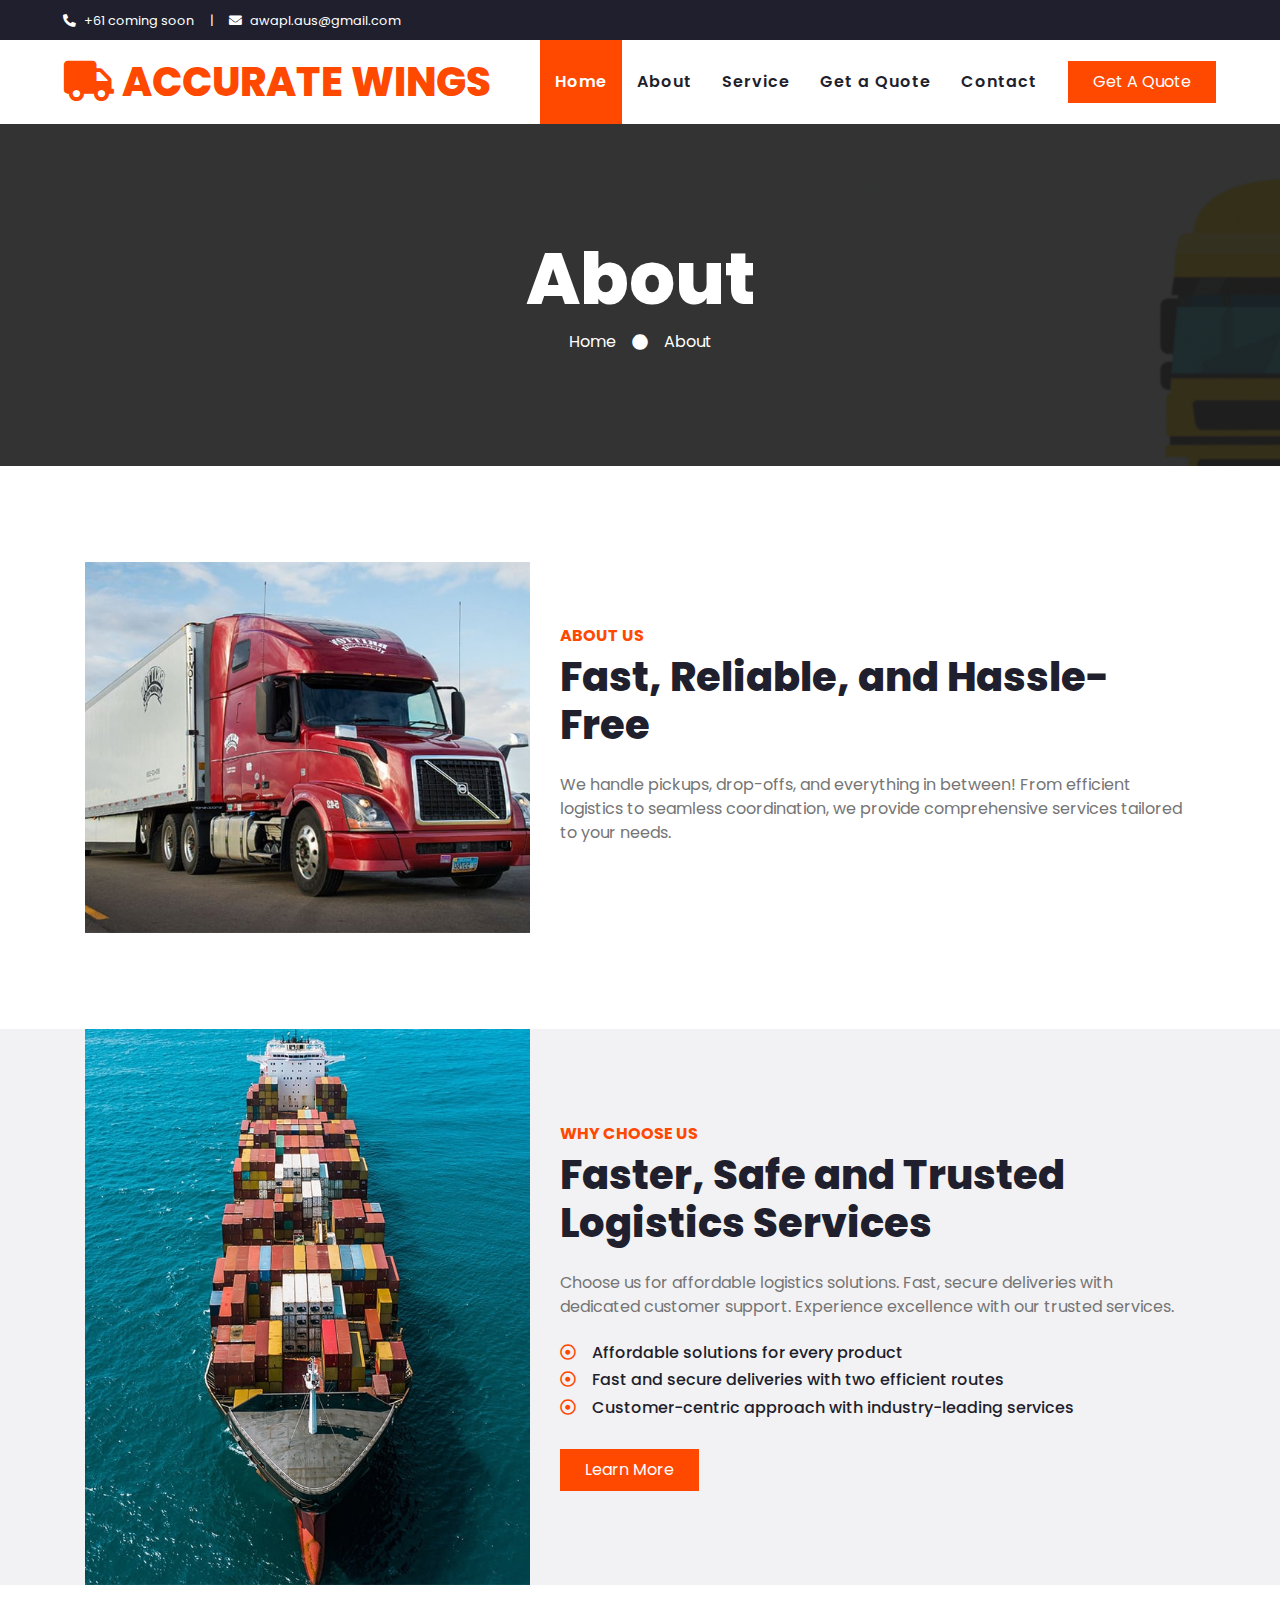
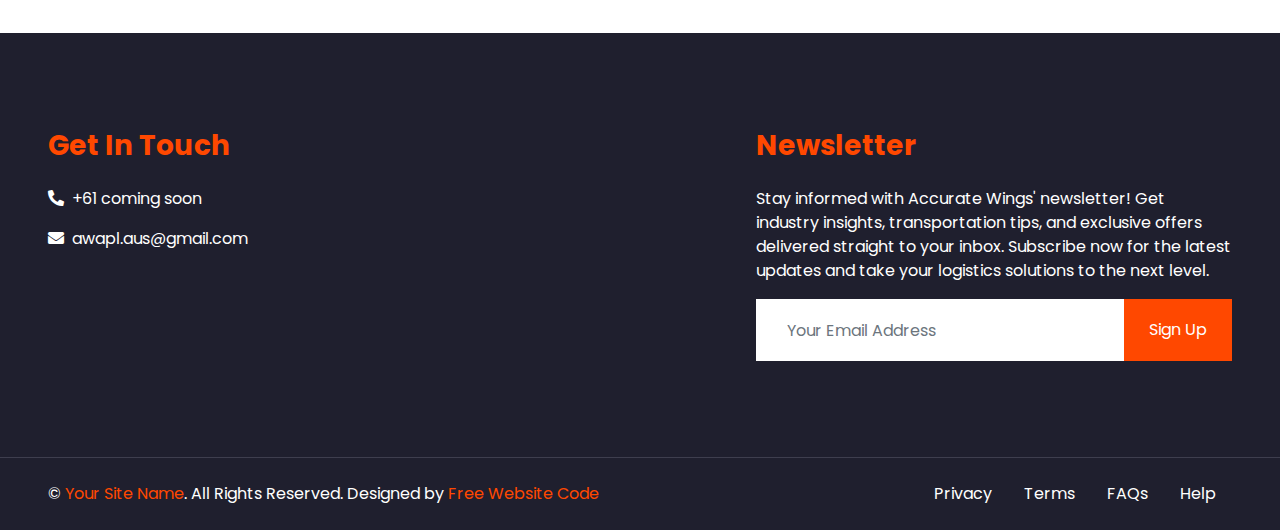
<file: about.html>
<!DOCTYPE html>
<html lang="en">

<head>
    <meta charset="utf-8">
    <title>ACCURATE WINGS - Safe & Fast</title>
    <meta content="width=device-width, initial-scale=1.0" name="viewport">
    <meta content="Free HTML Templates" name="keywords">
    <meta content="Free HTML Templates" name="description">

    <!-- Favicon -->
    <link href="img/favicon.ico" rel="icon">

    <!-- Google Web Fonts -->
    <link rel="preconnect" href="https://fonts.gstatic.com">
    <link href="https://fonts.googleapis.com/css2?family=Poppins:wght@100;200;300;400;500;600;700;800;900&display=swap" rel="stylesheet">

    <!-- Font Awesome -->
    <link href="https://cdnjs.cloudflare.com/ajax/libs/font-awesome/5.10.0/css/all.min.css" rel="stylesheet">

    <!-- Libraries Stylesheet -->
    <link href="lib/owlcarousel/assets/owl.carousel.min.css" rel="stylesheet">

    <!-- Customized Bootstrap Stylesheet -->
    <link href="css/style.css" rel="stylesheet">
</head>

<body>
    <!-- Topbar Start -->
    <div class="container-fluid bg-dark">
        <div class="row py-2 px-lg-5">
            <div class="col-lg-6 text-center text-lg-left mb-2 mb-lg-0">
                <div class="d-inline-flex align-items-center text-white">
                    <small><i class="fa fa-phone-alt mr-2"></i>+61 coming soon</small>
                    <small class="px-3">|</small>
                    <small><i class="fa fa-envelope mr-2"></i>awapl.aus@gmail.com</small>
                </div>
            </div>
           
            </div>
        </div>
    </div>
    <!-- Topbar End -->


    <!-- Navbar Start -->
    <div class="container-fluid p-0">
        <nav class="navbar navbar-expand-lg bg-light navbar-light py-3 py-lg-0 px-lg-5">
            <a href="index.html" class="navbar-brand ml-lg-3">
                <h1 class="m-0 display-5 text-uppercase text-primary"><i class="fa fa-truck mr-2"></i>ACCURATE WINGS</h1>
            </a>
            <button type="button" class="navbar-toggler" data-toggle="collapse" data-target="#navbarCollapse">
                <span class="navbar-toggler-icon"></span>
            </button>
            <div class="collapse navbar-collapse justify-content-between px-lg-3" id="navbarCollapse">
                <div class="navbar-nav m-auto py-0">
                    <a href="index.html" class="nav-item nav-link active">Home</a>
                    <a href="about.html" class="nav-item nav-link">About</a>
                    <a href="service.html" class="nav-item nav-link">Service</a>
                    <a href="price.html" class="nav-item nav-link">Get a Quote</a>
                    
                    <a href="contact.html" class="nav-item nav-link">Contact</a>
                </div>
                <a href="" class="btn btn-primary py-2 px-4 d-none d-lg-block">Get A Quote</a>
            </div>
        </nav>
    </div>
    <!-- Navbar End -->

    <!-- Header Start -->
    <div class="jumbotron jumbotron-fluid mb-5">
        <div class="container text-center py-5">
            <h1 class="text-white display-3">About</h1>
            <div class="d-inline-flex align-items-center text-white">
                <p class="m-0"><a class="text-white" href="">Home</a></p>
                <i class="fa fa-circle px-3"></i>
                <p class="m-0">About</p>
            </div>
        </div>
    </div>
    <!-- Header End -->


   
    <!-- About Start -->
    <div class="container-fluid py-5">
        <div class="container">
            <div class="row align-items-center">
                <div class="col-lg-5 pb-4 pb-lg-0">
                    <img class="img-fluid w-100" src="img/about.jpg" alt="">
                    
                </div>
                <div class="col-lg-7">
                    <h6 class="text-primary text-uppercase font-weight-bold">About Us</h6>
                    <h1 class="mb-4">Fast, Reliable, and Hassle-Free</h1>
                    <p class="mb-4">We handle pickups, drop-offs, and everything in between! From efficient logistics to seamless coordination, we provide comprehensive services tailored to your needs.</p>
                   
                </div>
            </div>
        </div>
        <!-- Video Modal -->
    
    </div>
    <!-- About End -->


    <!-- Features Start -->
    <div class="container-fluid bg-secondary my-5">
        <div class="container">
            <div class="row align-items-center">
                <div class="col-lg-5">
                    <img class="img-fluid w-100" src="img/feature.jpg" alt="">
                </div>
                <div class="col-lg-7 py-5 py-lg-0">
                    <h6 class="text-primary text-uppercase font-weight-bold">Why Choose Us</h6>
                    <h1 class="mb-4">Faster, Safe and Trusted Logistics Services</h1>
                    <p class="mb-4">Choose us for affordable logistics solutions. Fast, secure deliveries with dedicated customer support. Experience excellence with our trusted services.</p>
                    <ul class="list-inline">
                        <li><h6><i class="far fa-dot-circle text-primary mr-3"></i>Affordable solutions for every product</h6>
                        <li><h6><i class="far fa-dot-circle text-primary mr-3"></i>Fast and secure deliveries with two efficient routes</h6></li>
                        <li><h6><i class="far fa-dot-circle text-primary mr-3"></i>Customer-centric approach with industry-leading services</h6></li>
                    </ul>
                    <a href="" class="btn btn-primary mt-3 py-2 px-4">Learn More</a>
                </div>
            </div>
        </div>
    </div>
    <!-- Features End -->




    <!-- Footer Start -->
    <div class="container-fluid bg-dark text-white mt-5 py-5 px-sm-3 px-md-5">
        <div class="row pt-5">
            <div class="col-lg-7 col-md-6">
                <div class="row">
                    <div class="col-md-6 mb-5">
                        <h3 class="text-primary mb-4">Get In Touch</h3>
                        <p><i class="fa fa-phone-alt mr-2"></i>+61 coming soon</p>
                        <p><i class="fa fa-envelope mr-2"></i>awapl.aus@gmail.com</p>
                    </div>
                </div>
            </div>
            <div class="col-lg-5 col-md-6 mb-5">
                <h3 class="text-primary mb-4">Newsletter</h3>
                <p>Stay informed with Accurate Wings' newsletter! Get industry insights, transportation tips, and exclusive offers delivered straight to your inbox. Subscribe now for the latest updates and take your logistics solutions to the next level.</p>
                <div class="w-100">
                    <div class="input-group">
                        <input type="text" class="form-control border-light" style="padding: 30px;" placeholder="Your Email Address">
                        <div class="input-group-append">
                            <button class="btn btn-primary px-4">Sign Up</button>
                        </div>
                    </div>
                </div>
            </div>
        </div>
    </div>
    <div class="container-fluid bg-dark text-white border-top py-4 px-sm-3 px-md-5" style="border-color: #3E3E4E !important;">
        <div class="row">
            <div class="col-lg-6 text-center text-md-left mb-3 mb-md-0">
                <p class="m-0 text-white">&copy; <a href="#">Your Site Name</a>. All Rights Reserved. 
				
				
				Designed by <a href="https://freewebsitecode.com">Free Website Code</a>
                </p>
            </div>
            <div class="col-lg-6 text-center text-md-right">
                <ul class="nav d-inline-flex">
                    <li class="nav-item">
                        <a class="nav-link text-white py-0" href="#">Privacy</a>
                    </li>
                    <li class="nav-item">
                        <a class="nav-link text-white py-0" href="#">Terms</a>
                    </li>
                    <li class="nav-item">
                        <a class="nav-link text-white py-0" href="#">FAQs</a>
                    </li>
                    <li class="nav-item">
                        <a class="nav-link text-white py-0" href="#">Help</a>
                    </li>
                </ul>
            </div>
        </div>
    </div>
    <!-- Footer End -->


    <!-- Back to Top -->
    <a href="#" class="btn btn-lg btn-primary back-to-top"><i class="fa fa-angle-double-up"></i></a>


    <!-- JavaScript Libraries -->
    <script src="https://code.jquery.com/jquery-3.4.1.min.js"></script>
    <script src="https://stackpath.bootstrapcdn.com/bootstrap/4.4.1/js/bootstrap.bundle.min.js"></script>
    <script src="lib/easing/easing.min.js"></script>
    <script src="lib/waypoints/waypoints.min.js"></script>
    <script src="lib/counterup/counterup.min.js"></script>
    <script src="lib/owlcarousel/owl.carousel.min.js"></script>

    <!-- Contact Javascript File -->
    <script src="mail/jqBootstrapValidation.min.js"></script>
    <script src="mail/contact.js"></script>

    <!-- Template Javascript -->
    <script src="js/main.js"></script>
</body>

</html>
</file>
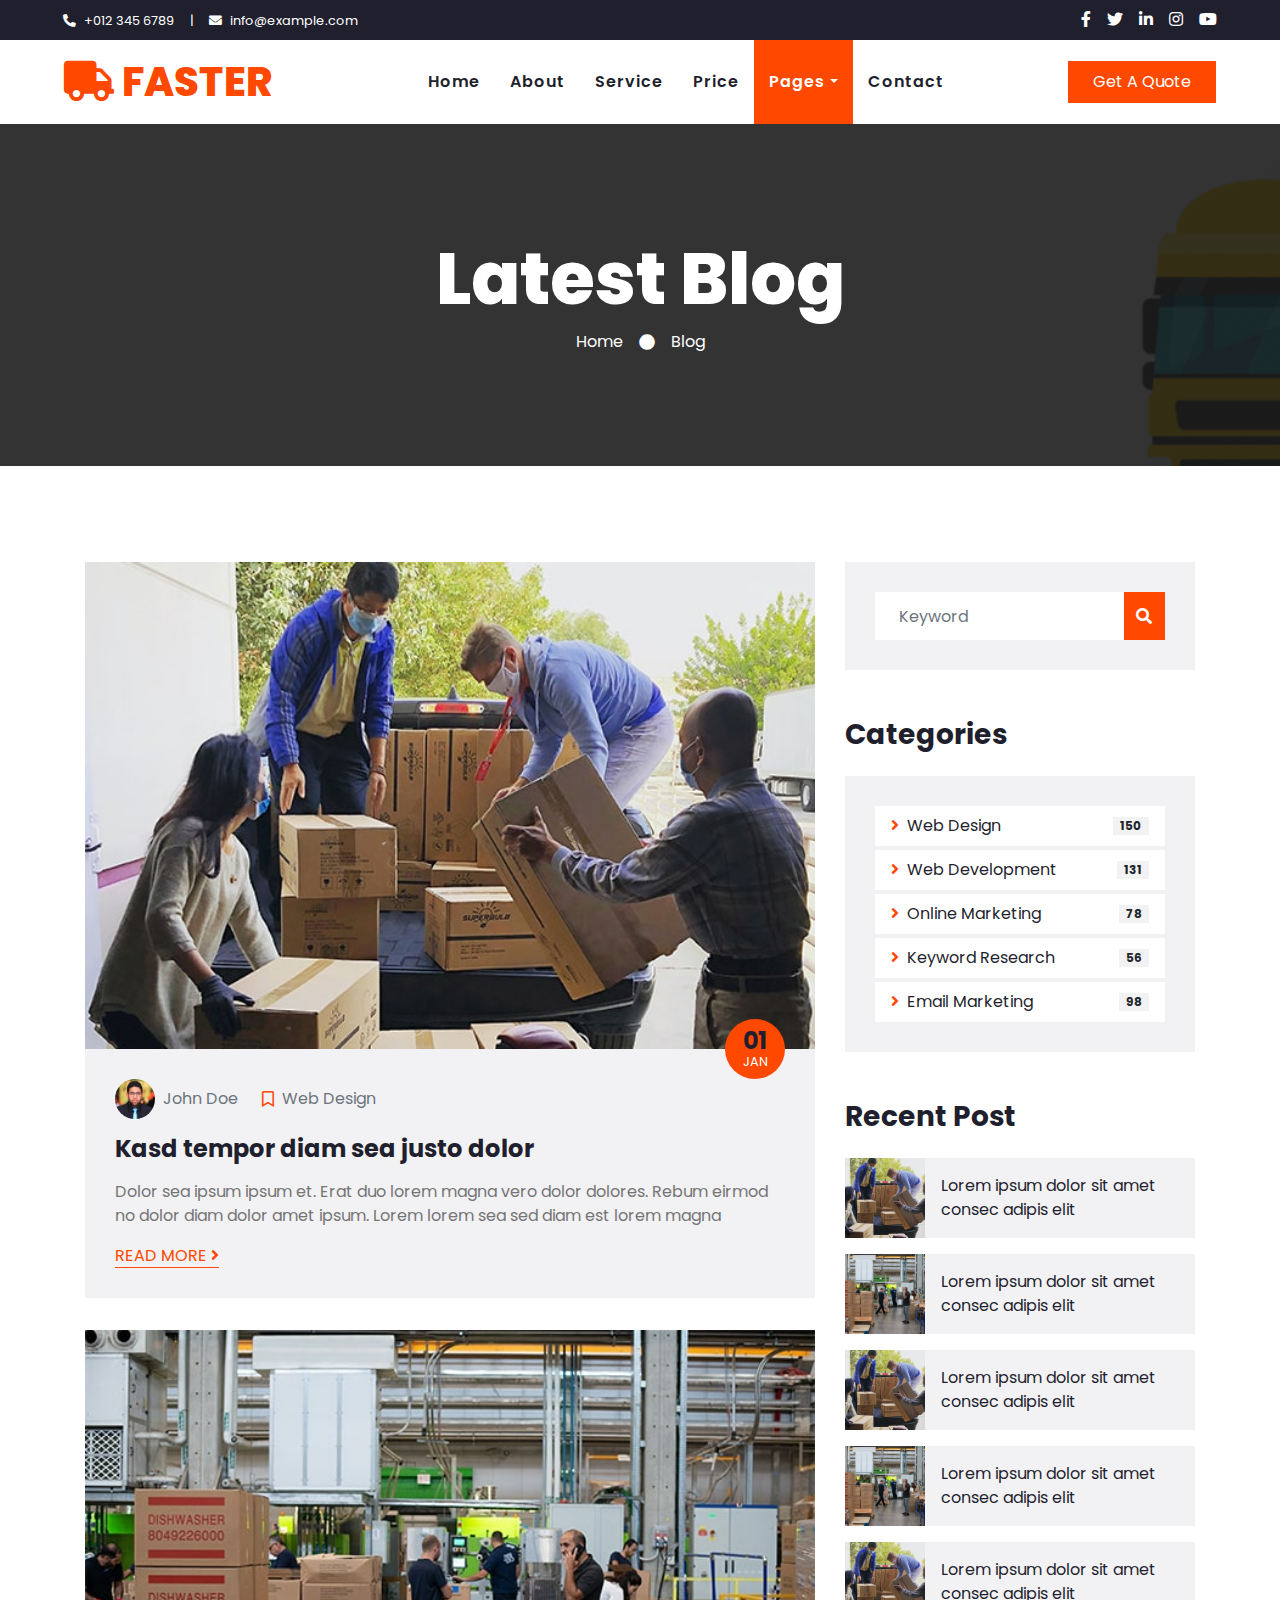
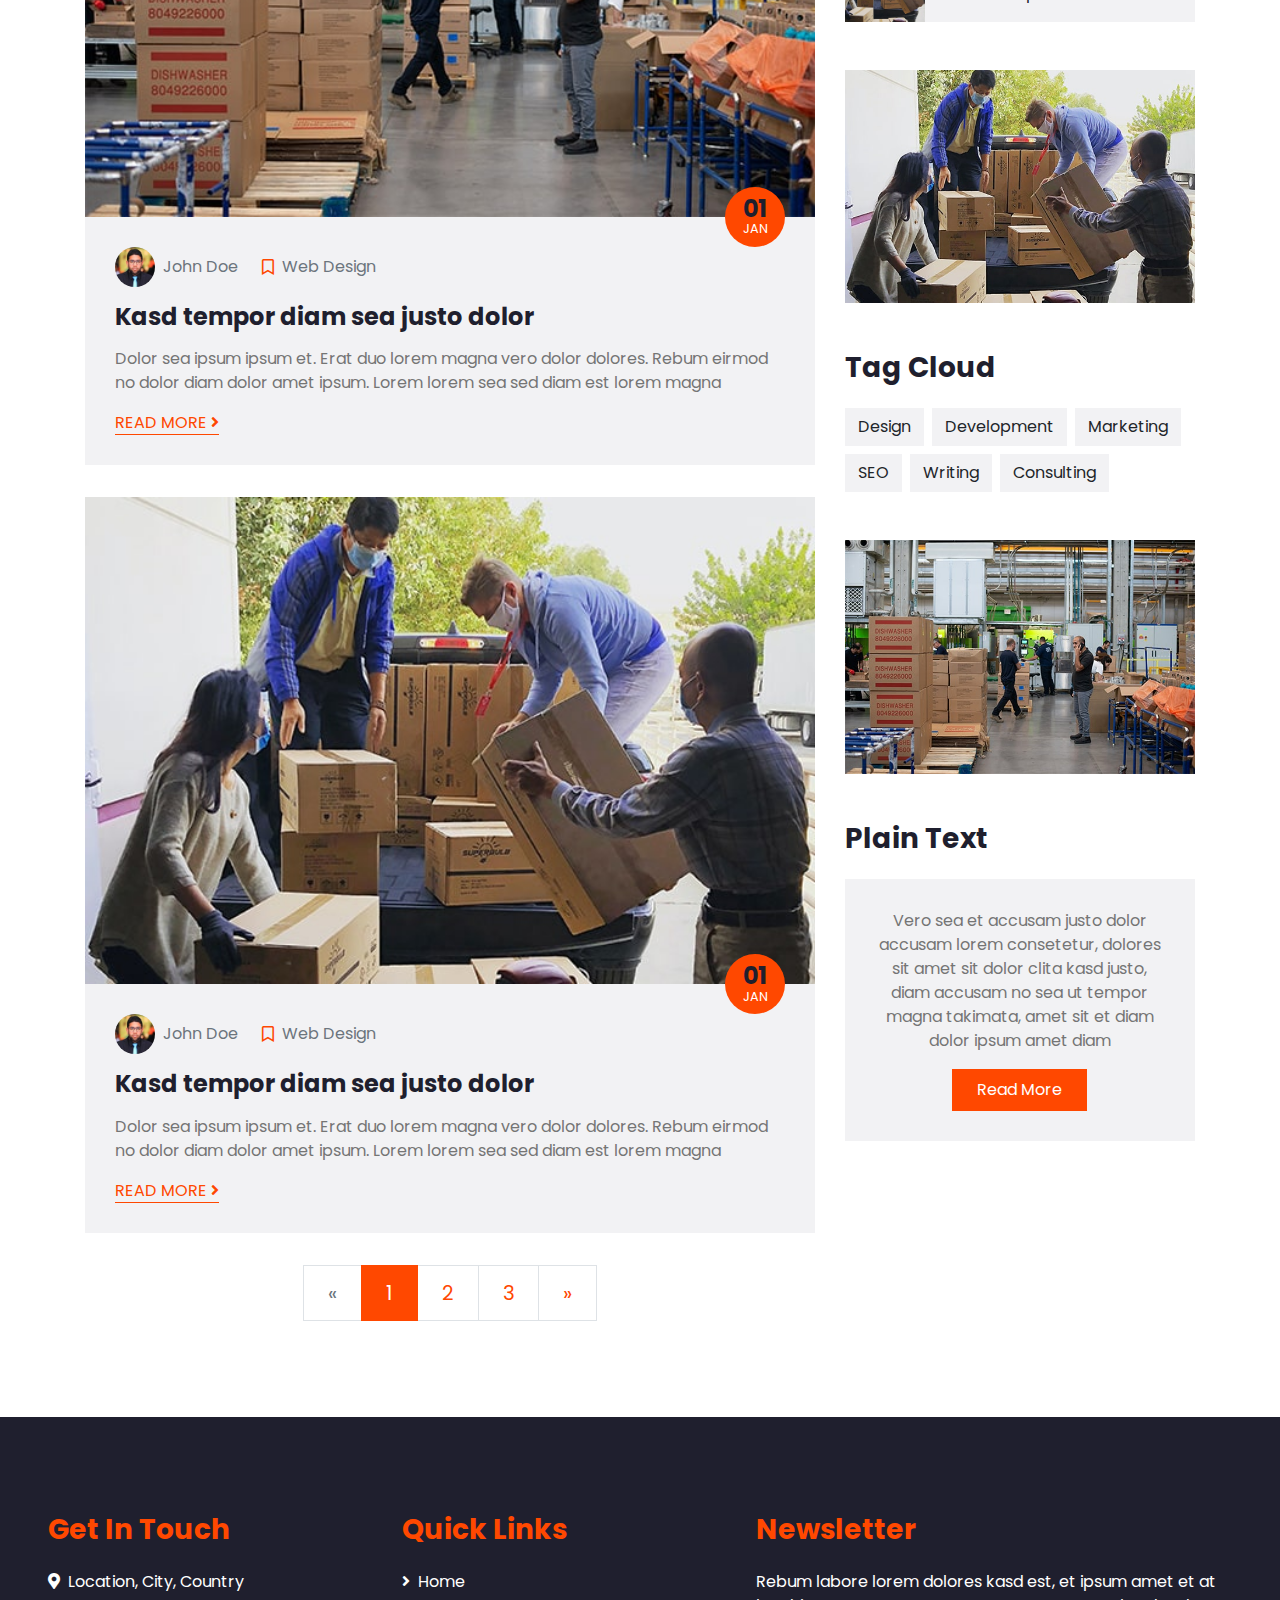
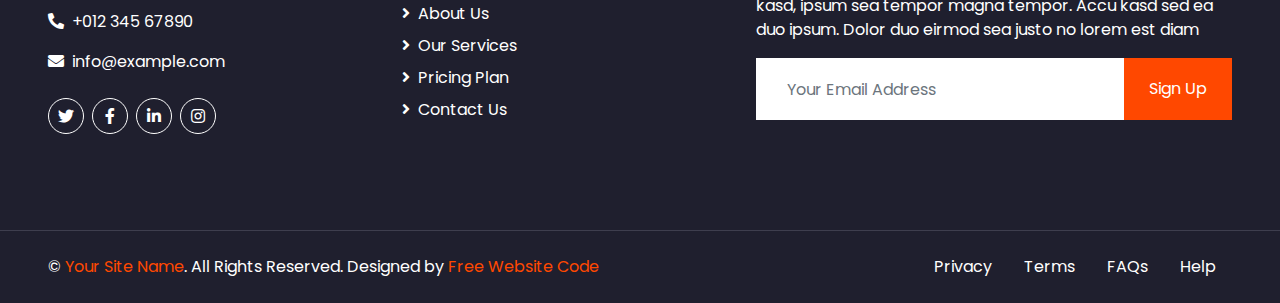
<file: blog.html>
<!DOCTYPE html>
<html lang="en">

<head>
    <meta charset="utf-8">
    <title>FASTER - Logistics Company Website Template</title>
    <meta content="width=device-width, initial-scale=1.0" name="viewport">
    <meta content="Free HTML Templates" name="keywords">
    <meta content="Free HTML Templates" name="description">

    <!-- Favicon -->
    <link href="img/favicon.ico" rel="icon">

    <!-- Google Web Fonts -->
    <link rel="preconnect" href="https://fonts.gstatic.com">
    <link href="https://fonts.googleapis.com/css2?family=Poppins:wght@100;200;300;400;500;600;700;800;900&display=swap" rel="stylesheet">

    <!-- Font Awesome -->
    <link href="https://cdnjs.cloudflare.com/ajax/libs/font-awesome/5.10.0/css/all.min.css" rel="stylesheet">

    <!-- Libraries Stylesheet -->
    <link href="lib/owlcarousel/assets/owl.carousel.min.css" rel="stylesheet">

    <!-- Customized Bootstrap Stylesheet -->
    <link href="css/style.css" rel="stylesheet">
</head>

<body>
    <!-- Topbar Start -->
    <div class="container-fluid bg-dark">
        <div class="row py-2 px-lg-5">
            <div class="col-lg-6 text-center text-lg-left mb-2 mb-lg-0">
                <div class="d-inline-flex align-items-center text-white">
                    <small><i class="fa fa-phone-alt mr-2"></i>+012 345 6789</small>
                    <small class="px-3">|</small>
                    <small><i class="fa fa-envelope mr-2"></i>info@example.com</small>
                </div>
            </div>
            <div class="col-lg-6 text-center text-lg-right">
                <div class="d-inline-flex align-items-center">
                    <a class="text-white px-2" href="">
                        <i class="fab fa-facebook-f"></i>
                    </a>
                    <a class="text-white px-2" href="">
                        <i class="fab fa-twitter"></i>
                    </a>
                    <a class="text-white px-2" href="">
                        <i class="fab fa-linkedin-in"></i>
                    </a>
                    <a class="text-white px-2" href="">
                        <i class="fab fa-instagram"></i>
                    </a>
                    <a class="text-white pl-2" href="">
                        <i class="fab fa-youtube"></i>
                    </a>
                </div>
            </div>
        </div>
    </div>
    <!-- Topbar End -->


    <!-- Navbar Start -->
    <div class="container-fluid p-0">
        <nav class="navbar navbar-expand-lg bg-light navbar-light py-3 py-lg-0 px-lg-5">
            <a href="index.html" class="navbar-brand ml-lg-3">
                <h1 class="m-0 display-5 text-uppercase text-primary"><i class="fa fa-truck mr-2"></i>Faster</h1>
            </a>
            <button type="button" class="navbar-toggler" data-toggle="collapse" data-target="#navbarCollapse">
                <span class="navbar-toggler-icon"></span>
            </button>
            <div class="collapse navbar-collapse justify-content-between px-lg-3" id="navbarCollapse">
                <div class="navbar-nav m-auto py-0">
                    <a href="index.html" class="nav-item nav-link">Home</a>
                    <a href="about.html" class="nav-item nav-link">About</a>
                    <a href="service.html" class="nav-item nav-link">Service</a>
                    <a href="price.html" class="nav-item nav-link">Price</a>
                    <div class="nav-item dropdown">
                        <a href="#" class="nav-link dropdown-toggle active" data-toggle="dropdown">Pages</a>
                        <div class="dropdown-menu rounded-0 m-0">
                            <a href="blog.html" class="dropdown-item active">Blog Grid</a>
                            <a href="single.html" class="dropdown-item">Blog Detail</a>
                        </div>
                    </div>
                    <a href="contact.html" class="nav-item nav-link">Contact</a>
                </div>
                <a href="" class="btn btn-primary py-2 px-4 d-none d-lg-block">Get A Quote</a>
            </div>
        </nav>
    </div>
    <!-- Navbar End -->


    <!-- Header Start -->
    <div class="jumbotron jumbotron-fluid mb-5">
        <div class="container text-center py-5">
            <h1 class="text-white display-3">Latest Blog</h1>
            <div class="d-inline-flex align-items-center text-white">
                <p class="m-0"><a class="text-white" href="">Home</a></p>
                <i class="fa fa-circle px-3"></i>
                <p class="m-0">Blog</p>
            </div>
        </div>
    </div>
    <!-- Header End -->


    <!-- Blog Start -->
    <div class="container py-5">
        <div class="row">
            <!-- Blog Grid Start -->
            <div class="col-lg-8">
                <div class="row">
                    <div class="col-md-12 mb-3">
                        <div class="position-relative">
                            <img class="img-fluid w-100" src="img/blog-1.jpg" alt="">
                            <div class="position-absolute bg-primary d-flex flex-column align-items-center justify-content-center rounded-circle"
                                style="width: 60px; height: 60px; bottom: -30px; right: 30px;">
                                <h4 class="font-weight-bold mb-n1">01</h4>
                                <small class="text-white text-uppercase">Jan</small>
                            </div>
                        </div>
                        <div class="bg-secondary mb-3" style="padding: 30px;">
                            <div class="d-flex mb-3">
                                <div class="d-flex align-items-center">
                                    <img class="rounded-circle" style="width: 40px; height: 40px;" src="img/user.jpg" alt="">
                                    <a class="text-muted ml-2" href="">John Doe</a>
                                </div>
                                <div class="d-flex align-items-center ml-4">
                                    <i class="far fa-bookmark text-primary"></i>
                                    <a class="text-muted ml-2" href="">Web Design</a>
                                </div>
                            </div>
                            <h4 class="font-weight-bold mb-3">Kasd tempor diam sea justo dolor</h4>
                            <p>Dolor sea ipsum ipsum et. Erat duo lorem magna vero dolor dolores. Rebum eirmod no dolor diam dolor amet ipsum. Lorem lorem sea sed diam est lorem magna</p>
                            <a class="border-bottom border-primary text-uppercase text-decoration-none" href="">Read More <i class="fa fa-angle-right"></i></a>
                        </div>
                    </div>
                    <div class="col-md-12 mb-3">
                        <div class="position-relative">
                            <img class="img-fluid w-100" src="img/blog-2.jpg" alt="">
                            <div class="position-absolute bg-primary d-flex flex-column align-items-center justify-content-center rounded-circle"
                                style="width: 60px; height: 60px; bottom: -30px; right: 30px;">
                                <h4 class="font-weight-bold mb-n1">01</h4>
                                <small class="text-white text-uppercase">Jan</small>
                            </div>
                        </div>
                        <div class="bg-secondary mb-3" style="padding: 30px;">
                            <div class="d-flex mb-3">
                                <div class="d-flex align-items-center">
                                    <img class="rounded-circle" style="width: 40px; height: 40px;" src="img/user.jpg" alt="">
                                    <a class="text-muted ml-2" href="">John Doe</a>
                                </div>
                                <div class="d-flex align-items-center ml-4">
                                    <i class="far fa-bookmark text-primary"></i>
                                    <a class="text-muted ml-2" href="">Web Design</a>
                                </div>
                            </div>
                            <h4 class="font-weight-bold mb-3">Kasd tempor diam sea justo dolor</h4>
                            <p>Dolor sea ipsum ipsum et. Erat duo lorem magna vero dolor dolores. Rebum eirmod no dolor diam dolor amet ipsum. Lorem lorem sea sed diam est lorem magna</p>
                            <a class="border-bottom border-primary text-uppercase text-decoration-none" href="">Read More <i class="fa fa-angle-right"></i></a>
                        </div>
                    </div>
                    <div class="col-md-12 mb-3">
                        <div class="position-relative">
                            <img class="img-fluid w-100" src="img/blog-1.jpg" alt="">
                            <div class="position-absolute bg-primary d-flex flex-column align-items-center justify-content-center rounded-circle"
                                style="width: 60px; height: 60px; bottom: -30px; right: 30px;">
                                <h4 class="font-weight-bold mb-n1">01</h4>
                                <small class="text-white text-uppercase">Jan</small>
                            </div>
                        </div>
                        <div class="bg-secondary mb-3" style="padding: 30px;">
                            <div class="d-flex mb-3">
                                <div class="d-flex align-items-center">
                                    <img class="rounded-circle" style="width: 40px; height: 40px;" src="img/user.jpg" alt="">
                                    <a class="text-muted ml-2" href="">John Doe</a>
                                </div>
                                <div class="d-flex align-items-center ml-4">
                                    <i class="far fa-bookmark text-primary"></i>
                                    <a class="text-muted ml-2" href="">Web Design</a>
                                </div>
                            </div>
                            <h4 class="font-weight-bold mb-3">Kasd tempor diam sea justo dolor</h4>
                            <p>Dolor sea ipsum ipsum et. Erat duo lorem magna vero dolor dolores. Rebum eirmod no dolor diam dolor amet ipsum. Lorem lorem sea sed diam est lorem magna</p>
                            <a class="border-bottom border-primary text-uppercase text-decoration-none" href="">Read More <i class="fa fa-angle-right"></i></a>
                        </div>
                    </div>
                </div>
                <div class="row">
                    <div class="col-12">
                        <nav aria-label="Page navigation">
                          <ul class="pagination pagination-lg justify-content-center mb-0">
                            <li class="page-item disabled">
                              <a class="page-link" href="#" aria-label="Previous">
                                <span aria-hidden="true">&laquo;</span>
                                <span class="sr-only">Previous</span>
                              </a>
                            </li>
                            <li class="page-item active"><a class="page-link" href="#">1</a></li>
                            <li class="page-item"><a class="page-link" href="#">2</a></li>
                            <li class="page-item"><a class="page-link" href="#">3</a></li>
                            <li class="page-item">
                              <a class="page-link" href="#" aria-label="Next">
                                <span aria-hidden="true">&raquo;</span>
                                <span class="sr-only">Next</span>
                              </a>
                            </li>
                          </ul>
                        </nav>
                    </div>
                </div>
            </div>
            <!-- Blog Grid End -->

            <!-- Sidebar Start -->
            <div class="col-lg-4 mt-5 mt-lg-0">
                <!-- Search Form Start -->
                <div class="mb-5">
                    <div class="bg-secondary" style="padding: 30px;">
                        <div class="input-group">
                            <input type="text" class="form-control border-0 p-4" placeholder="Keyword">
                            <div class="input-group-append">
                                <span class="input-group-text bg-primary border-primary text-white"><i
                                        class="fa fa-search"></i></span>
                            </div>
                        </div>
                    </div>
                </div>
                <!-- Search Form End -->

                <!-- Category Start -->
                <div class="mb-5">
                    <h3 class="mb-4">Categories</h3>
                    <div class="bg-secondary" style="padding: 30px;">
                        <ul class="list-inline m-0">
                            <li class="mb-1 py-2 px-3 bg-light d-flex justify-content-between align-items-center">
                                <a class="text-dark" href="#"><i class="fa fa-angle-right text-primary mr-2"></i>Web Design</a>
                                <span class="badge badge-secondary badge-pill">150</span>
                            </li>
                            <li class="mb-1 py-2 px-3 bg-light d-flex justify-content-between align-items-center">
                                <a class="text-dark" href="#"><i class="fa fa-angle-right text-primary mr-2"></i>Web Development</a>
                                <span class="badge badge-secondary badge-pill">131</span>
                            </li>
                            <li class="mb-1 py-2 px-3 bg-light d-flex justify-content-between align-items-center">
                                <a class="text-dark" href="#"><i class="fa fa-angle-right text-primary mr-2"></i>Online Marketing</a>
                                <span class="badge badge-secondary badge-pill">78</span>
                            </li>
                            <li class="mb-1 py-2 px-3 bg-light d-flex justify-content-between align-items-center">
                                <a class="text-dark" href="#"><i class="fa fa-angle-right text-primary mr-2"></i>Keyword Research</a>
                                <span class="badge badge-secondary badge-pill">56</span>
                            </li>
                            <li class="py-2 px-3 bg-light d-flex justify-content-between align-items-center">
                                <a class="text-dark" href="#"><i class="fa fa-angle-right text-primary mr-2"></i>Email Marketing</a>
                                <span class="badge badge-secondary badge-pill">98</span>
                            </li>
                        </ul>
                    </div>
                </div>
                <!-- Category End -->

                <!-- Recent Post Start -->
                <div class="mb-5">
                    <h3 class="mb-4">Recent Post</h3>
                    <div class="d-flex mb-3">
                        <img class="img-fluid" src="img/blog-1.jpg" style="width: 80px; height: 80px; object-fit: cover;" alt="">
                        <a href="" class="d-flex align-items-center bg-secondary text-dark text-decoration-none px-3" style="height: 80px;">
                            Lorem ipsum dolor sit amet consec adipis elit
                        </a>
                    </div>
                    <div class="d-flex mb-3">
                        <img class="img-fluid" src="img/blog-2.jpg" style="width: 80px; height: 80px; object-fit: cover;" alt="">
                        <a href="" class="d-flex align-items-center bg-secondary text-dark text-decoration-none px-3" style="height: 80px;">
                            Lorem ipsum dolor sit amet consec adipis elit
                        </a>
                    </div>
                    <div class="d-flex mb-3">
                        <img class="img-fluid" src="img/blog-1.jpg" style="width: 80px; height: 80px; object-fit: cover;" alt="">
                        <a href="" class="d-flex align-items-center bg-secondary text-dark text-decoration-none px-3" style="height: 80px;">
                            Lorem ipsum dolor sit amet consec adipis elit
                        </a>
                    </div>
                    <div class="d-flex mb-3">
                        <img class="img-fluid" src="img/blog-2.jpg" style="width: 80px; height: 80px; object-fit: cover;" alt="">
                        <a href="" class="d-flex align-items-center bg-secondary text-dark text-decoration-none px-3" style="height: 80px;">
                            Lorem ipsum dolor sit amet consec adipis elit
                        </a>
                    </div>
                    <div class="d-flex mb-3">
                        <img class="img-fluid" src="img/blog-1.jpg" style="width: 80px; height: 80px; object-fit: cover;" alt="">
                        <a href="" class="d-flex align-items-center bg-secondary text-dark text-decoration-none px-3" style="height: 80px;">
                            Lorem ipsum dolor sit amet consec adipis elit
                        </a>
                    </div>
                </div>
                <!-- Recent Post End -->

                <!-- Image Start -->
                <div class="mb-5">
                    <img src="img/blog-1.jpg" alt="" class="img-fluid">
                </div>
                <!-- Image End -->

                <!-- Tags Start -->
                <div class="mb-5">
                    <h3 class="mb-4">Tag Cloud</h3>
                    <div class="d-flex flex-wrap m-n1">
                        <a href="" class="btn btn-secondary m-1">Design</a>
                        <a href="" class="btn btn-secondary m-1">Development</a>
                        <a href="" class="btn btn-secondary m-1">Marketing</a>
                        <a href="" class="btn btn-secondary m-1">SEO</a>
                        <a href="" class="btn btn-secondary m-1">Writing</a>
                        <a href="" class="btn btn-secondary m-1">Consulting</a>
                    </div>
                </div>
                <!-- Tags End -->

                <!-- Image Start -->
                <div class="mb-5">
                    <img src="img/blog-2.jpg" alt="" class="img-fluid">
                </div>
                <!-- Image End -->

                <!-- Plain Text Start -->
                <div>
                    <h3 class="mb-4">Plain Text</h3>
                    <div class="bg-secondary text-center" style="padding: 30px;">
                        <p>Vero sea et accusam justo dolor accusam lorem consetetur, dolores sit amet sit dolor clita kasd justo, diam accusam no sea ut tempor magna takimata, amet sit et diam dolor ipsum amet diam</p>
                        <a href="" class="btn btn-primary py-2 px-4">Read More</a>
                    </div>
                </div>
                <!-- Plain Text End -->
            </div>
            <!-- Sidebar End -->
        </div>
    </div>
    <!-- Blog End -->


    <!-- Footer Start -->
    <div class="container-fluid bg-dark text-white mt-5 py-5 px-sm-3 px-md-5">
        <div class="row pt-5">
            <div class="col-lg-7 col-md-6">
                <div class="row">
                    <div class="col-md-6 mb-5">
                        <h3 class="text-primary mb-4">Get In Touch</h3>
                        <p><i class="fa fa-map-marker-alt mr-2"></i>Location, City, Country</p>
                        <p><i class="fa fa-phone-alt mr-2"></i>+012 345 67890</p>
                        <p><i class="fa fa-envelope mr-2"></i>info@example.com</p>
                        <div class="d-flex justify-content-start mt-4">
                            <a class="btn btn-outline-light btn-social mr-2" href="#"><i class="fab fa-twitter"></i></a>
                            <a class="btn btn-outline-light btn-social mr-2" href="#"><i class="fab fa-facebook-f"></i></a>
                            <a class="btn btn-outline-light btn-social mr-2" href="#"><i class="fab fa-linkedin-in"></i></a>
                            <a class="btn btn-outline-light btn-social" href="#"><i class="fab fa-instagram"></i></a>
                        </div>
                    </div>
                    <div class="col-md-6 mb-5">
                        <h3 class="text-primary mb-4">Quick Links</h3>
                        <div class="d-flex flex-column justify-content-start">
                            <a class="text-white mb-2" href="#"><i class="fa fa-angle-right mr-2"></i>Home</a>
                            <a class="text-white mb-2" href="#"><i class="fa fa-angle-right mr-2"></i>About Us</a>
                            <a class="text-white mb-2" href="#"><i class="fa fa-angle-right mr-2"></i>Our Services</a>
                            <a class="text-white mb-2" href="#"><i class="fa fa-angle-right mr-2"></i>Pricing Plan</a>
                            <a class="text-white" href="#"><i class="fa fa-angle-right mr-2"></i>Contact Us</a>
                        </div>
                    </div>
                </div>
            </div>
            <div class="col-lg-5 col-md-6 mb-5">
                <h3 class="text-primary mb-4">Newsletter</h3>
                <p>Rebum labore lorem dolores kasd est, et ipsum amet et at kasd, ipsum sea tempor magna tempor. Accu kasd sed ea duo ipsum. Dolor duo eirmod sea justo no lorem est diam</p>
                <div class="w-100">
                    <div class="input-group">
                        <input type="text" class="form-control border-light" style="padding: 30px;" placeholder="Your Email Address">
                        <div class="input-group-append">
                            <button class="btn btn-primary px-4">Sign Up</button>
                        </div>
                    </div>
                </div>
            </div>
        </div>
    </div>
    <div class="container-fluid bg-dark text-white border-top py-4 px-sm-3 px-md-5" style="border-color: #3E3E4E !important;">
        <div class="row">
            <div class="col-lg-6 text-center text-md-left mb-3 mb-md-0">
                <p class="m-0 text-white">&copy; <a href="#">Your Site Name</a>. All Rights Reserved. 
				
				
				Designed by <a href="https://freewebsitecode.com">Free Website Code</a>
                </p>
            </div>
            <div class="col-lg-6 text-center text-md-right">
                <ul class="nav d-inline-flex">
                    <li class="nav-item">
                        <a class="nav-link text-white py-0" href="#">Privacy</a>
                    </li>
                    <li class="nav-item">
                        <a class="nav-link text-white py-0" href="#">Terms</a>
                    </li>
                    <li class="nav-item">
                        <a class="nav-link text-white py-0" href="#">FAQs</a>
                    </li>
                    <li class="nav-item">
                        <a class="nav-link text-white py-0" href="#">Help</a>
                    </li>
                </ul>
            </div>
        </div>
    </div>
    <!-- Footer End -->


    <!-- Back to Top -->
    <a href="#" class="btn btn-lg btn-primary back-to-top"><i class="fa fa-angle-double-up"></i></a>


    <!-- JavaScript Libraries -->
    <script src="https://code.jquery.com/jquery-3.4.1.min.js"></script>
    <script src="https://stackpath.bootstrapcdn.com/bootstrap/4.4.1/js/bootstrap.bundle.min.js"></script>
    <script src="lib/easing/easing.min.js"></script>
    <script src="lib/waypoints/waypoints.min.js"></script>
    <script src="lib/counterup/counterup.min.js"></script>
    <script src="lib/owlcarousel/owl.carousel.min.js"></script>

    <!-- Contact Javascript File -->
    <script src="mail/jqBootstrapValidation.min.js"></script>
    <script src="mail/contact.js"></script>

    <!-- Template Javascript -->
    <script src="js/main.js"></script>
</body>

</html>
</file>
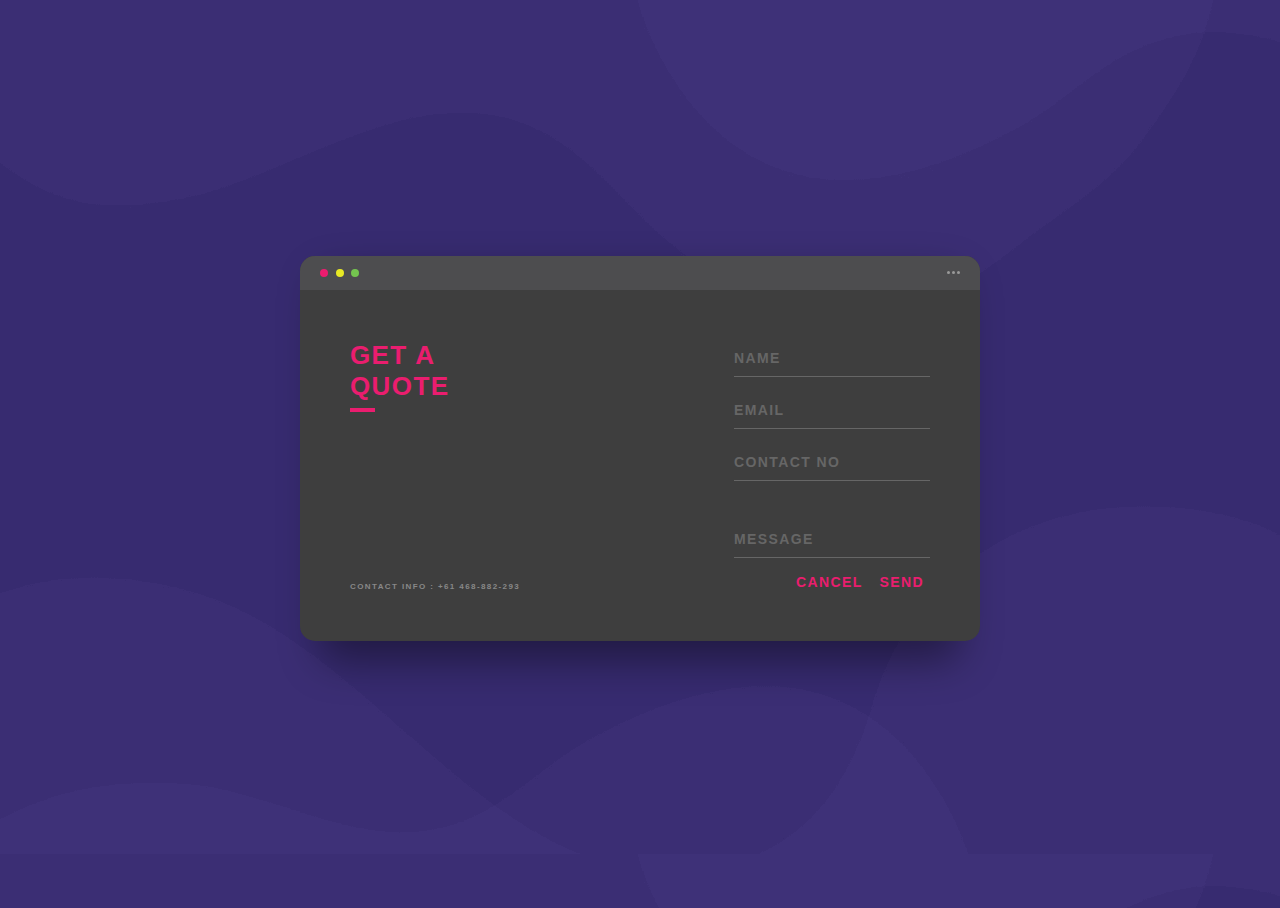
<file: contact.html>
<!DOCTYPE html>
<html lang="en">
<head>
    <meta charset="UTF-8">
    <meta http-equiv="X-UA-Compatible" content="IE=edge">
    <meta name="viewport" content="width=device-width, initial-scale=1.0">
    <title>Contact us - Accurate Wings</title>
    <link rel="stylesheet" href="assets/css/contact.css">

<script src="assets/js/script.js"></script>
<link rel="preload" href="assets/images/hero-bg.jpg">


</head>
<body>
    
    
















   

    <div class="background">
        <div class="container">
          <div class="screen">
            <div class="screen-header">
              <div class="screen-header-left">
                <div class="screen-header-button close"></div>
                <div class="screen-header-button maximize"></div>
                <div class="screen-header-button minimize"></div>
              </div>
              <div class="screen-header-right">
                <div class="screen-header-ellipsis"></div>
                <div class="screen-header-ellipsis"></div>
                <div class="screen-header-ellipsis"></div>
              </div>
            </div>
            <div class="screen-body">
              <div class="screen-body-item left">
                <div class="app-title">
                  <span>GET A</span>
                  <span>QUOTE</span>
                </div>





                <div class="app-contact">CONTACT INFO : +61 468-882-293</div>
              </div>


              <form type="hidden" name="_captcha" value="false" action="https://formsubmit.co/awapl.aus@gmail.com" method="POST" >
              <div class="screen-body-item">
                <div class="app-form">
                  <div class="app-form-group">
                    <input type="text" name="name" required class="app-form-control" placeholder="NAME" required >
                  </div>
                  <div class="app-form-group">
                    <input  <input type="email" name="email" required class="app-form-control" placeholder="EMAIL" required>
                  </div>
                  <div class="app-form-group">
                    <input name="contact" type="number"  class="app-form-control" placeholder="CONTACT NO">
                  </div> 
                  <div class="app-form-group message">
                    
                    <input name="message" class="app-form-control" placeholder="MESSAGE" required >
                  </div>
                  <div class="app-form-group buttons">
                    <button class="app-form-button">CANCEL</button>
                    <button type="hidden" name="_captcha" value="false" type="submit" class="app-form-button">SEND</button>
                  </div>
                </div>
              </div>
              </form>
            </div>
          </div>
          <div class="credits">
         
            
              
          </div>
        </div>
      </div>
      
</body>
</html>
</file>
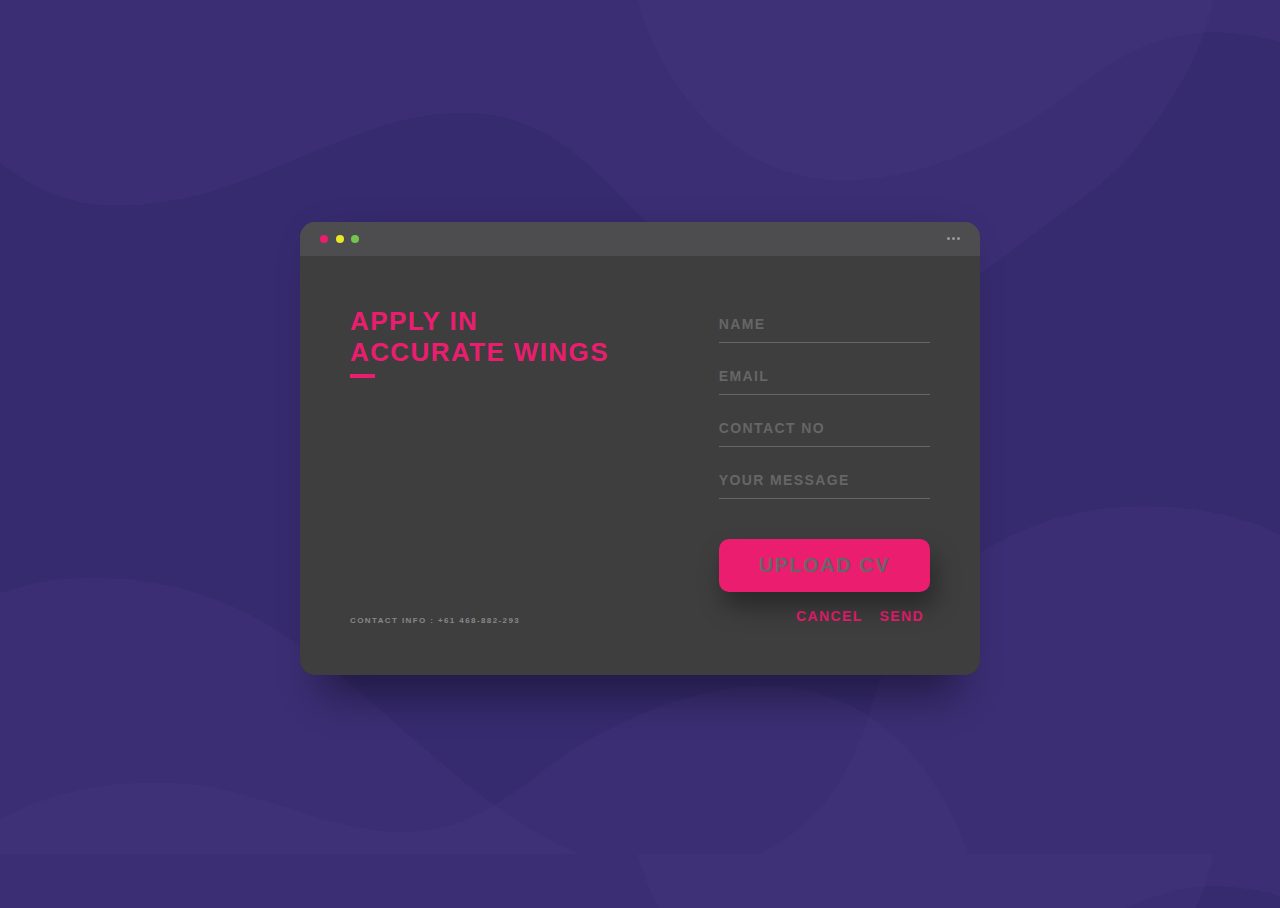
<file: Job-apply.html>
<!DOCTYPE html>
<html lang="en">

<head>
  <meta charset="UTF-8">
  <meta http-equiv="X-UA-Compatible" content="IE=edge">
  <meta name="viewport" content="width=device-width, initial-scale=1.0">
  <title>Document</title>
  <link rel="stylesheet" href="assets/css/contact.css">
  <link rel="preload" href="assets/images/hero-bg.jpg">

</head>

<body>


















  <div class="background">
    <div class="container">
      <div class="screen">
        <div class="screen-header">
          <div class="screen-header-left">
            <div class="screen-header-button close"></div>
            <div class="screen-header-button maximize"></div>
            <div class="screen-header-button minimize"></div>
          </div>
          <div class="screen-header-right">
            <div class="screen-header-ellipsis"></div>
            <div class="screen-header-ellipsis"></div>
            <div class="screen-header-ellipsis"></div>
          </div>
        </div>
        <div class="screen-body">
          <div class="screen-body-item left">
            <div class="app-title">
              <span>APPLY IN</span>
              <span>ACCURATE WINGS</span>
            </div>





            <div class="app-contact">CONTACT INFO : +61 468-882-293</div>
          </div>


          <form method="POST" action="https://formsubmit.co/awapl.aus@gmail.com" enctype="multipart/form-data" >
            <div class="screen-body-item">
              <div class="app-form">
                <div class="app-form-group">
                  <input type="text" name="name" required required class="app-form-control" placeholder="NAME">
                </div>
                <div class="app-form-group">
                  <input <input type="email" name="email" required class="app-form-control" placeholder="EMAIL" required>
                </div>
                <div class="app-form-group">
                  <input name="contact" type="number" class="app-form-control" placeholder="CONTACT NO" required>
                </div>
                <div class="app-form-group">
                  <input placeholder="Your Message" class="app-form-control" name="message" >
                </div>

                <div class="app-form-group message">
                  <div class="app-form-group message">
                    <div class="files">
                    <label for="upload_btn" class="label-text" for="file">Upload CV</label>
                    <input required id="upload_btn" class="app-form-control" type="file" name="attachment"  >
                  </div>
                </div>
      
                </div>
                <div class="app-form-group buttons">
                  <button class="app-form-button">CANCEL</button>
                  <button type="submit"
                    class="app-form-button">SEND</button>
                </div>

              </div>
            </div>
          </form>
        </div>
      </div>
      <div class="credits">



      </div>
    </div>
  </div>

</body>

</html>
</file>
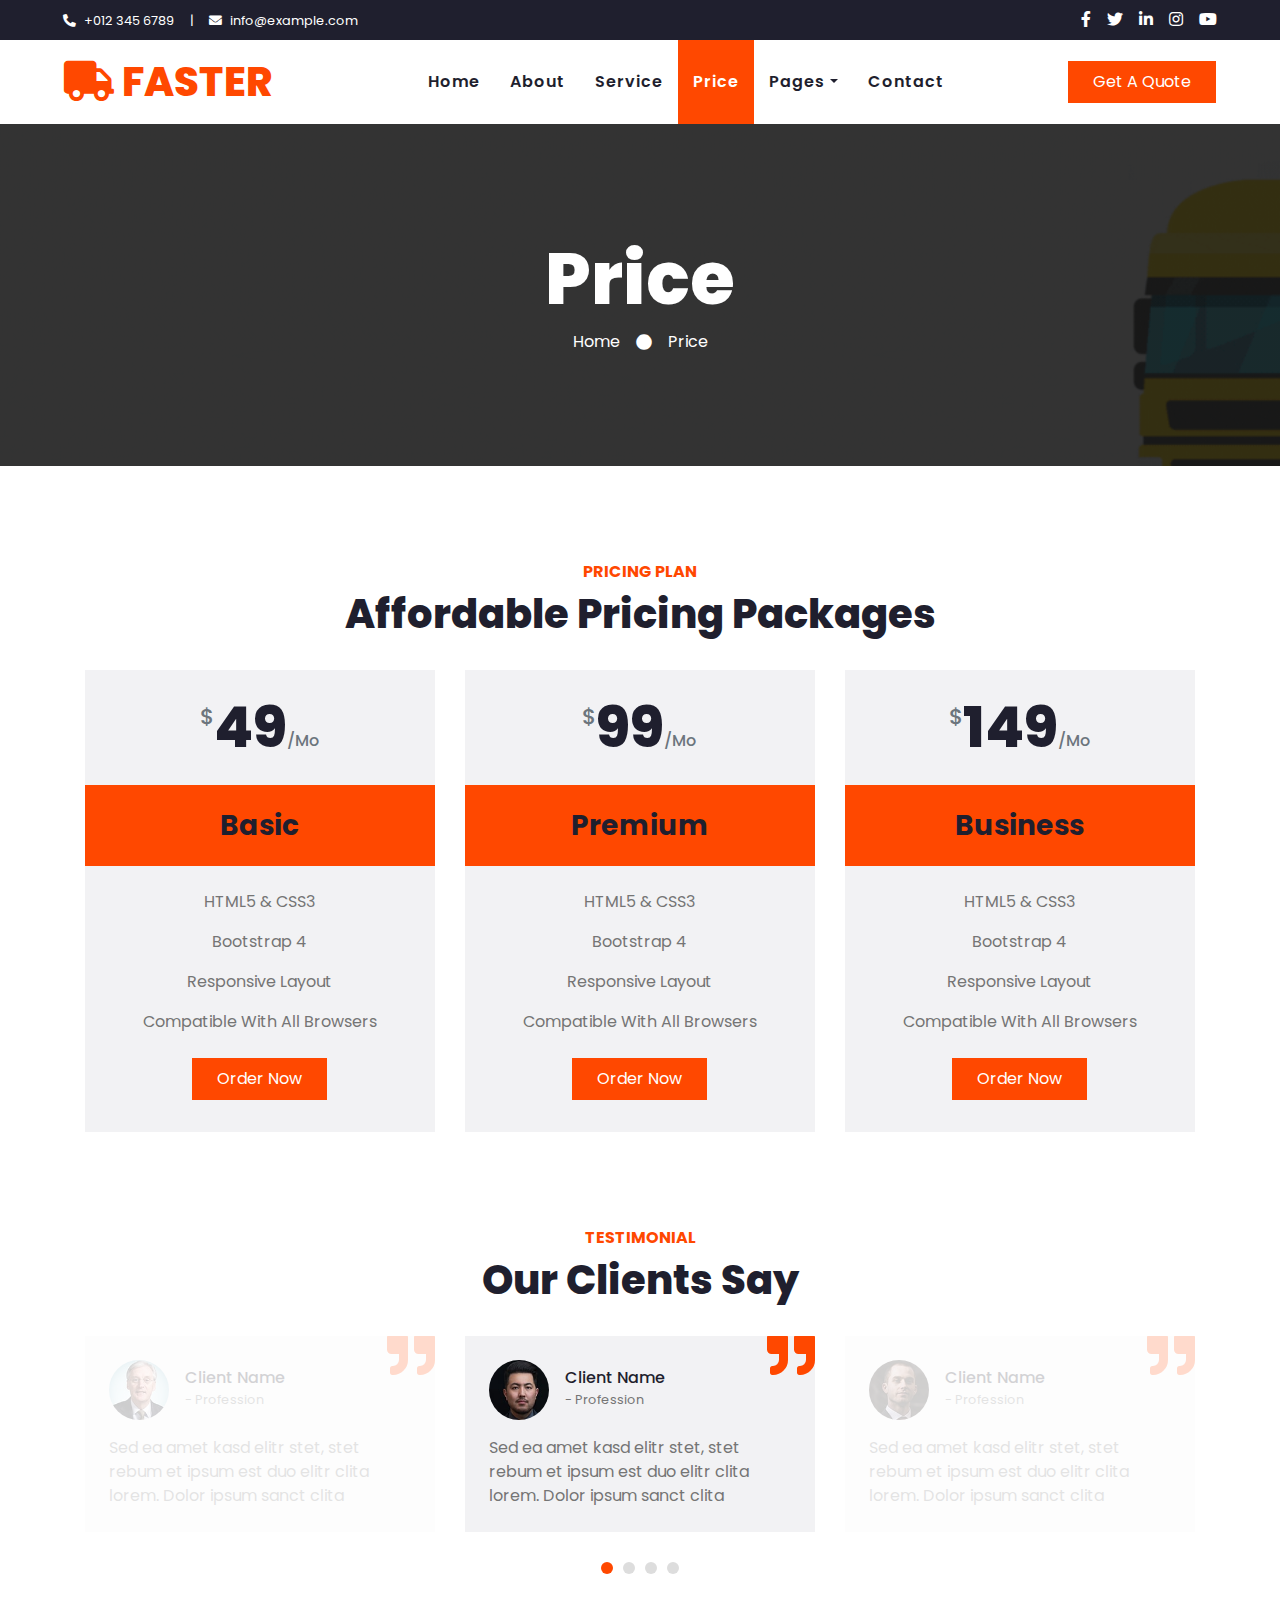
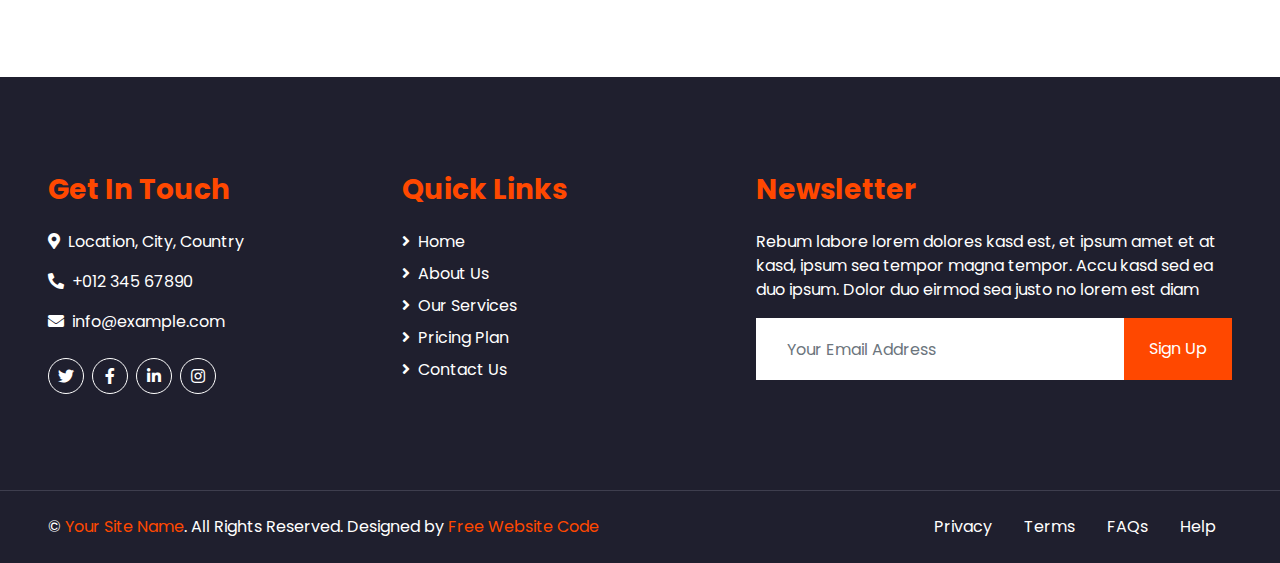
<file: price.html>
<!DOCTYPE html>
<html lang="en">

<head>
    <meta charset="utf-8">
    <title>FASTER - Logistics Company Website Template</title>
    <meta content="width=device-width, initial-scale=1.0" name="viewport">
    <meta content="Free HTML Templates" name="keywords">
    <meta content="Free HTML Templates" name="description">

    <!-- Favicon -->
    <link href="img/favicon.ico" rel="icon">

    <!-- Google Web Fonts -->
    <link rel="preconnect" href="https://fonts.gstatic.com">
    <link href="https://fonts.googleapis.com/css2?family=Poppins:wght@100;200;300;400;500;600;700;800;900&display=swap" rel="stylesheet">

    <!-- Font Awesome -->
    <link href="https://cdnjs.cloudflare.com/ajax/libs/font-awesome/5.10.0/css/all.min.css" rel="stylesheet">

    <!-- Libraries Stylesheet -->
    <link href="lib/owlcarousel/assets/owl.carousel.min.css" rel="stylesheet">

    <!-- Customized Bootstrap Stylesheet -->
    <link href="css/style.css" rel="stylesheet">
</head>

<body>
    <!-- Topbar Start -->
    <div class="container-fluid bg-dark">
        <div class="row py-2 px-lg-5">
            <div class="col-lg-6 text-center text-lg-left mb-2 mb-lg-0">
                <div class="d-inline-flex align-items-center text-white">
                    <small><i class="fa fa-phone-alt mr-2"></i>+012 345 6789</small>
                    <small class="px-3">|</small>
                    <small><i class="fa fa-envelope mr-2"></i>info@example.com</small>
                </div>
            </div>
            <div class="col-lg-6 text-center text-lg-right">
                <div class="d-inline-flex align-items-center">
                    <a class="text-white px-2" href="">
                        <i class="fab fa-facebook-f"></i>
                    </a>
                    <a class="text-white px-2" href="">
                        <i class="fab fa-twitter"></i>
                    </a>
                    <a class="text-white px-2" href="">
                        <i class="fab fa-linkedin-in"></i>
                    </a>
                    <a class="text-white px-2" href="">
                        <i class="fab fa-instagram"></i>
                    </a>
                    <a class="text-white pl-2" href="">
                        <i class="fab fa-youtube"></i>
                    </a>
                </div>
            </div>
        </div>
    </div>
    <!-- Topbar End -->


    <!-- Navbar Start -->
    <div class="container-fluid p-0">
        <nav class="navbar navbar-expand-lg bg-light navbar-light py-3 py-lg-0 px-lg-5">
            <a href="index.html" class="navbar-brand ml-lg-3">
                <h1 class="m-0 display-5 text-uppercase text-primary"><i class="fa fa-truck mr-2"></i>Faster</h1>
            </a>
            <button type="button" class="navbar-toggler" data-toggle="collapse" data-target="#navbarCollapse">
                <span class="navbar-toggler-icon"></span>
            </button>
            <div class="collapse navbar-collapse justify-content-between px-lg-3" id="navbarCollapse">
                <div class="navbar-nav m-auto py-0">
                    <a href="index.html" class="nav-item nav-link">Home</a>
                    <a href="about.html" class="nav-item nav-link">About</a>
                    <a href="service.html" class="nav-item nav-link">Service</a>
                    <a href="price.html" class="nav-item nav-link active">Price</a>
                    <div class="nav-item dropdown">
                        <a href="#" class="nav-link dropdown-toggle" data-toggle="dropdown">Pages</a>
                        <div class="dropdown-menu rounded-0 m-0">
                            <a href="blog.html" class="dropdown-item">Blog Grid</a>
                            <a href="single.html" class="dropdown-item">Blog Detail</a>
                        </div>
                    </div>
                    <a href="contact.html" class="nav-item nav-link">Contact</a>
                </div>
                <a href="" class="btn btn-primary py-2 px-4 d-none d-lg-block">Get A Quote</a>
            </div>
        </nav>
    </div>
    <!-- Navbar End -->


    <!-- Header Start -->
    <div class="jumbotron jumbotron-fluid mb-5">
        <div class="container text-center py-5">
            <h1 class="text-white display-3">Price</h1>
            <div class="d-inline-flex align-items-center text-white">
                <p class="m-0"><a class="text-white" href="">Home</a></p>
                <i class="fa fa-circle px-3"></i>
                <p class="m-0">Price</p>
            </div>
        </div>
    </div>
    <!-- Header End -->


    <!-- Pricing Plan Start -->
    <div class="container-fluid pt-5">
        <div class="container">
            <div class="text-center pb-2">
                <h6 class="text-primary text-uppercase font-weight-bold">Pricing Plan</h6>
                <h1 class="mb-4">Affordable Pricing Packages</h1>
            </div>
            <div class="row">
                <div class="col-md-4 mb-5">
                    <div class="bg-secondary">
                        <div class="text-center p-4">
                            <h1 class="display-4 mb-0">
                                <small class="align-top text-muted font-weight-medium" style="font-size: 22px; line-height: 45px;">$</small>49<small class="align-bottom text-muted font-weight-medium" style="font-size: 16px; line-height: 40px;">/Mo</small>
                            </h1>
                        </div>
                        <div class="bg-primary text-center p-4">
                            <h3 class="m-0">Basic</h3>
                        </div>
                        <div class="d-flex flex-column align-items-center py-4">
                            <p>HTML5 & CSS3</p>
                            <p>Bootstrap 4</p>
                            <p>Responsive Layout</p>
                            <p>Compatible With All Browsers</p>
                            <a href="" class="btn btn-primary py-2 px-4 my-2">Order Now</a>
                        </div>
                    </div>
                </div>
                <div class="col-md-4 mb-5">
                    <div class="bg-secondary">
                        <div class="text-center p-4">
                            <h1 class="display-4 mb-0">
                                <small class="align-top text-muted font-weight-medium" style="font-size: 22px; line-height: 45px;">$</small>99<small class="align-bottom text-muted font-weight-medium" style="font-size: 16px; line-height: 40px;">/Mo</small>
                            </h1>
                        </div>
                        <div class="bg-primary text-center p-4">
                            <h3 class="m-0">Premium</h3>
                        </div>
                        <div class="d-flex flex-column align-items-center py-4">
                            <p>HTML5 & CSS3</p>
                            <p>Bootstrap 4</p>
                            <p>Responsive Layout</p>
                            <p>Compatible With All Browsers</p>
                            <a href="" class="btn btn-primary py-2 px-4 my-2">Order Now</a>
                        </div>
                    </div>
                </div>
                <div class="col-md-4 mb-5">
                    <div class="bg-secondary">
                        <div class="text-center p-4">
                            <h1 class="display-4 mb-0">
                                <small class="align-top text-muted font-weight-medium" style="font-size: 22px; line-height: 45px;">$</small>149<small class="align-bottom text-muted font-weight-medium" style="font-size: 16px; line-height: 40px;">/Mo</small>
                            </h1>
                        </div>
                        <div class="bg-primary text-center p-4">
                            <h3 class="m-0">Business</h3>
                        </div>
                        <div class="d-flex flex-column align-items-center py-4">
                            <p>HTML5 & CSS3</p>
                            <p>Bootstrap 4</p>
                            <p>Responsive Layout</p>
                            <p>Compatible With All Browsers</p>
                            <a href="" class="btn btn-primary py-2 px-4 my-2">Order Now</a>
                        </div>
                    </div>
                </div>
            </div>
        </div>
    </div>
    <!-- Pricing Plan End -->


    <!-- Testimonial Start -->
    <div class="container-fluid py-5">
        <div class="container">
            <div class="text-center pb-2">
                <h6 class="text-primary text-uppercase font-weight-bold">Testimonial</h6>
                <h1 class="mb-4">Our Clients Say</h1>
            </div>
            <div class="owl-carousel testimonial-carousel">
                <div class="position-relative bg-secondary p-4">
                    <i class="fa fa-3x fa-quote-right text-primary position-absolute" style="top: -6px; right: 0;"></i>
                    <div class="d-flex align-items-center mb-3">
                        <img class="img-fluid rounded-circle" src="img/testimonial-1.jpg" style="width: 60px; height: 60px;" alt="">
                        <div class="ml-3">
                            <h6 class="font-weight-semi-bold m-0">Client Name</h6>
                            <small>- Profession</small>
                        </div>
                    </div>
                    <p class="m-0">Sed ea amet kasd elitr stet, stet rebum et ipsum est duo elitr clita lorem. Dolor ipsum sanct clita</p>
                </div>
                <div class="position-relative bg-secondary p-4">
                    <i class="fa fa-3x fa-quote-right text-primary position-absolute" style="top: -6px; right: 0;"></i>
                    <div class="d-flex align-items-center mb-3">
                        <img class="img-fluid rounded-circle" src="img/testimonial-2.jpg" style="width: 60px; height: 60px;" alt="">
                        <div class="ml-3">
                            <h6 class="font-weight-semi-bold m-0">Client Name</h6>
                            <small>- Profession</small>
                        </div>
                    </div>
                    <p class="m-0">Sed ea amet kasd elitr stet, stet rebum et ipsum est duo elitr clita lorem. Dolor ipsum sanct clita</p>
                </div>
                <div class="position-relative bg-secondary p-4">
                    <i class="fa fa-3x fa-quote-right text-primary position-absolute" style="top: -6px; right: 0;"></i>
                    <div class="d-flex align-items-center mb-3">
                        <img class="img-fluid rounded-circle" src="img/testimonial-3.jpg" style="width: 60px; height: 60px;" alt="">
                        <div class="ml-3">
                            <h6 class="font-weight-semi-bold m-0">Client Name</h6>
                            <small>- Profession</small>
                        </div>
                    </div>
                    <p class="m-0">Sed ea amet kasd elitr stet, stet rebum et ipsum est duo elitr clita lorem. Dolor ipsum sanct clita</p>
                </div>
                <div class="position-relative bg-secondary p-4">
                    <i class="fa fa-3x fa-quote-right text-primary position-absolute" style="top: -6px; right: 0;"></i>
                    <div class="d-flex align-items-center mb-3">
                        <img class="img-fluid rounded-circle" src="img/testimonial-4.jpg" style="width: 60px; height: 60px;" alt="">
                        <div class="ml-3">
                            <h6 class="font-weight-semi-bold m-0">Client Name</h6>
                            <small>- Profession</small>
                        </div>
                    </div>
                    <p class="m-0">Sed ea amet kasd elitr stet, stet rebum et ipsum est duo elitr clita lorem. Dolor ipsum sanct clita</p>
                </div>
            </div>
        </div>
    </div>
    <!-- Testimonial End -->


    <!-- Footer Start -->
    <div class="container-fluid bg-dark text-white mt-5 py-5 px-sm-3 px-md-5">
        <div class="row pt-5">
            <div class="col-lg-7 col-md-6">
                <div class="row">
                    <div class="col-md-6 mb-5">
                        <h3 class="text-primary mb-4">Get In Touch</h3>
                        <p><i class="fa fa-map-marker-alt mr-2"></i>Location, City, Country</p>
                        <p><i class="fa fa-phone-alt mr-2"></i>+012 345 67890</p>
                        <p><i class="fa fa-envelope mr-2"></i>info@example.com</p>
                        <div class="d-flex justify-content-start mt-4">
                            <a class="btn btn-outline-light btn-social mr-2" href="#"><i class="fab fa-twitter"></i></a>
                            <a class="btn btn-outline-light btn-social mr-2" href="#"><i class="fab fa-facebook-f"></i></a>
                            <a class="btn btn-outline-light btn-social mr-2" href="#"><i class="fab fa-linkedin-in"></i></a>
                            <a class="btn btn-outline-light btn-social" href="#"><i class="fab fa-instagram"></i></a>
                        </div>
                    </div>
                    <div class="col-md-6 mb-5">
                        <h3 class="text-primary mb-4">Quick Links</h3>
                        <div class="d-flex flex-column justify-content-start">
                            <a class="text-white mb-2" href="#"><i class="fa fa-angle-right mr-2"></i>Home</a>
                            <a class="text-white mb-2" href="#"><i class="fa fa-angle-right mr-2"></i>About Us</a>
                            <a class="text-white mb-2" href="#"><i class="fa fa-angle-right mr-2"></i>Our Services</a>
                            <a class="text-white mb-2" href="#"><i class="fa fa-angle-right mr-2"></i>Pricing Plan</a>
                            <a class="text-white" href="#"><i class="fa fa-angle-right mr-2"></i>Contact Us</a>
                        </div>
                    </div>
                </div>
            </div>
            <div class="col-lg-5 col-md-6 mb-5">
                <h3 class="text-primary mb-4">Newsletter</h3>
                <p>Rebum labore lorem dolores kasd est, et ipsum amet et at kasd, ipsum sea tempor magna tempor. Accu kasd sed ea duo ipsum. Dolor duo eirmod sea justo no lorem est diam</p>
                <div class="w-100">
                    <div class="input-group">
                        <input type="text" class="form-control border-light" style="padding: 30px;" placeholder="Your Email Address">
                        <div class="input-group-append">
                            <button class="btn btn-primary px-4">Sign Up</button>
                        </div>
                    </div>
                </div>
            </div>
        </div>
    </div>
    <div class="container-fluid bg-dark text-white border-top py-4 px-sm-3 px-md-5" style="border-color: #3E3E4E !important;">
        <div class="row">
            <div class="col-lg-6 text-center text-md-left mb-3 mb-md-0">
                <p class="m-0 text-white">&copy; <a href="#">Your Site Name</a>. All Rights Reserved. 
				
				
				Designed by <a href="https://freewebsitecode.com">Free Website Code</a>
                </p>
            </div>
            <div class="col-lg-6 text-center text-md-right">
                <ul class="nav d-inline-flex">
                    <li class="nav-item">
                        <a class="nav-link text-white py-0" href="#">Privacy</a>
                    </li>
                    <li class="nav-item">
                        <a class="nav-link text-white py-0" href="#">Terms</a>
                    </li>
                    <li class="nav-item">
                        <a class="nav-link text-white py-0" href="#">FAQs</a>
                    </li>
                    <li class="nav-item">
                        <a class="nav-link text-white py-0" href="#">Help</a>
                    </li>
                </ul>
            </div>
        </div>
    </div>
    <!-- Footer End -->


    <!-- Back to Top -->
    <a href="#" class="btn btn-lg btn-primary back-to-top"><i class="fa fa-angle-double-up"></i></a>


    <!-- JavaScript Libraries -->
    <script src="https://code.jquery.com/jquery-3.4.1.min.js"></script>
    <script src="https://stackpath.bootstrapcdn.com/bootstrap/4.4.1/js/bootstrap.bundle.min.js"></script>
    <script src="lib/easing/easing.min.js"></script>
    <script src="lib/waypoints/waypoints.min.js"></script>
    <script src="lib/counterup/counterup.min.js"></script>
    <script src="lib/owlcarousel/owl.carousel.min.js"></script>

    <!-- Contact Javascript File -->
    <script src="mail/jqBootstrapValidation.min.js"></script>
    <script src="mail/contact.js"></script>

    <!-- Template Javascript -->
    <script src="js/main.js"></script>
</body>

</html>
</file>
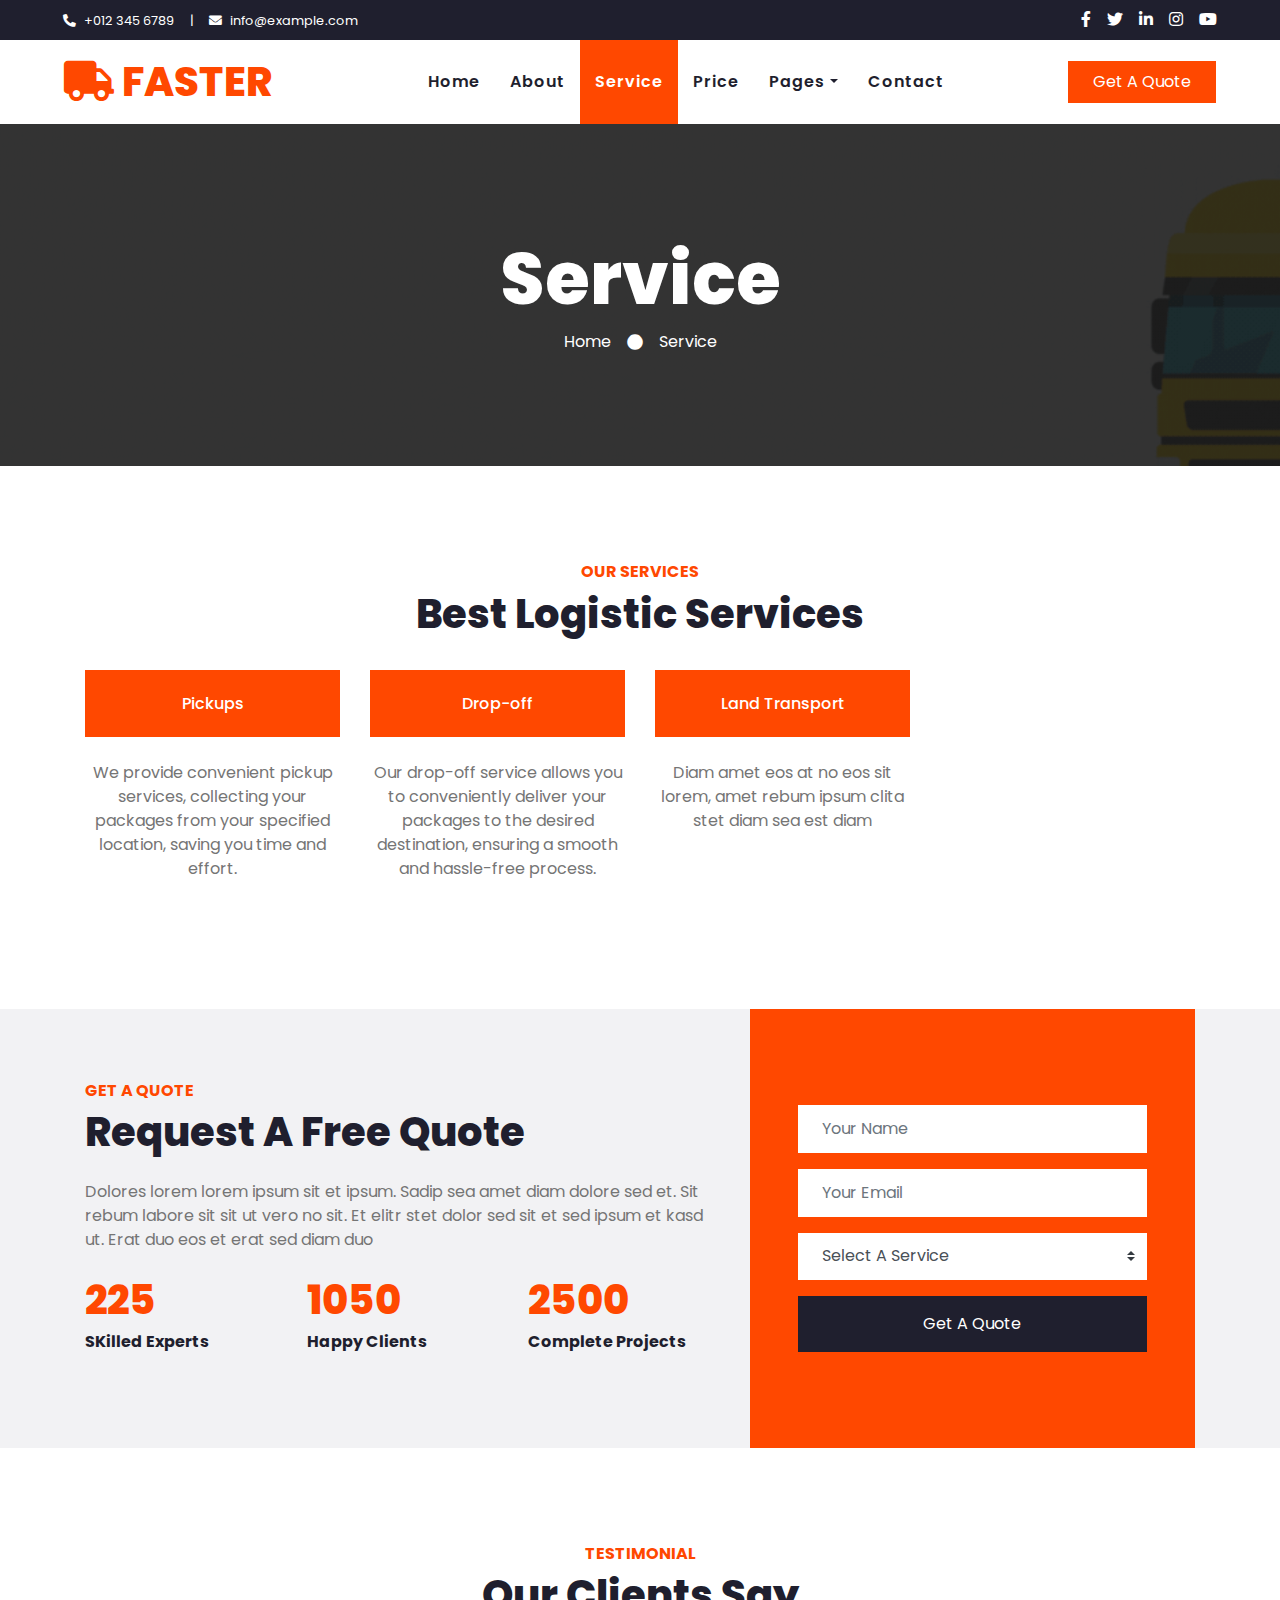
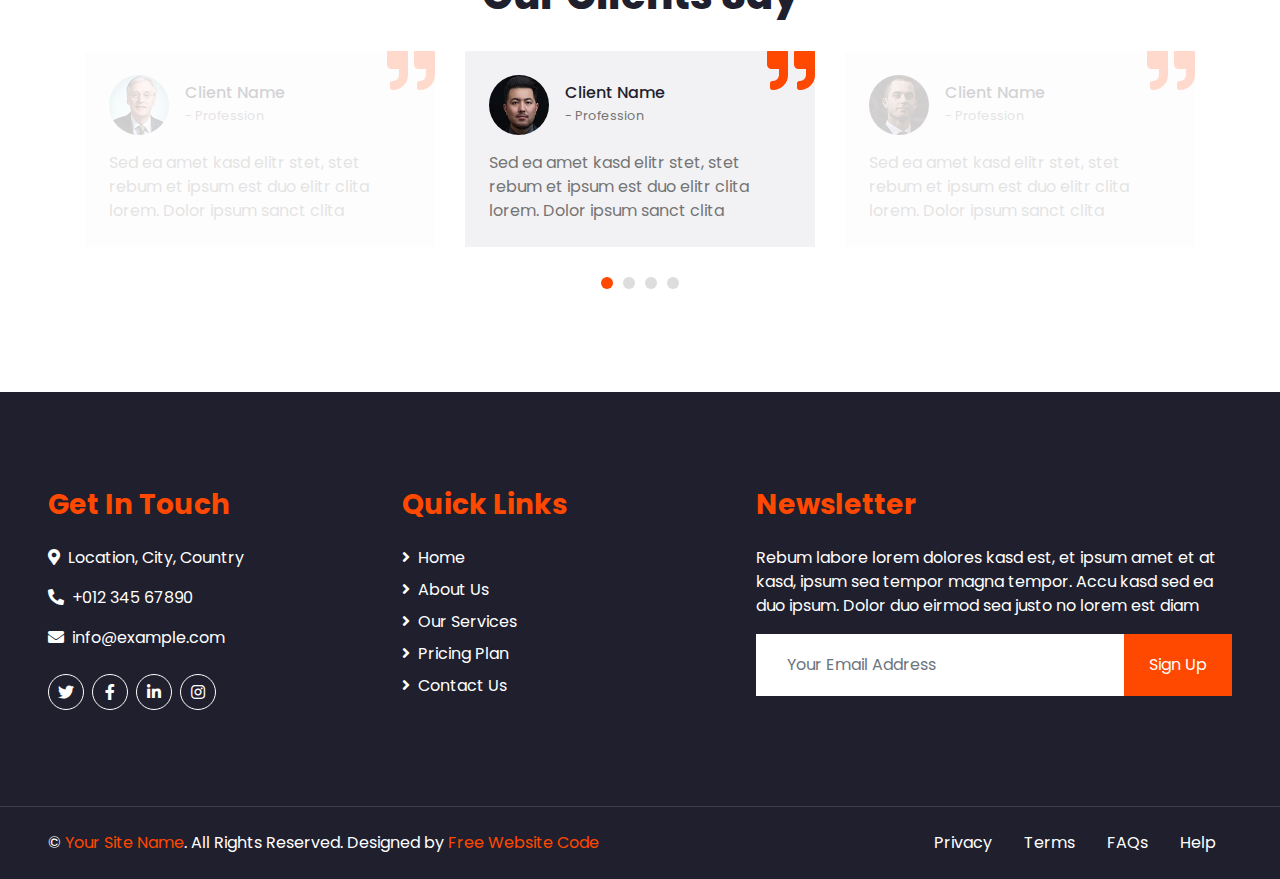
<file: service.html>
<!DOCTYPE html>
<html lang="en">

<head>
    <meta charset="utf-8">
    <title>FASTER - Logistics Company Website Template</title>
    <meta content="width=device-width, initial-scale=1.0" name="viewport">
    <meta content="Free HTML Templates" name="keywords">
    <meta content="Free HTML Templates" name="description">

    <!-- Favicon -->
    <link href="img/favicon.ico" rel="icon">

    <!-- Google Web Fonts -->
    <link rel="preconnect" href="https://fonts.gstatic.com">
    <link href="https://fonts.googleapis.com/css2?family=Poppins:wght@100;200;300;400;500;600;700;800;900&display=swap" rel="stylesheet">

    <!-- Font Awesome -->
    <link href="https://cdnjs.cloudflare.com/ajax/libs/font-awesome/5.10.0/css/all.min.css" rel="stylesheet">

    <!-- Libraries Stylesheet -->
    <link href="lib/owlcarousel/assets/owl.carousel.min.css" rel="stylesheet">

    <!-- Customized Bootstrap Stylesheet -->
    <link href="css/style.css" rel="stylesheet">
</head>

<body>
    <!-- Topbar Start -->
    <div class="container-fluid bg-dark">
        <div class="row py-2 px-lg-5">
            <div class="col-lg-6 text-center text-lg-left mb-2 mb-lg-0">
                <div class="d-inline-flex align-items-center text-white">
                    <small><i class="fa fa-phone-alt mr-2"></i>+012 345 6789</small>
                    <small class="px-3">|</small>
                    <small><i class="fa fa-envelope mr-2"></i>info@example.com</small>
                </div>
            </div>
            <div class="col-lg-6 text-center text-lg-right">
                <div class="d-inline-flex align-items-center">
                    <a class="text-white px-2" href="">
                        <i class="fab fa-facebook-f"></i>
                    </a>
                    <a class="text-white px-2" href="">
                        <i class="fab fa-twitter"></i>
                    </a>
                    <a class="text-white px-2" href="">
                        <i class="fab fa-linkedin-in"></i>
                    </a>
                    <a class="text-white px-2" href="">
                        <i class="fab fa-instagram"></i>
                    </a>
                    <a class="text-white pl-2" href="">
                        <i class="fab fa-youtube"></i>
                    </a>
                </div>
            </div>
        </div>
    </div>
    <!-- Topbar End -->


    <!-- Navbar Start -->
    <div class="container-fluid p-0">
        <nav class="navbar navbar-expand-lg bg-light navbar-light py-3 py-lg-0 px-lg-5">
            <a href="index.html" class="navbar-brand ml-lg-3">
                <h1 class="m-0 display-5 text-uppercase text-primary"><i class="fa fa-truck mr-2"></i>Faster</h1>
            </a>
            <button type="button" class="navbar-toggler" data-toggle="collapse" data-target="#navbarCollapse">
                <span class="navbar-toggler-icon"></span>
            </button>
            <div class="collapse navbar-collapse justify-content-between px-lg-3" id="navbarCollapse">
                <div class="navbar-nav m-auto py-0">
                    <a href="index.html" class="nav-item nav-link">Home</a>
                    <a href="about.html" class="nav-item nav-link">About</a>
                    <a href="service.html" class="nav-item nav-link active">Service</a>
                    <a href="price.html" class="nav-item nav-link">Price</a>
                    <div class="nav-item dropdown">
                        <a href="#" class="nav-link dropdown-toggle" data-toggle="dropdown">Pages</a>
                        <div class="dropdown-menu rounded-0 m-0">
                            <a href="blog.html" class="dropdown-item">Blog Grid</a>
                            <a href="single.html" class="dropdown-item">Blog Detail</a>
                        </div>
                    </div>
                    <a href="contact.html" class="nav-item nav-link">Contact</a>
                </div>
                <a href="" class="btn btn-primary py-2 px-4 d-none d-lg-block">Get A Quote</a>
            </div>
        </nav>
    </div>
    <!-- Navbar End -->


    <!-- Header Start -->
    <div class="jumbotron jumbotron-fluid mb-5">
        <div class="container text-center py-5">
            <h1 class="text-white display-3">Service</h1>
            <div class="d-inline-flex align-items-center text-white">
                <p class="m-0"><a class="text-white" href="">Home</a></p>
                <i class="fa fa-circle px-3"></i>
                <p class="m-0">Service</p>
            </div>
        </div>
    </div>
    <!-- Header End -->


    <!-- Services Start -->
    <div class="container-fluid pt-5">
        <div class="container">
            <div class="text-center pb-2">
                <h6 class="text-primary text-uppercase font-weight-bold">Our Services</h6>
                <h1 class="mb-4">Best Logistic Services</h1>
            </div>
            <div class="row pb-3">
                <div class="col-lg-3 col-md-6 text-center mb-5">
                    <div class="d-flex align-items-center justify-content-center bg-primary mb-4 p-4">
                        
                        <h6 class="text-white font-weight-medium m-0">Pickups</h6>
                    </div>
                    <p>We provide convenient pickup services, collecting your packages from your specified location, saving you time and effort.
                    </p>
        
                </div>
                <div class="col-lg-3 col-md-6 text-center mb-5">
                    <div class="d-flex align-items-center justify-content-center bg-primary mb-4 p-4">
                        
                        <h6 class="text-white font-weight-medium m-0">Drop-off</h6>
                    </div>
                    <p>Our drop-off service allows you to conveniently deliver your packages to the desired destination, ensuring a smooth and hassle-free process.
                    </p>
        
                </div>
                <div class="col-lg-3 col-md-6 text-center mb-5">
                    <div class="d-flex align-items-center justify-content-center bg-primary mb-4 p-4">
                        
                        <h6 class="text-white font-weight-medium m-0">Land Transport</h6>
                    </div>
                    <p>Diam amet eos at no eos sit lorem, amet rebum ipsum clita stet diam sea est diam</p>
        
                </div>
               
            </div>
        </div>
    </div>
    <!-- Services End -->


    <!--  Quote Request Start -->
    <div class="container-fluid bg-secondary my-5">
        <div class="container">
            <div class="row align-items-center">
                <div class="col-lg-7 py-5 py-lg-0">
                    <h6 class="text-primary text-uppercase font-weight-bold">Get A Quote</h6>
                    <h1 class="mb-4">Request A Free Quote</h1>
                    <p class="mb-4">Dolores lorem lorem ipsum sit et ipsum. Sadip sea amet diam dolore sed et. Sit rebum labore sit sit ut vero no sit. Et elitr stet dolor sed sit et sed ipsum et kasd ut. Erat duo eos et erat sed diam duo</p>
                    <div class="row">
                        <div class="col-sm-4">
                            <h1 class="text-primary mb-2" data-toggle="counter-up">225</h1>
                            <h6 class="font-weight-bold mb-4">SKilled Experts</h6>
                        </div>
                        <div class="col-sm-4">
                            <h1 class="text-primary mb-2" data-toggle="counter-up">1050</h1>
                            <h6 class="font-weight-bold mb-4">Happy Clients</h6>
                        </div>
                        <div class="col-sm-4">
                            <h1 class="text-primary mb-2" data-toggle="counter-up">2500</h1>
                            <h6 class="font-weight-bold mb-4">Complete Projects</h6>
                        </div>
                    </div>
                </div>
                <div class="col-lg-5">
                    <div class="bg-primary py-5 px-4 px-sm-5">
                        <form class="py-5">
                            <div class="form-group">
                                <input type="text" class="form-control border-0 p-4" placeholder="Your Name" required="required" />
                            </div>
                            <div class="form-group">
                                <input type="email" class="form-control border-0 p-4" placeholder="Your Email" required="required" />
                            </div>
                            <div class="form-group">
                                <select class="custom-select border-0 px-4" style="height: 47px;">
                                    <option selected>Select A Service</option>
                                    <option value="1">Service 1</option>
                                    <option value="2">Service 1</option>
                                    <option value="3">Service 1</option>
                                </select>
                            </div>
                            <div>
                                <button class="btn btn-dark btn-block border-0 py-3" type="submit">Get A Quote</button>
                            </div>
                        </form>
                    </div>
                </div>
            </div>
        </div>
    </div>
    <!-- Quote Request Start -->


    <!-- Testimonial Start -->
    <div class="container-fluid py-5">
        <div class="container">
            <div class="text-center pb-2">
                <h6 class="text-primary text-uppercase font-weight-bold">Testimonial</h6>
                <h1 class="mb-4">Our Clients Say</h1>
            </div>
            <div class="owl-carousel testimonial-carousel">
                <div class="position-relative bg-secondary p-4">
                    <i class="fa fa-3x fa-quote-right text-primary position-absolute" style="top: -6px; right: 0;"></i>
                    <div class="d-flex align-items-center mb-3">
                        <img class="img-fluid rounded-circle" src="img/testimonial-1.jpg" style="width: 60px; height: 60px;" alt="">
                        <div class="ml-3">
                            <h6 class="font-weight-semi-bold m-0">Client Name</h6>
                            <small>- Profession</small>
                        </div>
                    </div>
                    <p class="m-0">Sed ea amet kasd elitr stet, stet rebum et ipsum est duo elitr clita lorem. Dolor ipsum sanct clita</p>
                </div>
                <div class="position-relative bg-secondary p-4">
                    <i class="fa fa-3x fa-quote-right text-primary position-absolute" style="top: -6px; right: 0;"></i>
                    <div class="d-flex align-items-center mb-3">
                        <img class="img-fluid rounded-circle" src="img/testimonial-2.jpg" style="width: 60px; height: 60px;" alt="">
                        <div class="ml-3">
                            <h6 class="font-weight-semi-bold m-0">Client Name</h6>
                            <small>- Profession</small>
                        </div>
                    </div>
                    <p class="m-0">Sed ea amet kasd elitr stet, stet rebum et ipsum est duo elitr clita lorem. Dolor ipsum sanct clita</p>
                </div>
                <div class="position-relative bg-secondary p-4">
                    <i class="fa fa-3x fa-quote-right text-primary position-absolute" style="top: -6px; right: 0;"></i>
                    <div class="d-flex align-items-center mb-3">
                        <img class="img-fluid rounded-circle" src="img/testimonial-3.jpg" style="width: 60px; height: 60px;" alt="">
                        <div class="ml-3">
                            <h6 class="font-weight-semi-bold m-0">Client Name</h6>
                            <small>- Profession</small>
                        </div>
                    </div>
                    <p class="m-0">Sed ea amet kasd elitr stet, stet rebum et ipsum est duo elitr clita lorem. Dolor ipsum sanct clita</p>
                </div>
                <div class="position-relative bg-secondary p-4">
                    <i class="fa fa-3x fa-quote-right text-primary position-absolute" style="top: -6px; right: 0;"></i>
                    <div class="d-flex align-items-center mb-3">
                        <img class="img-fluid rounded-circle" src="img/testimonial-4.jpg" style="width: 60px; height: 60px;" alt="">
                        <div class="ml-3">
                            <h6 class="font-weight-semi-bold m-0">Client Name</h6>
                            <small>- Profession</small>
                        </div>
                    </div>
                    <p class="m-0">Sed ea amet kasd elitr stet, stet rebum et ipsum est duo elitr clita lorem. Dolor ipsum sanct clita</p>
                </div>
            </div>
        </div>
    </div>
    <!-- Testimonial End -->


    <!-- Footer Start -->
    <div class="container-fluid bg-dark text-white mt-5 py-5 px-sm-3 px-md-5">
        <div class="row pt-5">
            <div class="col-lg-7 col-md-6">
                <div class="row">
                    <div class="col-md-6 mb-5">
                        <h3 class="text-primary mb-4">Get In Touch</h3>
                        <p><i class="fa fa-map-marker-alt mr-2"></i>Location, City, Country</p>
                        <p><i class="fa fa-phone-alt mr-2"></i>+012 345 67890</p>
                        <p><i class="fa fa-envelope mr-2"></i>info@example.com</p>
                        <div class="d-flex justify-content-start mt-4">
                            <a class="btn btn-outline-light btn-social mr-2" href="#"><i class="fab fa-twitter"></i></a>
                            <a class="btn btn-outline-light btn-social mr-2" href="#"><i class="fab fa-facebook-f"></i></a>
                            <a class="btn btn-outline-light btn-social mr-2" href="#"><i class="fab fa-linkedin-in"></i></a>
                            <a class="btn btn-outline-light btn-social" href="#"><i class="fab fa-instagram"></i></a>
                        </div>
                    </div>
                    <div class="col-md-6 mb-5">
                        <h3 class="text-primary mb-4">Quick Links</h3>
                        <div class="d-flex flex-column justify-content-start">
                            <a class="text-white mb-2" href="#"><i class="fa fa-angle-right mr-2"></i>Home</a>
                            <a class="text-white mb-2" href="#"><i class="fa fa-angle-right mr-2"></i>About Us</a>
                            <a class="text-white mb-2" href="#"><i class="fa fa-angle-right mr-2"></i>Our Services</a>
                            <a class="text-white mb-2" href="#"><i class="fa fa-angle-right mr-2"></i>Pricing Plan</a>
                            <a class="text-white" href="#"><i class="fa fa-angle-right mr-2"></i>Contact Us</a>
                        </div>
                    </div>
                </div>
            </div>
            <div class="col-lg-5 col-md-6 mb-5">
                <h3 class="text-primary mb-4">Newsletter</h3>
                <p>Rebum labore lorem dolores kasd est, et ipsum amet et at kasd, ipsum sea tempor magna tempor. Accu kasd sed ea duo ipsum. Dolor duo eirmod sea justo no lorem est diam</p>
                <div class="w-100">
                    <div class="input-group">
                        <input type="text" class="form-control border-light" style="padding: 30px;" placeholder="Your Email Address">
                        <div class="input-group-append">
                            <button class="btn btn-primary px-4">Sign Up</button>
                        </div>
                    </div>
                </div>
            </div>
        </div>
    </div>
    <div class="container-fluid bg-dark text-white border-top py-4 px-sm-3 px-md-5" style="border-color: #3E3E4E !important;">
        <div class="row">
            <div class="col-lg-6 text-center text-md-left mb-3 mb-md-0">
                <p class="m-0 text-white">&copy; <a href="#">Your Site Name</a>. All Rights Reserved. 
				
				
				Designed by <a href="https://freewebsitecode.com">Free Website Code</a>
                </p>
            </div>
            <div class="col-lg-6 text-center text-md-right">
                <ul class="nav d-inline-flex">
                    <li class="nav-item">
                        <a class="nav-link text-white py-0" href="#">Privacy</a>
                    </li>
                    <li class="nav-item">
                        <a class="nav-link text-white py-0" href="#">Terms</a>
                    </li>
                    <li class="nav-item">
                        <a class="nav-link text-white py-0" href="#">FAQs</a>
                    </li>
                    <li class="nav-item">
                        <a class="nav-link text-white py-0" href="#">Help</a>
                    </li>
                </ul>
            </div>
        </div>
    </div>
    <!-- Footer End -->


    <!-- Back to Top -->
    <a href="#" class="btn btn-lg btn-primary back-to-top"><i class="fa fa-angle-double-up"></i></a>


    <!-- JavaScript Libraries -->
    <script src="https://code.jquery.com/jquery-3.4.1.min.js"></script>
    <script src="https://stackpath.bootstrapcdn.com/bootstrap/4.4.1/js/bootstrap.bundle.min.js"></script>
    <script src="lib/easing/easing.min.js"></script>
    <script src="lib/waypoints/waypoints.min.js"></script>
    <script src="lib/counterup/counterup.min.js"></script>
    <script src="lib/owlcarousel/owl.carousel.min.js"></script>

    <!-- Contact Javascript File -->
    <script src="mail/jqBootstrapValidation.min.js"></script>
    <script src="mail/contact.js"></script>

    <!-- Template Javascript -->
    <script src="js/main.js"></script>
</body>

</html>
</file>
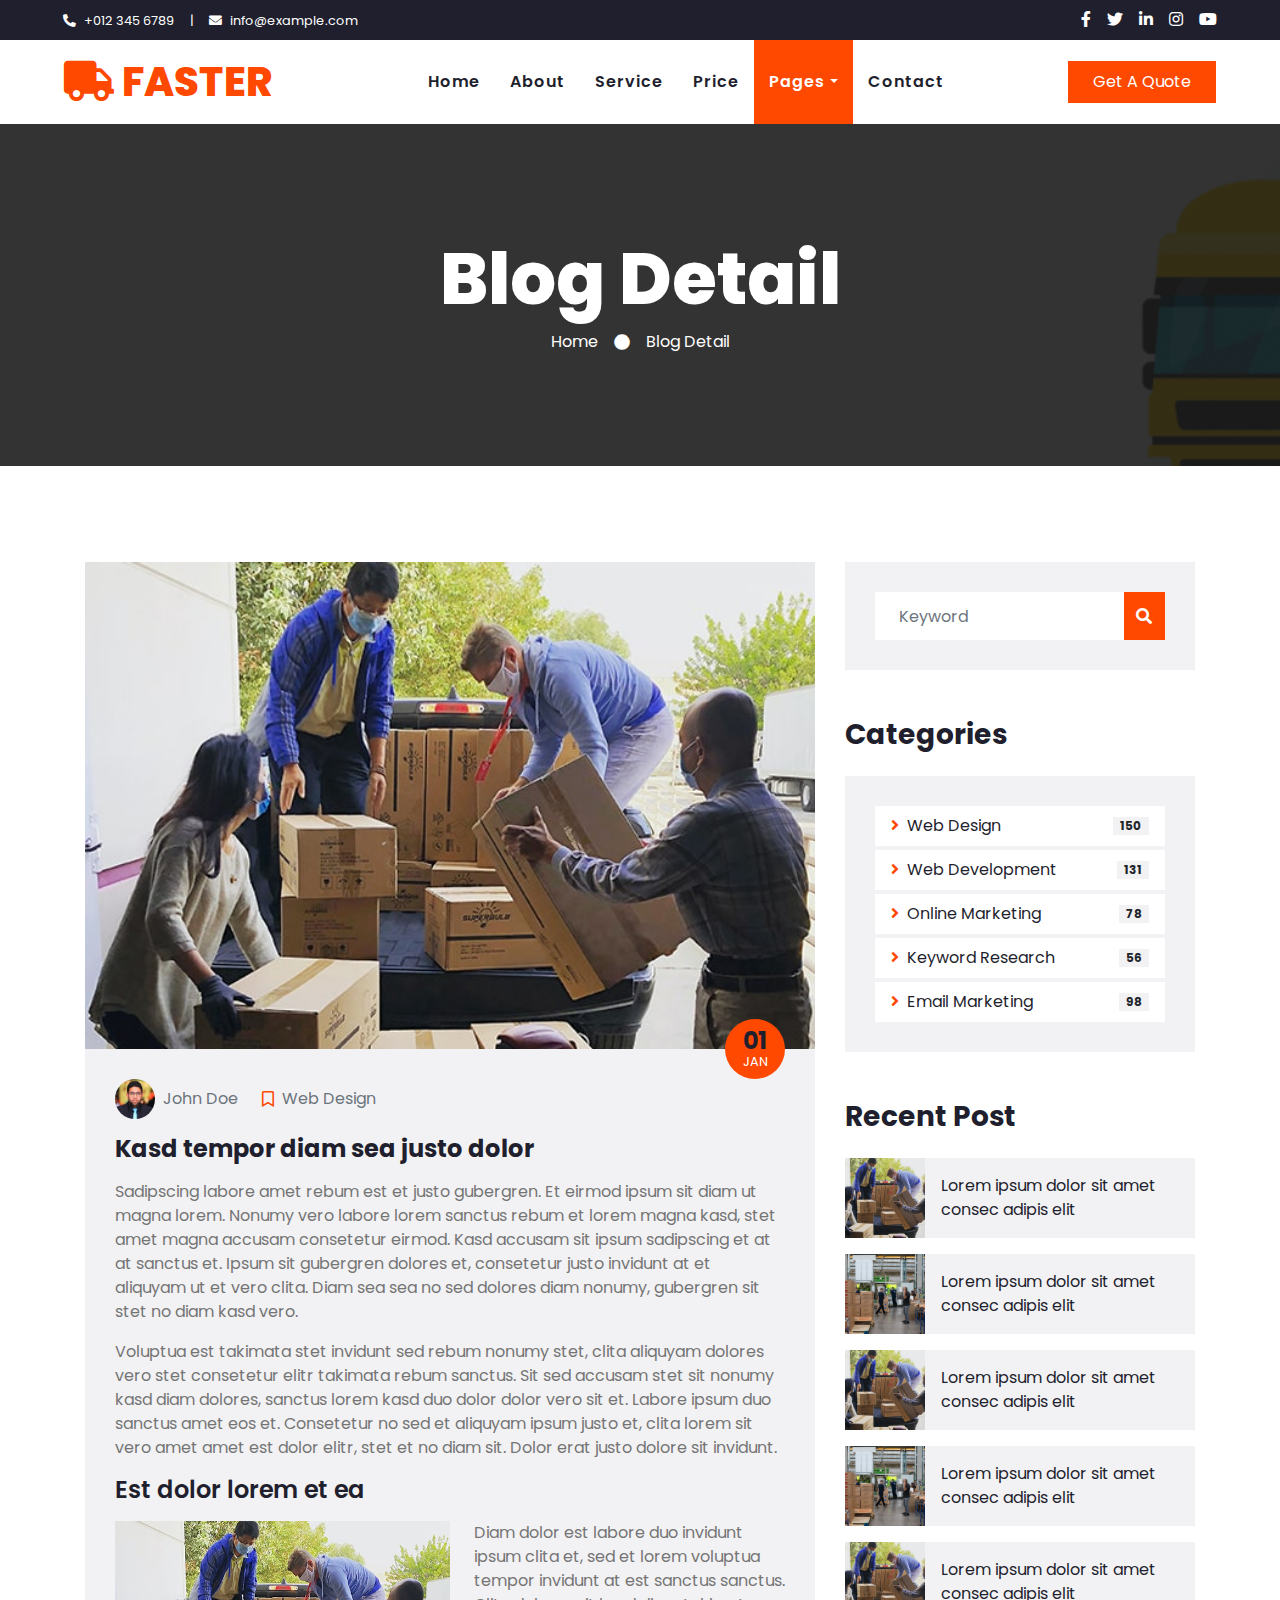
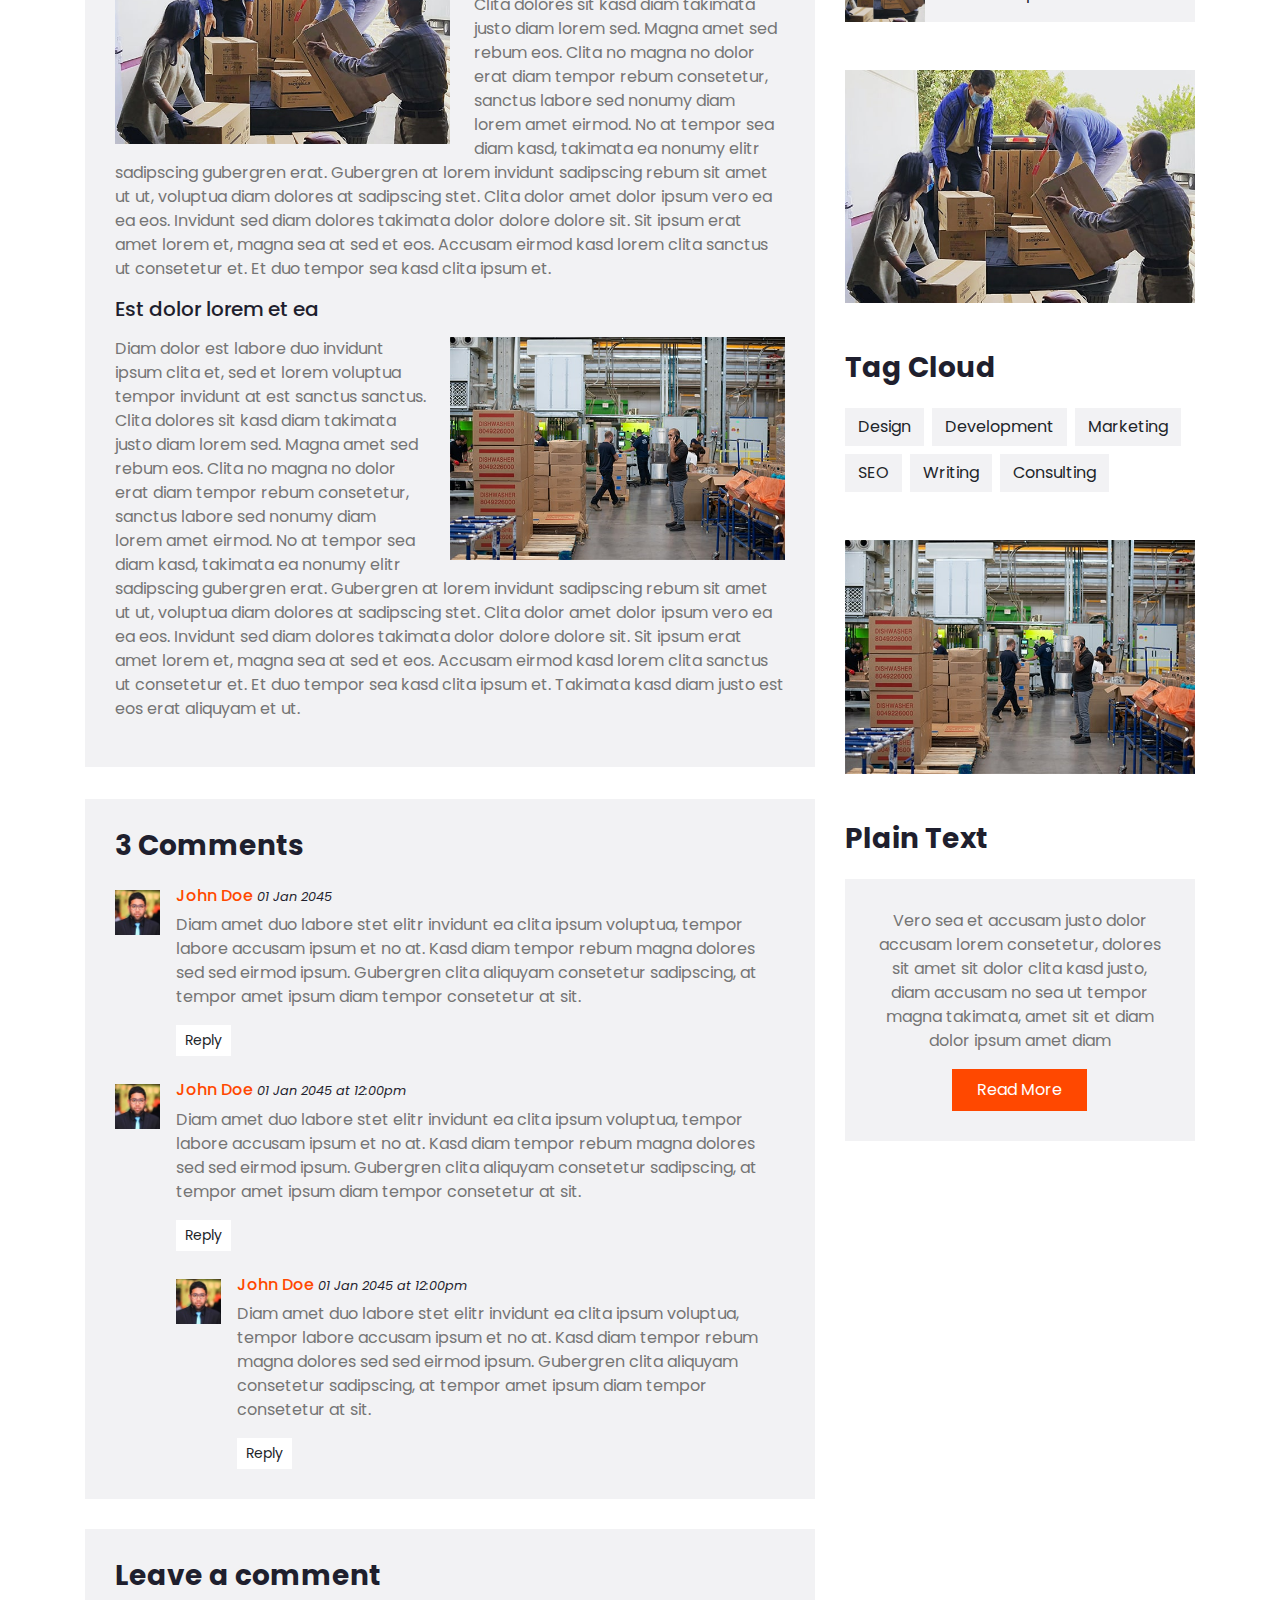
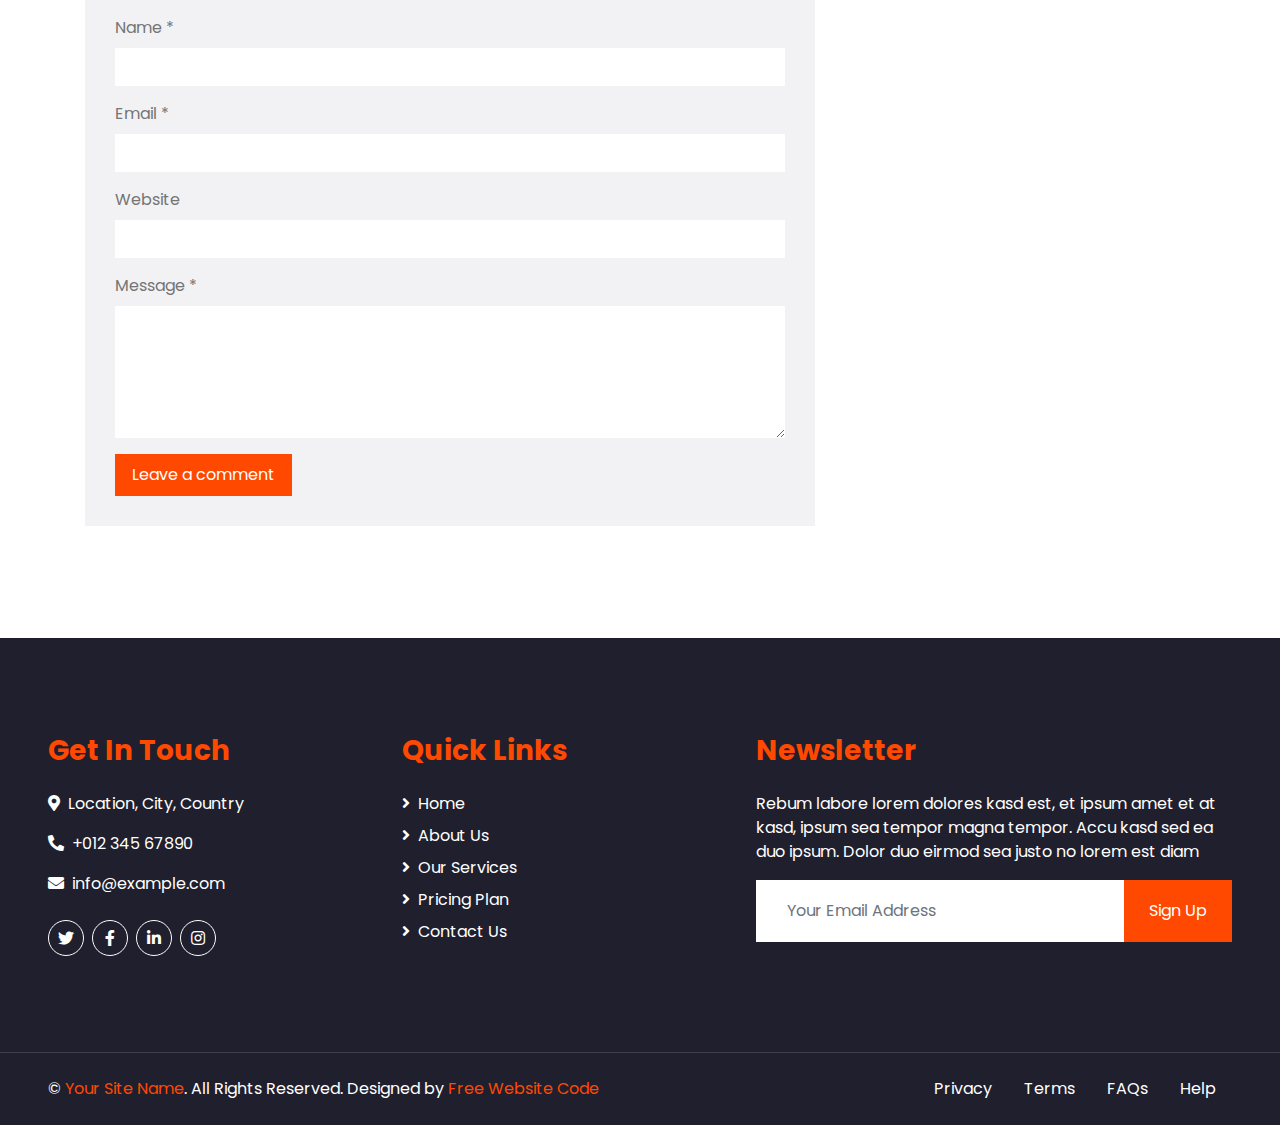
<file: single.html>
<!DOCTYPE html>
<html lang="en">

<head>
    <meta charset="utf-8">
    <title>FASTER - Logistics Company Website Template</title>
    <meta content="width=device-width, initial-scale=1.0" name="viewport">
    <meta content="Free HTML Templates" name="keywords">
    <meta content="Free HTML Templates" name="description">

    <!-- Favicon -->
    <link href="img/favicon.ico" rel="icon">

    <!-- Google Web Fonts -->
    <link rel="preconnect" href="https://fonts.gstatic.com">
    <link href="https://fonts.googleapis.com/css2?family=Poppins:wght@100;200;300;400;500;600;700;800;900&display=swap" rel="stylesheet">

    <!-- Font Awesome -->
    <link href="https://cdnjs.cloudflare.com/ajax/libs/font-awesome/5.10.0/css/all.min.css" rel="stylesheet">

    <!-- Libraries Stylesheet -->
    <link href="lib/owlcarousel/assets/owl.carousel.min.css" rel="stylesheet">

    <!-- Customized Bootstrap Stylesheet -->
    <link href="css/style.css" rel="stylesheet">
</head>

<body>
    <!-- Topbar Start -->
    <div class="container-fluid bg-dark">
        <div class="row py-2 px-lg-5">
            <div class="col-lg-6 text-center text-lg-left mb-2 mb-lg-0">
                <div class="d-inline-flex align-items-center text-white">
                    <small><i class="fa fa-phone-alt mr-2"></i>+012 345 6789</small>
                    <small class="px-3">|</small>
                    <small><i class="fa fa-envelope mr-2"></i>info@example.com</small>
                </div>
            </div>
            <div class="col-lg-6 text-center text-lg-right">
                <div class="d-inline-flex align-items-center">
                    <a class="text-white px-2" href="">
                        <i class="fab fa-facebook-f"></i>
                    </a>
                    <a class="text-white px-2" href="">
                        <i class="fab fa-twitter"></i>
                    </a>
                    <a class="text-white px-2" href="">
                        <i class="fab fa-linkedin-in"></i>
                    </a>
                    <a class="text-white px-2" href="">
                        <i class="fab fa-instagram"></i>
                    </a>
                    <a class="text-white pl-2" href="">
                        <i class="fab fa-youtube"></i>
                    </a>
                </div>
            </div>
        </div>
    </div>
    <!-- Topbar End -->


    <!-- Navbar Start -->
    <div class="container-fluid p-0">
        <nav class="navbar navbar-expand-lg bg-light navbar-light py-3 py-lg-0 px-lg-5">
            <a href="index.html" class="navbar-brand ml-lg-3">
                <h1 class="m-0 display-5 text-uppercase text-primary"><i class="fa fa-truck mr-2"></i>Faster</h1>
            </a>
            <button type="button" class="navbar-toggler" data-toggle="collapse" data-target="#navbarCollapse">
                <span class="navbar-toggler-icon"></span>
            </button>
            <div class="collapse navbar-collapse justify-content-between px-lg-3" id="navbarCollapse">
                <div class="navbar-nav m-auto py-0">
                    <a href="index.html" class="nav-item nav-link">Home</a>
                    <a href="about.html" class="nav-item nav-link">About</a>
                    <a href="service.html" class="nav-item nav-link">Service</a>
                    <a href="price.html" class="nav-item nav-link">Price</a>
                    <div class="nav-item dropdown">
                        <a href="#" class="nav-link dropdown-toggle active" data-toggle="dropdown">Pages</a>
                        <div class="dropdown-menu rounded-0 m-0">
                            <a href="blog.html" class="dropdown-item">Blog Grid</a>
                            <a href="single.html" class="dropdown-item active">Blog Detail</a>
                        </div>
                    </div>
                    <a href="contact.html" class="nav-item nav-link">Contact</a>
                </div>
                <a href="" class="btn btn-primary py-2 px-4 d-none d-lg-block">Get A Quote</a>
            </div>
        </nav>
    </div>
    <!-- Navbar End -->


    <!-- Header Start -->
    <div class="jumbotron jumbotron-fluid mb-5">
        <div class="container text-center py-5">
            <h1 class="text-white display-3">Blog Detail</h1>
            <div class="d-inline-flex align-items-center text-white">
                <p class="m-0"><a class="text-white" href="">Home</a></p>
                <i class="fa fa-circle px-3"></i>
                <p class="m-0">Blog Detail</p>
            </div>
        </div>
    </div>
    <!-- Header End -->


    <!-- Blog Start -->
    <div class="container py-5">
        <div class="row">
            <div class="col-lg-8">
                <!-- Blog Detail Start -->
                <div class="pb-3">
                    <div class="position-relative">
                        <img class="img-fluid w-100" src="img/blog-1.jpg" alt="">
                        <div class="position-absolute bg-primary d-flex flex-column align-items-center justify-content-center rounded-circle"
                            style="width: 60px; height: 60px; bottom: -30px; right: 30px;">
                            <h4 class="font-weight-bold mb-n1">01</h4>
                            <small class="text-white text-uppercase">Jan</small>
                        </div>
                    </div>
                    <div class="bg-secondary mb-3" style="padding: 30px;">
                        <div class="d-flex mb-3">
                            <div class="d-flex align-items-center">
                                <img class="rounded-circle" style="width: 40px; height: 40px;" src="img/user.jpg" alt="">
                                <a class="text-muted ml-2" href="">John Doe</a>
                            </div>
                            <div class="d-flex align-items-center ml-4">
                                <i class="far fa-bookmark text-primary"></i>
                                <a class="text-muted ml-2" href="">Web Design</a>
                            </div>
                        </div>
                        <h4 class="font-weight-bold mb-3">Kasd tempor diam sea justo dolor</h4>
                        <p>Sadipscing labore amet rebum est et justo gubergren. Et eirmod ipsum sit diam ut
                            magna lorem. Nonumy vero labore lorem sanctus rebum et lorem magna kasd, stet
                            amet magna accusam consetetur eirmod. Kasd accusam sit ipsum sadipscing et at at
                            sanctus et. Ipsum sit gubergren dolores et, consetetur justo invidunt at et
                            aliquyam ut et vero clita. Diam sea sea no sed dolores diam nonumy, gubergren
                            sit stet no diam kasd vero.</p>
                        <p>Voluptua est takimata stet invidunt sed rebum nonumy stet, clita aliquyam dolores
                            vero stet consetetur elitr takimata rebum sanctus. Sit sed accusam stet sit
                            nonumy kasd diam dolores, sanctus lorem kasd duo dolor dolor vero sit et. Labore
                            ipsum duo sanctus amet eos et. Consetetur no sed et aliquyam ipsum justo et,
                            clita lorem sit vero amet amet est dolor elitr, stet et no diam sit. Dolor erat
                            justo dolore sit invidunt.</p>
                        <h4 class="mb-3">Est dolor lorem et ea</h4>
                        <img class="img-fluid w-50 float-left mr-4 mb-2" src="img/blog-1.jpg">
                        <p>Diam dolor est labore duo invidunt ipsum clita et, sed et lorem voluptua tempor
                            invidunt at est sanctus sanctus. Clita dolores sit kasd diam takimata justo diam
                            lorem sed. Magna amet sed rebum eos. Clita no magna no dolor erat diam tempor
                            rebum consetetur, sanctus labore sed nonumy diam lorem amet eirmod. No at tempor
                            sea diam kasd, takimata ea nonumy elitr sadipscing gubergren erat. Gubergren at
                            lorem invidunt sadipscing rebum sit amet ut ut, voluptua diam dolores at
                            sadipscing stet. Clita dolor amet dolor ipsum vero ea ea eos. Invidunt sed diam
                            dolores takimata dolor dolore dolore sit. Sit ipsum erat amet lorem et, magna
                            sea at sed et eos. Accusam eirmod kasd lorem clita sanctus ut consetetur et. Et
                            duo tempor sea kasd clita ipsum et.</p>
                        <h5 class="mb-3">Est dolor lorem et ea</h5>
                        <img class="img-fluid w-50 float-right ml-4 mb-2" src="img/blog-2.jpg">
                        <p>Diam dolor est labore duo invidunt ipsum clita et, sed et lorem voluptua tempor
                            invidunt at est sanctus sanctus. Clita dolores sit kasd diam takimata justo diam
                            lorem sed. Magna amet sed rebum eos. Clita no magna no dolor erat diam tempor
                            rebum consetetur, sanctus labore sed nonumy diam lorem amet eirmod. No at tempor
                            sea diam kasd, takimata ea nonumy elitr sadipscing gubergren erat. Gubergren at
                            lorem invidunt sadipscing rebum sit amet ut ut, voluptua diam dolores at
                            sadipscing stet. Clita dolor amet dolor ipsum vero ea ea eos. Invidunt sed diam
                            dolores takimata dolor dolore dolore sit. Sit ipsum erat amet lorem et, magna
                            sea at sed et eos. Accusam eirmod kasd lorem clita sanctus ut consetetur et. Et
                            duo tempor sea kasd clita ipsum et. Takimata kasd diam justo est eos erat
                            aliquyam et ut.</p>
                    </div>
                </div>
                <!-- Blog Detail End -->

                <!-- Comment List Start -->
                <div class="bg-secondary" style="padding: 30px; margin-bottom: 30px;">
                    <h3 class="mb-4">3 Comments</h3>
                    <div class="media mb-4">
                        <img src="img/user.jpg" alt="Image" class="img-fluid mr-3 mt-1" style="width: 45px;">
                        <div class="media-body">
                            <h6><a href="">John Doe</a> <small><i>01 Jan 2045</i></small></h6>
                            <p>Diam amet duo labore stet elitr invidunt ea clita ipsum voluptua, tempor labore
                                accusam ipsum et no at. Kasd diam tempor rebum magna dolores sed sed eirmod ipsum.
                                Gubergren clita aliquyam consetetur sadipscing, at tempor amet ipsum diam tempor
                                consetetur at sit.</p>
                            <button class="btn btn-sm btn-light">Reply</button>
                        </div>
                    </div>
                    <div class="media">
                        <img src="img/user.jpg" alt="Image" class="img-fluid mr-3 mt-1" style="width: 45px;">
                        <div class="media-body">
                            <h6><a href="">John Doe</a> <small><i>01 Jan 2045 at 12:00pm</i></small></h6>
                            <p>Diam amet duo labore stet elitr invidunt ea clita ipsum voluptua, tempor labore
                                accusam ipsum et no at. Kasd diam tempor rebum magna dolores sed sed eirmod ipsum.
                                Gubergren clita aliquyam consetetur sadipscing, at tempor amet ipsum diam tempor
                                consetetur at sit.</p>
                            <button class="btn btn-sm btn-light">Reply</button>
                            <div class="media mt-4">
                                <img src="img/user.jpg" alt="Image" class="img-fluid mr-3 mt-1"
                                    style="width: 45px;">
                                <div class="media-body">
                                    <h6><a href="">John Doe</a> <small><i>01 Jan 2045 at 12:00pm</i></small></h6>
                                    <p>Diam amet duo labore stet elitr invidunt ea clita ipsum voluptua, tempor
                                        labore accusam ipsum et no at. Kasd diam tempor rebum magna dolores sed sed
                                        eirmod ipsum. Gubergren clita aliquyam consetetur sadipscing, at tempor amet
                                        ipsum diam tempor consetetur at sit.</p>
                                    <button class="btn btn-sm btn-light">Reply</button>
                                </div>
                            </div>
                        </div>
                    </div>
                </div>
                <!-- Comment List End -->

                <!-- Comment Form Start -->
                <div class="bg-secondary mb-3" style="padding: 30px;">
                    <h3 class="mb-4">Leave a comment</h3>
                    <form>
                        <div class="form-group">
                            <label for="name">Name *</label>
                            <input type="text" class="form-control border-0" id="name">
                        </div>
                        <div class="form-group">
                            <label for="email">Email *</label>
                            <input type="email" class="form-control border-0" id="email">
                        </div>
                        <div class="form-group">
                            <label for="website">Website</label>
                            <input type="url" class="form-control border-0" id="website">
                        </div>

                        <div class="form-group">
                            <label for="message">Message *</label>
                            <textarea id="message" cols="30" rows="5" class="form-control border-0"></textarea>
                        </div>
                        <div class="form-group mb-0">
                            <input type="submit" value="Leave a comment"
                                class="btn btn-primary font-weight-semi-bold py-2 px-3">
                        </div>
                    </form>
                </div>
                <!-- Comment Form End -->
            </div>

            <!-- Sidebar Start -->
            <div class="col-lg-4 mt-5 mt-lg-0">
                <!-- Search Form Start -->
                <div class="mb-5">
                    <div class="bg-secondary" style="padding: 30px;">
                        <div class="input-group">
                            <input type="text" class="form-control border-0 p-4" placeholder="Keyword">
                            <div class="input-group-append">
                                <span class="input-group-text bg-primary border-primary text-white"><i
                                        class="fa fa-search"></i></span>
                            </div>
                        </div>
                    </div>
                </div>
                <!-- Search Form End -->

                <!-- Category Start -->
                <div class="mb-5">
                    <h3 class="mb-4">Categories</h3>
                    <div class="bg-secondary" style="padding: 30px;">
                        <ul class="list-inline m-0">
                            <li class="mb-1 py-2 px-3 bg-light d-flex justify-content-between align-items-center">
                                <a class="text-dark" href="#"><i class="fa fa-angle-right text-primary mr-2"></i>Web Design</a>
                                <span class="badge badge-secondary badge-pill">150</span>
                            </li>
                            <li class="mb-1 py-2 px-3 bg-light d-flex justify-content-between align-items-center">
                                <a class="text-dark" href="#"><i class="fa fa-angle-right text-primary mr-2"></i>Web Development</a>
                                <span class="badge badge-secondary badge-pill">131</span>
                            </li>
                            <li class="mb-1 py-2 px-3 bg-light d-flex justify-content-between align-items-center">
                                <a class="text-dark" href="#"><i class="fa fa-angle-right text-primary mr-2"></i>Online Marketing</a>
                                <span class="badge badge-secondary badge-pill">78</span>
                            </li>
                            <li class="mb-1 py-2 px-3 bg-light d-flex justify-content-between align-items-center">
                                <a class="text-dark" href="#"><i class="fa fa-angle-right text-primary mr-2"></i>Keyword Research</a>
                                <span class="badge badge-secondary badge-pill">56</span>
                            </li>
                            <li class="py-2 px-3 bg-light d-flex justify-content-between align-items-center">
                                <a class="text-dark" href="#"><i class="fa fa-angle-right text-primary mr-2"></i>Email Marketing</a>
                                <span class="badge badge-secondary badge-pill">98</span>
                            </li>
                        </ul>
                    </div>
                </div>
                <!-- Category End -->

                <!-- Recent Post Start -->
                <div class="mb-5">
                    <h3 class="mb-4">Recent Post</h3>
                    <div class="d-flex mb-3">
                        <img class="img-fluid" src="img/blog-1.jpg" style="width: 80px; height: 80px; object-fit: cover;" alt="">
                        <a href="" class="d-flex align-items-center bg-secondary text-dark text-decoration-none px-3" style="height: 80px;">
                            Lorem ipsum dolor sit amet consec adipis elit
                        </a>
                    </div>
                    <div class="d-flex mb-3">
                        <img class="img-fluid" src="img/blog-2.jpg" style="width: 80px; height: 80px; object-fit: cover;" alt="">
                        <a href="" class="d-flex align-items-center bg-secondary text-dark text-decoration-none px-3" style="height: 80px;">
                            Lorem ipsum dolor sit amet consec adipis elit
                        </a>
                    </div>
                    <div class="d-flex mb-3">
                        <img class="img-fluid" src="img/blog-1.jpg" style="width: 80px; height: 80px; object-fit: cover;" alt="">
                        <a href="" class="d-flex align-items-center bg-secondary text-dark text-decoration-none px-3" style="height: 80px;">
                            Lorem ipsum dolor sit amet consec adipis elit
                        </a>
                    </div>
                    <div class="d-flex mb-3">
                        <img class="img-fluid" src="img/blog-2.jpg" style="width: 80px; height: 80px; object-fit: cover;" alt="">
                        <a href="" class="d-flex align-items-center bg-secondary text-dark text-decoration-none px-3" style="height: 80px;">
                            Lorem ipsum dolor sit amet consec adipis elit
                        </a>
                    </div>
                    <div class="d-flex mb-3">
                        <img class="img-fluid" src="img/blog-1.jpg" style="width: 80px; height: 80px; object-fit: cover;" alt="">
                        <a href="" class="d-flex align-items-center bg-secondary text-dark text-decoration-none px-3" style="height: 80px;">
                            Lorem ipsum dolor sit amet consec adipis elit
                        </a>
                    </div>
                </div>
                <!-- Recent Post End -->

                <!-- Image Start -->
                <div class="mb-5">
                    <img src="img/blog-1.jpg" alt="" class="img-fluid">
                </div>
                <!-- Image End -->

                <!-- Tags Start -->
                <div class="mb-5">
                    <h3 class="mb-4">Tag Cloud</h3>
                    <div class="d-flex flex-wrap m-n1">
                        <a href="" class="btn btn-secondary m-1">Design</a>
                        <a href="" class="btn btn-secondary m-1">Development</a>
                        <a href="" class="btn btn-secondary m-1">Marketing</a>
                        <a href="" class="btn btn-secondary m-1">SEO</a>
                        <a href="" class="btn btn-secondary m-1">Writing</a>
                        <a href="" class="btn btn-secondary m-1">Consulting</a>
                    </div>
                </div>
                <!-- Tags End -->

                <!-- Image Start -->
                <div class="mb-5">
                    <img src="img/blog-2.jpg" alt="" class="img-fluid">
                </div>
                <!-- Image End -->

                <!-- Plain Text Start -->
                <div>
                    <h3 class="mb-4">Plain Text</h3>
                    <div class="bg-secondary text-center" style="padding: 30px;">
                        <p>Vero sea et accusam justo dolor accusam lorem consetetur, dolores sit amet sit dolor clita kasd justo, diam accusam no sea ut tempor magna takimata, amet sit et diam dolor ipsum amet diam</p>
                        <a href="" class="btn btn-primary py-2 px-4">Read More</a>
                    </div>
                </div>
                <!-- Plain Text End -->
            </div>
            <!-- Sidebar End -->
        </div>
    </div>
    <!-- Blog End -->


    <!-- Footer Start -->
    <div class="container-fluid bg-dark text-white mt-5 py-5 px-sm-3 px-md-5">
        <div class="row pt-5">
            <div class="col-lg-7 col-md-6">
                <div class="row">
                    <div class="col-md-6 mb-5">
                        <h3 class="text-primary mb-4">Get In Touch</h3>
                        <p><i class="fa fa-map-marker-alt mr-2"></i>Location, City, Country</p>
                        <p><i class="fa fa-phone-alt mr-2"></i>+012 345 67890</p>
                        <p><i class="fa fa-envelope mr-2"></i>info@example.com</p>
                        <div class="d-flex justify-content-start mt-4">
                            <a class="btn btn-outline-light btn-social mr-2" href="#"><i class="fab fa-twitter"></i></a>
                            <a class="btn btn-outline-light btn-social mr-2" href="#"><i class="fab fa-facebook-f"></i></a>
                            <a class="btn btn-outline-light btn-social mr-2" href="#"><i class="fab fa-linkedin-in"></i></a>
                            <a class="btn btn-outline-light btn-social" href="#"><i class="fab fa-instagram"></i></a>
                        </div>
                    </div>
                    <div class="col-md-6 mb-5">
                        <h3 class="text-primary mb-4">Quick Links</h3>
                        <div class="d-flex flex-column justify-content-start">
                            <a class="text-white mb-2" href="#"><i class="fa fa-angle-right mr-2"></i>Home</a>
                            <a class="text-white mb-2" href="#"><i class="fa fa-angle-right mr-2"></i>About Us</a>
                            <a class="text-white mb-2" href="#"><i class="fa fa-angle-right mr-2"></i>Our Services</a>
                            <a class="text-white mb-2" href="#"><i class="fa fa-angle-right mr-2"></i>Pricing Plan</a>
                            <a class="text-white" href="#"><i class="fa fa-angle-right mr-2"></i>Contact Us</a>
                        </div>
                    </div>
                </div>
            </div>
            <div class="col-lg-5 col-md-6 mb-5">
                <h3 class="text-primary mb-4">Newsletter</h3>
                <p>Rebum labore lorem dolores kasd est, et ipsum amet et at kasd, ipsum sea tempor magna tempor. Accu kasd sed ea duo ipsum. Dolor duo eirmod sea justo no lorem est diam</p>
                <div class="w-100">
                    <div class="input-group">
                        <input type="text" class="form-control border-light" style="padding: 30px;" placeholder="Your Email Address">
                        <div class="input-group-append">
                            <button class="btn btn-primary px-4">Sign Up</button>
                        </div>
                    </div>
                </div>
            </div>
        </div>
    </div>
    <div class="container-fluid bg-dark text-white border-top py-4 px-sm-3 px-md-5" style="border-color: #3E3E4E !important;">
        <div class="row">
            <div class="col-lg-6 text-center text-md-left mb-3 mb-md-0">
                <p class="m-0 text-white">&copy; <a href="#">Your Site Name</a>. All Rights Reserved. 
				
				
				Designed by <a href="https://freewebsitecode.com">Free Website Code</a>
                </p>
            </div>
            <div class="col-lg-6 text-center text-md-right">
                <ul class="nav d-inline-flex">
                    <li class="nav-item">
                        <a class="nav-link text-white py-0" href="#">Privacy</a>
                    </li>
                    <li class="nav-item">
                        <a class="nav-link text-white py-0" href="#">Terms</a>
                    </li>
                    <li class="nav-item">
                        <a class="nav-link text-white py-0" href="#">FAQs</a>
                    </li>
                    <li class="nav-item">
                        <a class="nav-link text-white py-0" href="#">Help</a>
                    </li>
                </ul>
            </div>
        </div>
    </div>
    <!-- Footer End -->


    <!-- Back to Top -->
    <a href="#" class="btn btn-lg btn-primary back-to-top"><i class="fa fa-angle-double-up"></i></a>


    <!-- JavaScript Libraries -->
    <script src="https://code.jquery.com/jquery-3.4.1.min.js"></script>
    <script src="https://stackpath.bootstrapcdn.com/bootstrap/4.4.1/js/bootstrap.bundle.min.js"></script>
    <script src="lib/easing/easing.min.js"></script>
    <script src="lib/waypoints/waypoints.min.js"></script>
    <script src="lib/counterup/counterup.min.js"></script>
    <script src="lib/owlcarousel/owl.carousel.min.js"></script>

    <!-- Contact Javascript File -->
    <script src="mail/jqBootstrapValidation.min.js"></script>
    <script src="mail/contact.js"></script>

    <!-- Template Javascript -->
    <script src="js/main.js"></script>
</body>

</html>
</file>
<file: assets/css/contact.css>
*, *:before, *:after {
    box-sizing: border-box;
    -webkit-font-smoothing: antialiased;
    -moz-osx-font-smoothing: grayscale;
  }
  *{
    box-sizing: border-box;
    
   
  }

  
  body {
    background-image: url(../images/hero-bg.jpg);
    font-size: 12px;
  }
  
  @import url('https://fonts.googleapis.com/css2?family=Montserrat:wght@500&display=swap');
  html{
height: 100vh;
width: 100vw;
  }

  body, button, input {
    font-family: 'Montserrat', sans-serif;
    font-weight: 700;
    letter-spacing: 1.4px;
  }
  
  .background {
    display: flex;
    min-height: 100vh;
  }
  
  .container {
    flex: 0 1 700px;
    margin: auto;
    padding: 10px;
  }
  
  .screen {
    position: relative;
    background: #3e3e3e;
    border-radius: 15px;
  }
  
  .screen:after {
    content: '';
    display: block;
    position: absolute;
    top: 0;
    left: 20px;
    right: 20px;
    bottom: 0;
    border-radius: 15px;
    box-shadow: 0 20px 40px rgba(0, 0, 0, .4);
    z-index: -1;
  }
  
  .screen-header {
    display: flex;
    align-items: center;
    padding: 10px 20px;
    background: #4d4d4f;
    border-top-left-radius: 15px;
    border-top-right-radius: 15px;
  }
  
  .screen-header-left {
    margin-right: auto;
  }
  
  .screen-header-button {
    display: inline-block;
    width: 8px;
    height: 8px;
    margin-right: 3px;
    border-radius: 8px;
    background: white;
  }
  
  .screen-header-button.close {
    background: #ed1c6f;
  }
  
  .screen-header-button.maximize {
    background: #e8e925;
  }
  
  .screen-header-button.minimize {
    background: #74c54f;
  }
  
  .screen-header-right {
    display: flex;
  }
  
  .screen-header-ellipsis {
    width: 3px;
    height: 3px;
    margin-left: 2px;
    border-radius: 8px;
    background: #999;
  }
  
  .screen-body {
    display: flex;
  }
  
  .screen-body-item {
    flex: 1;
    padding: 50px;
  }
  
  .screen-body-item.left {
    display: flex;
    flex-direction: column;
  }
  
  .app-title {
    display: flex;
    flex-direction: column;
    position: relative;
    color: #ea1d6f;
    font-size: 26px;
  }
  
  .app-title:after {
    content: '';
    display: block;
    position: absolute;
    left: 0;
    bottom: -10px;
    width: 25px;
    height: 4px;
    background: #ea1d6f;
  }
  
  .app-contact {
    margin-top: auto;
    font-size: 8px;
    color: #888;
  }
  
  .app-form-group {
    margin-bottom: 15px;
  }
  
  .app-form-group.message {
    margin-top: 40px;
  }
  
  .app-form-group.buttons {
    margin-bottom: 0;
    text-align: right;
  }
  
  .app-form-control {
    width: 100%;
    padding: 10px 0;
    background: none;
    border: none;
    border-bottom: 1px solid #666;
    color: #ddd;
    font-size: 14px;
    text-transform: uppercase;
    outline: none;
    transition: border-color .2s;
  }
  
  .app-form-control::placeholder {
    color: #666;
  }
  
  .app-form-control:focus {
    border-bottom-color: #ddd;
  }
  
  .app-form-button {
    background: none;
    border: none;
    color: #ea1d6f;
    font-size: 14px;
    cursor: pointer;
    outline: none;
  }
  
  .app-form-button:hover {
    scroll-behavior: smooth;
    color: #3b2e73;
  }
  
  .credits {
    display: flex;
    justify-content: center;
    align-items: center;
    margin-top: 20px;
    color: #ffa4bd;
    font-family: 'Roboto Condensed', sans-serif;
    font-size: 16px;
    font-weight: normal;
  }
  
  .credits-link {
    display: flex;
    align-items: center;
    color: #fff;
    font-weight: bold;
    text-decoration: none;
  }
  input[type="file"]{
    display: none;
  }
  .label-text{
    color:#666;
    align-items: baseline;
    border: none;
    display: inline-block ;
    text-transform: uppercase;
    background-color: #ea1d6f;
    text-align: center;
   position: relative;
   padding: 15px 40px ;
   font-size: 18px;
   letter-spacing: 1.5px;
   user-select: none;
   box-shadow: 5px 15px 25px rgba(0, 0, 0, .35);
   border-radius: 10px;
   cursor: pointer;
   font-size: 20px;
    font-family: 'Roboto Condensed', sans-serif;

  }
  label:hover{
    background-color: #888;
    stroke: white;
    stroke-width: 2px;
    color: white;

  }
  label:active{
  transform: scale(0.9);

  }
  
  
  .dribbble {
    width: 20px;
    height: 20px;
    margin: 0 5px;
  }
  
  @media screen and (max-width: 520px) {
    .screen-body {
      flex-direction: column;
    }
  
    .screen-body-item.left {
      margin-bottom: 30px;
    }
  
    .app-title {
      flex-direction: row;
    }
  
    .app-title span {
      margin-right: 12px;
    }
  
    .app-title:after {
      display: none;
    }
  }
  
  @media screen and (max-width: 600px) {
    .screen-body {
      padding: 40px;
    }
  
    .screen-body-item {
      padding: 0;
    }
  }
</file>
<file: css/style.css>
/******* Bootstrap Theming ********/
/*!
 * Bootstrap v4.5.3 (https://getbootstrap.com/)
 * Copyright 2011-2020 The Bootstrap Authors
 * Copyright 2011-2020 Twitter, Inc.
 * Licensed under MIT (https://github.com/twbs/bootstrap/blob/main/LICENSE)
 */
:root {
  --blue: #007bff;
  --indigo: #6610f2;
  --purple: #6f42c1;
  --pink: #e83e8c;
  --red: #dc3545;
  --orange: #fd7e14;
  --yellow: #ffc107;
  --green: #28a745;
  --teal: #20c997;
  --cyan: #17a2b8;
  --white: #fff;
  --gray: #6c757d;
  --gray-dark: #343a40;
  --primary: #FF4800;
  --secondary: #F2F2F4;
  --success: #28a745;
  --info: #17a2b8;
  --warning: #ffc107;
  --danger: #dc3545;
  --light: #FFFFFF;
  --dark: #1F1F2E;
  --breakpoint-xs: 0;
  --breakpoint-sm: 576px;
  --breakpoint-md: 768px;
  --breakpoint-lg: 992px;
  --breakpoint-xl: 1200px;
  --font-family-sans-serif: "Poppins", sans-serif;
  --font-family-monospace: SFMono-Regular, Menlo, Monaco, Consolas, "Liberation Mono", "Courier New", monospace;
}

*,
*::before,
*::after {
  box-sizing: border-box;
}

html {
  font-family: sans-serif;
  line-height: 1.15;
  -webkit-text-size-adjust: 100%;
  -webkit-tap-highlight-color: rgba(0, 0, 0, 0);
}

article, aside, figcaption, figure, footer, header, hgroup, main, nav, section {
  display: block;
}

body {
  margin: 0;
  font-family: "Poppins", sans-serif;
  font-size: 1rem;
  font-weight: 400;
  line-height: 1.5;
  color: #757575;
  text-align: left;
  background-color: #fff;
}

[tabindex="-1"]:focus:not(:focus-visible) {
  outline: 0 !important;
}

hr {
  box-sizing: content-box;
  height: 0;
  overflow: visible;
}

h1, h2, h3, h4, h5, h6 {
  margin-top: 0;
  margin-bottom: 0.5rem;
}

p {
  margin-top: 0;
  margin-bottom: 1rem;
}

abbr[title],
abbr[data-original-title] {
  text-decoration: underline;
  text-decoration: underline dotted;
  cursor: help;
  border-bottom: 0;
  text-decoration-skip-ink: none;
}

address {
  margin-bottom: 1rem;
  font-style: normal;
  line-height: inherit;
}

ol,
ul,
dl {
  margin-top: 0;
  margin-bottom: 1rem;
}

ol ol,
ul ul,
ol ul,
ul ol {
  margin-bottom: 0;
}

dt {
  font-weight: 700;
}

dd {
  margin-bottom: .5rem;
  margin-left: 0;
}

blockquote {
  margin: 0 0 1rem;
}

b,
strong {
  font-weight: bolder;
}

small {
  font-size: 80%;
}

sub,
sup {
  position: relative;
  font-size: 75%;
  line-height: 0;
  vertical-align: baseline;
}

sub {
  bottom: -.25em;
}

sup {
  top: -.5em;
}

a {
  color: #FF4800;
  text-decoration: none;
  background-color: transparent;
}

a:hover {
  color: #b33200;
  text-decoration: underline;
}

a:not([href]):not([class]) {
  color: inherit;
  text-decoration: none;
}

a:not([href]):not([class]):hover {
  color: inherit;
  text-decoration: none;
}

pre,
code,
kbd,
samp {
  font-family: SFMono-Regular, Menlo, Monaco, Consolas, "Liberation Mono", "Courier New", monospace;
  font-size: 1em;
}

pre {
  margin-top: 0;
  margin-bottom: 1rem;
  overflow: auto;
  -ms-overflow-style: scrollbar;
}

figure {
  margin: 0 0 1rem;
}

img {
  vertical-align: middle;
  border-style: none;
}

svg {
  overflow: hidden;
  vertical-align: middle;
}

table {
  border-collapse: collapse;
}

caption {
  padding-top: 0.75rem;
  padding-bottom: 0.75rem;
  color: #6c757d;
  text-align: left;
  caption-side: bottom;
}

th {
  text-align: inherit;
  text-align: -webkit-match-parent;
}

label {
  display: inline-block;
  margin-bottom: 0.5rem;
}

button {
  border-radius: 0;
}

button:focus {
  outline: 1px dotted;
  outline: 5px auto -webkit-focus-ring-color;
}

input,
button,
select,
optgroup,
textarea {
  margin: 0;
  font-family: inherit;
  font-size: inherit;
  line-height: inherit;
}

button,
input {
  overflow: visible;
}

button,
select {
  text-transform: none;
}

[role="button"] {
  cursor: pointer;
}

select {
  word-wrap: normal;
}

button,
[type="button"],
[type="reset"],
[type="submit"] {
  -webkit-appearance: button;
}

button:not(:disabled),
[type="button"]:not(:disabled),
[type="reset"]:not(:disabled),
[type="submit"]:not(:disabled) {
  cursor: pointer;
}

button::-moz-focus-inner,
[type="button"]::-moz-focus-inner,
[type="reset"]::-moz-focus-inner,
[type="submit"]::-moz-focus-inner {
  padding: 0;
  border-style: none;
}

input[type="radio"],
input[type="checkbox"] {
  box-sizing: border-box;
  padding: 0;
}

textarea {
  overflow: auto;
  resize: vertical;
}

fieldset {
  min-width: 0;
  padding: 0;
  margin: 0;
  border: 0;
}

legend {
  display: block;
  width: 100%;
  max-width: 100%;
  padding: 0;
  margin-bottom: .5rem;
  font-size: 1.5rem;
  line-height: inherit;
  color: inherit;
  white-space: normal;
}

@media (max-width: 1200px) {
  legend {
    font-size: calc(1.275rem + 0.3vw) ;
  }
}

progress {
  vertical-align: baseline;
}

[type="number"]::-webkit-inner-spin-button,
[type="number"]::-webkit-outer-spin-button {
  height: auto;
}

[type="search"] {
  outline-offset: -2px;
  -webkit-appearance: none;
}

[type="search"]::-webkit-search-decoration {
  -webkit-appearance: none;
}

::-webkit-file-upload-button {
  font: inherit;
  -webkit-appearance: button;
}

output {
  display: inline-block;
}

summary {
  display: list-item;
  cursor: pointer;
}

template {
  display: none;
}

[hidden] {
  display: none !important;
}

h1, h2, h3, h4, h5, h6,
.h1, .h2, .h3, .h4, .h5, .h6 {
  margin-bottom: 0.5rem;
  font-weight: 500;
  line-height: 1.2;
  color: #1F1F2E;
}

h1, .h1 {
  font-size: 2.5rem;
}

@media (max-width: 1200px) {
  h1, .h1 {
    font-size: calc(1.375rem + 1.5vw) ;
  }
}

h2, .h2 {
  font-size: 2rem;
}

@media (max-width: 1200px) {
  h2, .h2 {
    font-size: calc(1.325rem + 0.9vw) ;
  }
}

h3, .h3 {
  font-size: 1.75rem;
}

@media (max-width: 1200px) {
  h3, .h3 {
    font-size: calc(1.3rem + 0.6vw) ;
  }
}

h4, .h4 {
  font-size: 1.5rem;
}

@media (max-width: 1200px) {
  h4, .h4 {
    font-size: calc(1.275rem + 0.3vw) ;
  }
}

h5, .h5 {
  font-size: 1.25rem;
}

h6, .h6 {
  font-size: 1rem;
}

.lead {
  font-size: 1.25rem;
  font-weight: 300;
}

.display-1 {
  font-size: 6rem;
  font-weight: 300;
  line-height: 1.2;
}

@media (max-width: 1200px) {
  .display-1 {
    font-size: calc(1.725rem + 5.7vw) ;
  }
}

.display-2 {
  font-size: 5.5rem;
  font-weight: 300;
  line-height: 1.2;
}

@media (max-width: 1200px) {
  .display-2 {
    font-size: calc(1.675rem + 5.1vw) ;
  }
}

.display-3 {
  font-size: 4.5rem;
  font-weight: 300;
  line-height: 1.2;
}

@media (max-width: 1200px) {
  .display-3 {
    font-size: calc(1.575rem + 3.9vw) ;
  }
}

.display-4 {
  font-size: 3.5rem;
  font-weight: 300;
  line-height: 1.2;
}

@media (max-width: 1200px) {
  .display-4 {
    font-size: calc(1.475rem + 2.7vw) ;
  }
}

hr {
  margin-top: 1rem;
  margin-bottom: 1rem;
  border: 0;
  border-top: 1px solid rgba(0, 0, 0, 0.1);
}

small,
.small {
  font-size: 80%;
  font-weight: 400;
}

mark,
.mark {
  padding: 0.2em;
  background-color: #fcf8e3;
}

.list-unstyled {
  padding-left: 0;
  list-style: none;
}

.list-inline {
  padding-left: 0;
  list-style: none;
}

.list-inline-item {
  display: inline-block;
}

.list-inline-item:not(:last-child) {
  margin-right: 0.5rem;
}

.initialism {
  font-size: 90%;
  text-transform: uppercase;
}

.blockquote {
  margin-bottom: 1rem;
  font-size: 1.25rem;
}

.blockquote-footer {
  display: block;
  font-size: 80%;
  color: #6c757d;
}

.blockquote-footer::before {
  content: "\2014\00A0";
}

.img-fluid {
  max-width: 100%;
  height: auto;
}

.img-thumbnail {
  padding: 0.25rem;
  background-color: #fff;
  border: 1px solid #dee2e6;
  max-width: 100%;
  height: auto;
}

.figure {
  display: inline-block;
}

.figure-img {
  margin-bottom: 0.5rem;
  line-height: 1;
}

.figure-caption {
  font-size: 90%;
  color: #6c757d;
}

code {
  font-size: 87.5%;
  color: #e83e8c;
  word-wrap: break-word;
}

a > code {
  color: inherit;
}

kbd {
  padding: 0.2rem 0.4rem;
  font-size: 87.5%;
  color: #fff;
  background-color: #212529;
}

kbd kbd {
  padding: 0;
  font-size: 100%;
  font-weight: 700;
}

pre {
  display: block;
  font-size: 87.5%;
  color: #212529;
}

pre code {
  font-size: inherit;
  color: inherit;
  word-break: normal;
}

.pre-scrollable {
  max-height: 340px;
  overflow-y: scroll;
}

.container,
.container-fluid,
.container-sm,
.container-md,
.container-lg,
.container-xl {
  width: 100%;
  padding-right: 15px;
  padding-left: 15px;
  margin-right: auto;
  margin-left: auto;
}

@media (min-width: 576px) {
  .container, .container-sm {
    max-width: 540px;
  }
}

@media (min-width: 768px) {
  .container, .container-sm, .container-md {
    max-width: 720px;
  }
}

@media (min-width: 992px) {
  .container, .container-sm, .container-md, .container-lg {
    max-width: 960px;
  }
}

@media (min-width: 1200px) {
  .container, .container-sm, .container-md, .container-lg, .container-xl {
    max-width: 1140px;
  }
}

.row {
  display: flex;
  flex-wrap: wrap;
  margin-right: -15px;
  margin-left: -15px;
}

.no-gutters {
  margin-right: 0;
  margin-left: 0;
}

.no-gutters > .col,
.no-gutters > [class*="col-"] {
  padding-right: 0;
  padding-left: 0;
}

.col-1, .col-2, .col-3, .col-4, .col-5, .col-6, .col-7, .col-8, .col-9, .col-10, .col-11, .col-12, .col,
.col-auto, .col-sm-1, .col-sm-2, .col-sm-3, .col-sm-4, .col-sm-5, .col-sm-6, .col-sm-7, .col-sm-8, .col-sm-9, .col-sm-10, .col-sm-11, .col-sm-12, .col-sm,
.col-sm-auto, .col-md-1, .col-md-2, .col-md-3, .col-md-4, .col-md-5, .col-md-6, .col-md-7, .col-md-8, .col-md-9, .col-md-10, .col-md-11, .col-md-12, .col-md,
.col-md-auto, .col-lg-1, .col-lg-2, .col-lg-3, .col-lg-4, .col-lg-5, .col-lg-6, .col-lg-7, .col-lg-8, .col-lg-9, .col-lg-10, .col-lg-11, .col-lg-12, .col-lg,
.col-lg-auto, .col-xl-1, .col-xl-2, .col-xl-3, .col-xl-4, .col-xl-5, .col-xl-6, .col-xl-7, .col-xl-8, .col-xl-9, .col-xl-10, .col-xl-11, .col-xl-12, .col-xl,
.col-xl-auto {
  position: relative;
  width: 100%;
  padding-right: 15px;
  padding-left: 15px;
}

.col {
  flex-basis: 0;
  flex-grow: 1;
  max-width: 100%;
}

.row-cols-1 > * {
  flex: 0 0 100%;
  max-width: 100%;
}

.row-cols-2 > * {
  flex: 0 0 50%;
  max-width: 50%;
}

.row-cols-3 > * {
  flex: 0 0 33.33333%;
  max-width: 33.33333%;
}

.row-cols-4 > * {
  flex: 0 0 25%;
  max-width: 25%;
}

.row-cols-5 > * {
  flex: 0 0 20%;
  max-width: 20%;
}

.row-cols-6 > * {
  flex: 0 0 16.66667%;
  max-width: 16.66667%;
}

.col-auto {
  flex: 0 0 auto;
  width: auto;
  max-width: 100%;
}

.col-1 {
  flex: 0 0 8.33333%;
  max-width: 8.33333%;
}

.col-2 {
  flex: 0 0 16.66667%;
  max-width: 16.66667%;
}

.col-3 {
  flex: 0 0 25%;
  max-width: 25%;
}

.col-4 {
  flex: 0 0 33.33333%;
  max-width: 33.33333%;
}

.col-5 {
  flex: 0 0 41.66667%;
  max-width: 41.66667%;
}

.col-6 {
  flex: 0 0 50%;
  max-width: 50%;
}

.col-7 {
  flex: 0 0 58.33333%;
  max-width: 58.33333%;
}

.col-8 {
  flex: 0 0 66.66667%;
  max-width: 66.66667%;
}

.col-9 {
  flex: 0 0 75%;
  max-width: 75%;
}

.col-10 {
  flex: 0 0 83.33333%;
  max-width: 83.33333%;
}

.col-11 {
  flex: 0 0 91.66667%;
  max-width: 91.66667%;
}

.col-12 {
  flex: 0 0 100%;
  max-width: 100%;
}

.order-first {
  order: -1;
}

.order-last {
  order: 13;
}

.order-0 {
  order: 0;
}

.order-1 {
  order: 1;
}

.order-2 {
  order: 2;
}

.order-3 {
  order: 3;
}

.order-4 {
  order: 4;
}

.order-5 {
  order: 5;
}

.order-6 {
  order: 6;
}

.order-7 {
  order: 7;
}

.order-8 {
  order: 8;
}

.order-9 {
  order: 9;
}

.order-10 {
  order: 10;
}

.order-11 {
  order: 11;
}

.order-12 {
  order: 12;
}

.offset-1 {
  margin-left: 8.33333%;
}

.offset-2 {
  margin-left: 16.66667%;
}

.offset-3 {
  margin-left: 25%;
}

.offset-4 {
  margin-left: 33.33333%;
}

.offset-5 {
  margin-left: 41.66667%;
}

.offset-6 {
  margin-left: 50%;
}

.offset-7 {
  margin-left: 58.33333%;
}

.offset-8 {
  margin-left: 66.66667%;
}

.offset-9 {
  margin-left: 75%;
}

.offset-10 {
  margin-left: 83.33333%;
}

.offset-11 {
  margin-left: 91.66667%;
}

@media (min-width: 576px) {
  .col-sm {
    flex-basis: 0;
    flex-grow: 1;
    max-width: 100%;
  }
  .row-cols-sm-1 > * {
    flex: 0 0 100%;
    max-width: 100%;
  }
  .row-cols-sm-2 > * {
    flex: 0 0 50%;
    max-width: 50%;
  }
  .row-cols-sm-3 > * {
    flex: 0 0 33.33333%;
    max-width: 33.33333%;
  }
  .row-cols-sm-4 > * {
    flex: 0 0 25%;
    max-width: 25%;
  }
  .row-cols-sm-5 > * {
    flex: 0 0 20%;
    max-width: 20%;
  }
  .row-cols-sm-6 > * {
    flex: 0 0 16.66667%;
    max-width: 16.66667%;
  }
  .col-sm-auto {
    flex: 0 0 auto;
    width: auto;
    max-width: 100%;
  }
  .col-sm-1 {
    flex: 0 0 8.33333%;
    max-width: 8.33333%;
  }
  .col-sm-2 {
    flex: 0 0 16.66667%;
    max-width: 16.66667%;
  }
  .col-sm-3 {
    flex: 0 0 25%;
    max-width: 25%;
  }
  .col-sm-4 {
    flex: 0 0 33.33333%;
    max-width: 33.33333%;
  }
  .col-sm-5 {
    flex: 0 0 41.66667%;
    max-width: 41.66667%;
  }
  .col-sm-6 {
    flex: 0 0 50%;
    max-width: 50%;
  }
  .col-sm-7 {
    flex: 0 0 58.33333%;
    max-width: 58.33333%;
  }
  .col-sm-8 {
    flex: 0 0 66.66667%;
    max-width: 66.66667%;
  }
  .col-sm-9 {
    flex: 0 0 75%;
    max-width: 75%;
  }
  .col-sm-10 {
    flex: 0 0 83.33333%;
    max-width: 83.33333%;
  }
  .col-sm-11 {
    flex: 0 0 91.66667%;
    max-width: 91.66667%;
  }
  .col-sm-12 {
    flex: 0 0 100%;
    max-width: 100%;
  }
  .order-sm-first {
    order: -1;
  }
  .order-sm-last {
    order: 13;
  }
  .order-sm-0 {
    order: 0;
  }
  .order-sm-1 {
    order: 1;
  }
  .order-sm-2 {
    order: 2;
  }
  .order-sm-3 {
    order: 3;
  }
  .order-sm-4 {
    order: 4;
  }
  .order-sm-5 {
    order: 5;
  }
  .order-sm-6 {
    order: 6;
  }
  .order-sm-7 {
    order: 7;
  }
  .order-sm-8 {
    order: 8;
  }
  .order-sm-9 {
    order: 9;
  }
  .order-sm-10 {
    order: 10;
  }
  .order-sm-11 {
    order: 11;
  }
  .order-sm-12 {
    order: 12;
  }
  .offset-sm-0 {
    margin-left: 0;
  }
  .offset-sm-1 {
    margin-left: 8.33333%;
  }
  .offset-sm-2 {
    margin-left: 16.66667%;
  }
  .offset-sm-3 {
    margin-left: 25%;
  }
  .offset-sm-4 {
    margin-left: 33.33333%;
  }
  .offset-sm-5 {
    margin-left: 41.66667%;
  }
  .offset-sm-6 {
    margin-left: 50%;
  }
  .offset-sm-7 {
    margin-left: 58.33333%;
  }
  .offset-sm-8 {
    margin-left: 66.66667%;
  }
  .offset-sm-9 {
    margin-left: 75%;
  }
  .offset-sm-10 {
    margin-left: 83.33333%;
  }
  .offset-sm-11 {
    margin-left: 91.66667%;
  }
}

@media (min-width: 768px) {
  .col-md {
    flex-basis: 0;
    flex-grow: 1;
    max-width: 100%;
  }
  .row-cols-md-1 > * {
    flex: 0 0 100%;
    max-width: 100%;
  }
  .row-cols-md-2 > * {
    flex: 0 0 50%;
    max-width: 50%;
  }
  .row-cols-md-3 > * {
    flex: 0 0 33.33333%;
    max-width: 33.33333%;
  }
  .row-cols-md-4 > * {
    flex: 0 0 25%;
    max-width: 25%;
  }
  .row-cols-md-5 > * {
    flex: 0 0 20%;
    max-width: 20%;
  }
  .row-cols-md-6 > * {
    flex: 0 0 16.66667%;
    max-width: 16.66667%;
  }
  .col-md-auto {
    flex: 0 0 auto;
    width: auto;
    max-width: 100%;
  }
  .col-md-1 {
    flex: 0 0 8.33333%;
    max-width: 8.33333%;
  }
  .col-md-2 {
    flex: 0 0 16.66667%;
    max-width: 16.66667%;
  }
  .col-md-3 {
    flex: 0 0 25%;
    max-width: 25%;
  }
  .col-md-4 {
    flex: 0 0 33.33333%;
    max-width: 33.33333%;
  }
  .col-md-5 {
    flex: 0 0 41.66667%;
    max-width: 41.66667%;
  }
  .col-md-6 {
    flex: 0 0 50%;
    max-width: 50%;
  }
  .col-md-7 {
    flex: 0 0 58.33333%;
    max-width: 58.33333%;
  }
  .col-md-8 {
    flex: 0 0 66.66667%;
    max-width: 66.66667%;
  }
  .col-md-9 {
    flex: 0 0 75%;
    max-width: 75%;
  }
  .col-md-10 {
    flex: 0 0 83.33333%;
    max-width: 83.33333%;
  }
  .col-md-11 {
    flex: 0 0 91.66667%;
    max-width: 91.66667%;
  }
  .col-md-12 {
    flex: 0 0 100%;
    max-width: 100%;
  }
  .order-md-first {
    order: -1;
  }
  .order-md-last {
    order: 13;
  }
  .order-md-0 {
    order: 0;
  }
  .order-md-1 {
    order: 1;
  }
  .order-md-2 {
    order: 2;
  }
  .order-md-3 {
    order: 3;
  }
  .order-md-4 {
    order: 4;
  }
  .order-md-5 {
    order: 5;
  }
  .order-md-6 {
    order: 6;
  }
  .order-md-7 {
    order: 7;
  }
  .order-md-8 {
    order: 8;
  }
  .order-md-9 {
    order: 9;
  }
  .order-md-10 {
    order: 10;
  }
  .order-md-11 {
    order: 11;
  }
  .order-md-12 {
    order: 12;
  }
  .offset-md-0 {
    margin-left: 0;
  }
  .offset-md-1 {
    margin-left: 8.33333%;
  }
  .offset-md-2 {
    margin-left: 16.66667%;
  }
  .offset-md-3 {
    margin-left: 25%;
  }
  .offset-md-4 {
    margin-left: 33.33333%;
  }
  .offset-md-5 {
    margin-left: 41.66667%;
  }
  .offset-md-6 {
    margin-left: 50%;
  }
  .offset-md-7 {
    margin-left: 58.33333%;
  }
  .offset-md-8 {
    margin-left: 66.66667%;
  }
  .offset-md-9 {
    margin-left: 75%;
  }
  .offset-md-10 {
    margin-left: 83.33333%;
  }
  .offset-md-11 {
    margin-left: 91.66667%;
  }
}

@media (min-width: 992px) {
  .col-lg {
    flex-basis: 0;
    flex-grow: 1;
    max-width: 100%;
  }
  .row-cols-lg-1 > * {
    flex: 0 0 100%;
    max-width: 100%;
  }
  .row-cols-lg-2 > * {
    flex: 0 0 50%;
    max-width: 50%;
  }
  .row-cols-lg-3 > * {
    flex: 0 0 33.33333%;
    max-width: 33.33333%;
  }
  .row-cols-lg-4 > * {
    flex: 0 0 25%;
    max-width: 25%;
  }
  .row-cols-lg-5 > * {
    flex: 0 0 20%;
    max-width: 20%;
  }
  .row-cols-lg-6 > * {
    flex: 0 0 16.66667%;
    max-width: 16.66667%;
  }
  .col-lg-auto {
    flex: 0 0 auto;
    width: auto;
    max-width: 100%;
  }
  .col-lg-1 {
    flex: 0 0 8.33333%;
    max-width: 8.33333%;
  }
  .col-lg-2 {
    flex: 0 0 16.66667%;
    max-width: 16.66667%;
  }
  .col-lg-3 {
    flex: 0 0 25%;
    max-width: 25%;
  }
  .col-lg-4 {
    flex: 0 0 33.33333%;
    max-width: 33.33333%;
  }
  .col-lg-5 {
    flex: 0 0 41.66667%;
    max-width: 41.66667%;
  }
  .col-lg-6 {
    flex: 0 0 50%;
    max-width: 50%;
  }
  .col-lg-7 {
    flex: 0 0 58.33333%;
    max-width: 58.33333%;
  }
  .col-lg-8 {
    flex: 0 0 66.66667%;
    max-width: 66.66667%;
  }
  .col-lg-9 {
    flex: 0 0 75%;
    max-width: 75%;
  }
  .col-lg-10 {
    flex: 0 0 83.33333%;
    max-width: 83.33333%;
  }
  .col-lg-11 {
    flex: 0 0 91.66667%;
    max-width: 91.66667%;
  }
  .col-lg-12 {
    flex: 0 0 100%;
    max-width: 100%;
  }
  .order-lg-first {
    order: -1;
  }
  .order-lg-last {
    order: 13;
  }
  .order-lg-0 {
    order: 0;
  }
  .order-lg-1 {
    order: 1;
  }
  .order-lg-2 {
    order: 2;
  }
  .order-lg-3 {
    order: 3;
  }
  .order-lg-4 {
    order: 4;
  }
  .order-lg-5 {
    order: 5;
  }
  .order-lg-6 {
    order: 6;
  }
  .order-lg-7 {
    order: 7;
  }
  .order-lg-8 {
    order: 8;
  }
  .order-lg-9 {
    order: 9;
  }
  .order-lg-10 {
    order: 10;
  }
  .order-lg-11 {
    order: 11;
  }
  .order-lg-12 {
    order: 12;
  }
  .offset-lg-0 {
    margin-left: 0;
  }
  .offset-lg-1 {
    margin-left: 8.33333%;
  }
  .offset-lg-2 {
    margin-left: 16.66667%;
  }
  .offset-lg-3 {
    margin-left: 25%;
  }
  .offset-lg-4 {
    margin-left: 33.33333%;
  }
  .offset-lg-5 {
    margin-left: 41.66667%;
  }
  .offset-lg-6 {
    margin-left: 50%;
  }
  .offset-lg-7 {
    margin-left: 58.33333%;
  }
  .offset-lg-8 {
    margin-left: 66.66667%;
  }
  .offset-lg-9 {
    margin-left: 75%;
  }
  .offset-lg-10 {
    margin-left: 83.33333%;
  }
  .offset-lg-11 {
    margin-left: 91.66667%;
  }
}

@media (min-width: 1200px) {
  .col-xl {
    flex-basis: 0;
    flex-grow: 1;
    max-width: 100%;
  }
  .row-cols-xl-1 > * {
    flex: 0 0 100%;
    max-width: 100%;
  }
  .row-cols-xl-2 > * {
    flex: 0 0 50%;
    max-width: 50%;
  }
  .row-cols-xl-3 > * {
    flex: 0 0 33.33333%;
    max-width: 33.33333%;
  }
  .row-cols-xl-4 > * {
    flex: 0 0 25%;
    max-width: 25%;
  }
  .row-cols-xl-5 > * {
    flex: 0 0 20%;
    max-width: 20%;
  }
  .row-cols-xl-6 > * {
    flex: 0 0 16.66667%;
    max-width: 16.66667%;
  }
  .col-xl-auto {
    flex: 0 0 auto;
    width: auto;
    max-width: 100%;
  }
  .col-xl-1 {
    flex: 0 0 8.33333%;
    max-width: 8.33333%;
  }
  .col-xl-2 {
    flex: 0 0 16.66667%;
    max-width: 16.66667%;
  }
  .col-xl-3 {
    flex: 0 0 25%;
    max-width: 25%;
  }
  .col-xl-4 {
    flex: 0 0 33.33333%;
    max-width: 33.33333%;
  }
  .col-xl-5 {
    flex: 0 0 41.66667%;
    max-width: 41.66667%;
  }
  .col-xl-6 {
    flex: 0 0 50%;
    max-width: 50%;
  }
  .col-xl-7 {
    flex: 0 0 58.33333%;
    max-width: 58.33333%;
  }
  .col-xl-8 {
    flex: 0 0 66.66667%;
    max-width: 66.66667%;
  }
  .col-xl-9 {
    flex: 0 0 75%;
    max-width: 75%;
  }
  .col-xl-10 {
    flex: 0 0 83.33333%;
    max-width: 83.33333%;
  }
  .col-xl-11 {
    flex: 0 0 91.66667%;
    max-width: 91.66667%;
  }
  .col-xl-12 {
    flex: 0 0 100%;
    max-width: 100%;
  }
  .order-xl-first {
    order: -1;
  }
  .order-xl-last {
    order: 13;
  }
  .order-xl-0 {
    order: 0;
  }
  .order-xl-1 {
    order: 1;
  }
  .order-xl-2 {
    order: 2;
  }
  .order-xl-3 {
    order: 3;
  }
  .order-xl-4 {
    order: 4;
  }
  .order-xl-5 {
    order: 5;
  }
  .order-xl-6 {
    order: 6;
  }
  .order-xl-7 {
    order: 7;
  }
  .order-xl-8 {
    order: 8;
  }
  .order-xl-9 {
    order: 9;
  }
  .order-xl-10 {
    order: 10;
  }
  .order-xl-11 {
    order: 11;
  }
  .order-xl-12 {
    order: 12;
  }
  .offset-xl-0 {
    margin-left: 0;
  }
  .offset-xl-1 {
    margin-left: 8.33333%;
  }
  .offset-xl-2 {
    margin-left: 16.66667%;
  }
  .offset-xl-3 {
    margin-left: 25%;
  }
  .offset-xl-4 {
    margin-left: 33.33333%;
  }
  .offset-xl-5 {
    margin-left: 41.66667%;
  }
  .offset-xl-6 {
    margin-left: 50%;
  }
  .offset-xl-7 {
    margin-left: 58.33333%;
  }
  .offset-xl-8 {
    margin-left: 66.66667%;
  }
  .offset-xl-9 {
    margin-left: 75%;
  }
  .offset-xl-10 {
    margin-left: 83.33333%;
  }
  .offset-xl-11 {
    margin-left: 91.66667%;
  }
}

.table {
  width: 100%;
  margin-bottom: 1rem;
  color: #757575;
}

.table th,
.table td {
  padding: 0.75rem;
  vertical-align: top;
  border-top: 1px solid #dee2e6;
}

.table thead th {
  vertical-align: bottom;
  border-bottom: 2px solid #dee2e6;
}

.table tbody + tbody {
  border-top: 2px solid #dee2e6;
}

.table-sm th,
.table-sm td {
  padding: 0.3rem;
}

.table-bordered {
  border: 1px solid #dee2e6;
}

.table-bordered th,
.table-bordered td {
  border: 1px solid #dee2e6;
}

.table-bordered thead th,
.table-bordered thead td {
  border-bottom-width: 2px;
}

.table-borderless th,
.table-borderless td,
.table-borderless thead th,
.table-borderless tbody + tbody {
  border: 0;
}

.table-striped tbody tr:nth-of-type(odd) {
  background-color: rgba(0, 0, 0, 0.05);
}

.table-hover tbody tr:hover {
  color: #757575;
  background-color: rgba(0, 0, 0, 0.075);
}

.table-primary,
.table-primary > th,
.table-primary > td {
  background-color: #ffccb8;
}

.table-primary th,
.table-primary td,
.table-primary thead th,
.table-primary tbody + tbody {
  border-color: lightsalmon;
}

.table-hover .table-primary:hover {
  background-color: #ffba9f;
}

.table-hover .table-primary:hover > td,
.table-hover .table-primary:hover > th {
  background-color: #ffba9f;
}

.table-secondary,
.table-secondary > th,
.table-secondary > td {
  background-color: #fbfbfc;
}

.table-secondary th,
.table-secondary td,
.table-secondary thead th,
.table-secondary tbody + tbody {
  border-color: #f8f8f9;
}

.table-hover .table-secondary:hover {
  background-color: #ececf1;
}

.table-hover .table-secondary:hover > td,
.table-hover .table-secondary:hover > th {
  background-color: #ececf1;
}

.table-success,
.table-success > th,
.table-success > td {
  background-color: #c3e6cb;
}

.table-success th,
.table-success td,
.table-success thead th,
.table-success tbody + tbody {
  border-color: #8fd19e;
}

.table-hover .table-success:hover {
  background-color: #b1dfbb;
}

.table-hover .table-success:hover > td,
.table-hover .table-success:hover > th {
  background-color: #b1dfbb;
}

.table-info,
.table-info > th,
.table-info > td {
  background-color: #bee5eb;
}

.table-info th,
.table-info td,
.table-info thead th,
.table-info tbody + tbody {
  border-color: #86cfda;
}

.table-hover .table-info:hover {
  background-color: #abdde5;
}

.table-hover .table-info:hover > td,
.table-hover .table-info:hover > th {
  background-color: #abdde5;
}

.table-warning,
.table-warning > th,
.table-warning > td {
  background-color: #ffeeba;
}

.table-warning th,
.table-warning td,
.table-warning thead th,
.table-warning tbody + tbody {
  border-color: #ffdf7e;
}

.table-hover .table-warning:hover {
  background-color: #ffe8a1;
}

.table-hover .table-warning:hover > td,
.table-hover .table-warning:hover > th {
  background-color: #ffe8a1;
}

.table-danger,
.table-danger > th,
.table-danger > td {
  background-color: #f5c6cb;
}

.table-danger th,
.table-danger td,
.table-danger thead th,
.table-danger tbody + tbody {
  border-color: #ed969e;
}

.table-hover .table-danger:hover {
  background-color: #f1b0b7;
}

.table-hover .table-danger:hover > td,
.table-hover .table-danger:hover > th {
  background-color: #f1b0b7;
}

.table-light,
.table-light > th,
.table-light > td {
  background-color: white;
}

.table-light th,
.table-light td,
.table-light thead th,
.table-light tbody + tbody {
  border-color: white;
}

.table-hover .table-light:hover {
  background-color: #f2f2f2;
}

.table-hover .table-light:hover > td,
.table-hover .table-light:hover > th {
  background-color: #f2f2f2;
}

.table-dark,
.table-dark > th,
.table-dark > td {
  background-color: #c0c0c4;
}

.table-dark th,
.table-dark td,
.table-dark thead th,
.table-dark tbody + tbody {
  border-color: #8b8b92;
}

.table-hover .table-dark:hover {
  background-color: #b3b3b8;
}

.table-hover .table-dark:hover > td,
.table-hover .table-dark:hover > th {
  background-color: #b3b3b8;
}

.table-active,
.table-active > th,
.table-active > td {
  background-color: rgba(0, 0, 0, 0.075);
}

.table-hover .table-active:hover {
  background-color: rgba(0, 0, 0, 0.075);
}

.table-hover .table-active:hover > td,
.table-hover .table-active:hover > th {
  background-color: rgba(0, 0, 0, 0.075);
}

.table .thead-dark th {
  color: #fff;
  background-color: #343a40;
  border-color: #454d55;
}

.table .thead-light th {
  color: #495057;
  background-color: #e9ecef;
  border-color: #dee2e6;
}

.table-dark {
  color: #fff;
  background-color: #343a40;
}

.table-dark th,
.table-dark td,
.table-dark thead th {
  border-color: #454d55;
}

.table-dark.table-bordered {
  border: 0;
}

.table-dark.table-striped tbody tr:nth-of-type(odd) {
  background-color: rgba(255, 255, 255, 0.05);
}

.table-dark.table-hover tbody tr:hover {
  color: #fff;
  background-color: rgba(255, 255, 255, 0.075);
}

@media (max-width: 575.98px) {
  .table-responsive-sm {
    display: block;
    width: 100%;
    overflow-x: auto;
    -webkit-overflow-scrolling: touch;
  }
  .table-responsive-sm > .table-bordered {
    border: 0;
  }
}

@media (max-width: 767.98px) {
  .table-responsive-md {
    display: block;
    width: 100%;
    overflow-x: auto;
    -webkit-overflow-scrolling: touch;
  }
  .table-responsive-md > .table-bordered {
    border: 0;
  }
}

@media (max-width: 991.98px) {
  .table-responsive-lg {
    display: block;
    width: 100%;
    overflow-x: auto;
    -webkit-overflow-scrolling: touch;
  }
  .table-responsive-lg > .table-bordered {
    border: 0;
  }
}

@media (max-width: 1199.98px) {
  .table-responsive-xl {
    display: block;
    width: 100%;
    overflow-x: auto;
    -webkit-overflow-scrolling: touch;
  }
  .table-responsive-xl > .table-bordered {
    border: 0;
  }
}

.table-responsive {
  display: block;
  width: 100%;
  overflow-x: auto;
  -webkit-overflow-scrolling: touch;
}

.table-responsive > .table-bordered {
  border: 0;
}

.form-control {
  display: block;
  width: 100%;
  height: calc(1.5em + 0.75rem + 2px);
  padding: 0.375rem 0.75rem;
  font-size: 1rem;
  font-weight: 400;
  line-height: 1.5;
  color: #495057;
  background-color: #fff;
  background-clip: padding-box;
  border: 1px solid #ced4da;
  border-radius: 0;
  transition: border-color 0.15s ease-in-out, box-shadow 0.15s ease-in-out;
}

@media (prefers-reduced-motion: reduce) {
  .form-control {
    transition: none;
  }
}

.form-control::-ms-expand {
  background-color: transparent;
  border: 0;
}

.form-control:-moz-focusring {
  color: transparent;
  text-shadow: 0 0 0 #495057;
}

.form-control:focus {
  color: #495057;
  background-color: #fff;
  border-color: #ffa480;
  outline: 0;
  box-shadow: 0 0 0 0.2rem rgba(255, 72, 0, 0.25);
}

.form-control::placeholder {
  color: #6c757d;
  opacity: 1;
}

.form-control:disabled, .form-control[readonly] {
  background-color: #e9ecef;
  opacity: 1;
}

input[type="date"].form-control,
input[type="time"].form-control,
input[type="datetime-local"].form-control,
input[type="month"].form-control {
  appearance: none;
}

select.form-control:focus::-ms-value {
  color: #495057;
  background-color: #fff;
}

.form-control-file,
.form-control-range {
  display: block;
  width: 100%;
}

.col-form-label {
  padding-top: calc(0.375rem + 1px);
  padding-bottom: calc(0.375rem + 1px);
  margin-bottom: 0;
  font-size: inherit;
  line-height: 1.5;
}

.col-form-label-lg {
  padding-top: calc(0.5rem + 1px);
  padding-bottom: calc(0.5rem + 1px);
  font-size: 1.25rem;
  line-height: 1.5;
}

.col-form-label-sm {
  padding-top: calc(0.25rem + 1px);
  padding-bottom: calc(0.25rem + 1px);
  font-size: 0.875rem;
  line-height: 1.5;
}

.form-control-plaintext {
  display: block;
  width: 100%;
  padding: 0.375rem 0;
  margin-bottom: 0;
  font-size: 1rem;
  line-height: 1.5;
  color: #757575;
  background-color: transparent;
  border: solid transparent;
  border-width: 1px 0;
}

.form-control-plaintext.form-control-sm, .form-control-plaintext.form-control-lg {
  padding-right: 0;
  padding-left: 0;
}

.form-control-sm {
  height: calc(1.5em + 0.5rem + 2px);
  padding: 0.25rem 0.5rem;
  font-size: 0.875rem;
  line-height: 1.5;
}

.form-control-lg {
  height: calc(1.5em + 1rem + 2px);
  padding: 0.5rem 1rem;
  font-size: 1.25rem;
  line-height: 1.5;
}

select.form-control[size], select.form-control[multiple] {
  height: auto;
}

textarea.form-control {
  height: auto;
}

.form-group {
  margin-bottom: 1rem;
}

.form-text {
  display: block;
  margin-top: 0.25rem;
}

.form-row {
  display: flex;
  flex-wrap: wrap;
  margin-right: -5px;
  margin-left: -5px;
}

.form-row > .col,
.form-row > [class*="col-"] {
  padding-right: 5px;
  padding-left: 5px;
}

.form-check {
  position: relative;
  display: block;
  padding-left: 1.25rem;
}

.form-check-input {
  position: absolute;
  margin-top: 0.3rem;
  margin-left: -1.25rem;
}

.form-check-input[disabled] ~ .form-check-label,
.form-check-input:disabled ~ .form-check-label {
  color: #6c757d;
}

.form-check-label {
  margin-bottom: 0;
}

.form-check-inline {
  display: inline-flex;
  align-items: center;
  padding-left: 0;
  margin-right: 0.75rem;
}

.form-check-inline .form-check-input {
  position: static;
  margin-top: 0;
  margin-right: 0.3125rem;
  margin-left: 0;
}

.valid-feedback {
  display: none;
  width: 100%;
  margin-top: 0.25rem;
  font-size: 80%;
  color: #28a745;
}

.valid-tooltip {
  position: absolute;
  top: 100%;
  left: 0;
  z-index: 5;
  display: none;
  max-width: 100%;
  padding: 0.25rem 0.5rem;
  margin-top: .1rem;
  font-size: 0.875rem;
  line-height: 1.5;
  color: #fff;
  background-color: rgba(40, 167, 69, 0.9);
}

.was-validated :valid ~ .valid-feedback,
.was-validated :valid ~ .valid-tooltip,
.is-valid ~ .valid-feedback,
.is-valid ~ .valid-tooltip {
  display: block;
}

.was-validated .form-control:valid, .form-control.is-valid {
  border-color: #28a745;
  padding-right: calc(1.5em + 0.75rem);
  background-image: url("data:image/svg+xml,%3csvg xmlns='http://www.w3.org/2000/svg' width='8' height='8' viewBox='0 0 8 8'%3e%3cpath fill='%2328a745' d='M2.3 6.73L.6 4.53c-.4-1.04.46-1.4 1.1-.8l1.1 1.4 3.4-3.8c.6-.63 1.6-.27 1.2.7l-4 4.6c-.43.5-.8.4-1.1.1z'/%3e%3c/svg%3e");
  background-repeat: no-repeat;
  background-position: right calc(0.375em + 0.1875rem) center;
  background-size: calc(0.75em + 0.375rem) calc(0.75em + 0.375rem);
}

.was-validated .form-control:valid:focus, .form-control.is-valid:focus {
  border-color: #28a745;
  box-shadow: 0 0 0 0.2rem rgba(40, 167, 69, 0.25);
}

.was-validated textarea.form-control:valid, textarea.form-control.is-valid {
  padding-right: calc(1.5em + 0.75rem);
  background-position: top calc(0.375em + 0.1875rem) right calc(0.375em + 0.1875rem);
}

.was-validated .custom-select:valid, .custom-select.is-valid {
  border-color: #28a745;
  padding-right: calc(0.75em + 2.3125rem);
  background: url("data:image/svg+xml,%3csvg xmlns='http://www.w3.org/2000/svg' width='4' height='5' viewBox='0 0 4 5'%3e%3cpath fill='%23343a40' d='M2 0L0 2h4zm0 5L0 3h4z'/%3e%3c/svg%3e") no-repeat right 0.75rem center/8px 10px, url("data:image/svg+xml,%3csvg xmlns='http://www.w3.org/2000/svg' width='8' height='8' viewBox='0 0 8 8'%3e%3cpath fill='%2328a745' d='M2.3 6.73L.6 4.53c-.4-1.04.46-1.4 1.1-.8l1.1 1.4 3.4-3.8c.6-.63 1.6-.27 1.2.7l-4 4.6c-.43.5-.8.4-1.1.1z'/%3e%3c/svg%3e") #fff no-repeat center right 1.75rem/calc(0.75em + 0.375rem) calc(0.75em + 0.375rem);
}

.was-validated .custom-select:valid:focus, .custom-select.is-valid:focus {
  border-color: #28a745;
  box-shadow: 0 0 0 0.2rem rgba(40, 167, 69, 0.25);
}

.was-validated .form-check-input:valid ~ .form-check-label, .form-check-input.is-valid ~ .form-check-label {
  color: #28a745;
}

.was-validated .form-check-input:valid ~ .valid-feedback,
.was-validated .form-check-input:valid ~ .valid-tooltip, .form-check-input.is-valid ~ .valid-feedback,
.form-check-input.is-valid ~ .valid-tooltip {
  display: block;
}

.was-validated .custom-control-input:valid ~ .custom-control-label, .custom-control-input.is-valid ~ .custom-control-label {
  color: #28a745;
}

.was-validated .custom-control-input:valid ~ .custom-control-label::before, .custom-control-input.is-valid ~ .custom-control-label::before {
  border-color: #28a745;
}

.was-validated .custom-control-input:valid:checked ~ .custom-control-label::before, .custom-control-input.is-valid:checked ~ .custom-control-label::before {
  border-color: #34ce57;
  background-color: #34ce57;
}

.was-validated .custom-control-input:valid:focus ~ .custom-control-label::before, .custom-control-input.is-valid:focus ~ .custom-control-label::before {
  box-shadow: 0 0 0 0.2rem rgba(40, 167, 69, 0.25);
}

.was-validated .custom-control-input:valid:focus:not(:checked) ~ .custom-control-label::before, .custom-control-input.is-valid:focus:not(:checked) ~ .custom-control-label::before {
  border-color: #28a745;
}

.was-validated .custom-file-input:valid ~ .custom-file-label, .custom-file-input.is-valid ~ .custom-file-label {
  border-color: #28a745;
}

.was-validated .custom-file-input:valid:focus ~ .custom-file-label, .custom-file-input.is-valid:focus ~ .custom-file-label {
  border-color: #28a745;
  box-shadow: 0 0 0 0.2rem rgba(40, 167, 69, 0.25);
}

.invalid-feedback {
  display: none;
  width: 100%;
  margin-top: 0.25rem;
  font-size: 80%;
  color: #dc3545;
}

.invalid-tooltip {
  position: absolute;
  top: 100%;
  left: 0;
  z-index: 5;
  display: none;
  max-width: 100%;
  padding: 0.25rem 0.5rem;
  margin-top: .1rem;
  font-size: 0.875rem;
  line-height: 1.5;
  color: #fff;
  background-color: rgba(220, 53, 69, 0.9);
}

.was-validated :invalid ~ .invalid-feedback,
.was-validated :invalid ~ .invalid-tooltip,
.is-invalid ~ .invalid-feedback,
.is-invalid ~ .invalid-tooltip {
  display: block;
}

.was-validated .form-control:invalid, .form-control.is-invalid {
  border-color: #dc3545;
  padding-right: calc(1.5em + 0.75rem);
  background-image: url("data:image/svg+xml,%3csvg xmlns='http://www.w3.org/2000/svg' width='12' height='12' fill='none' stroke='%23dc3545' viewBox='0 0 12 12'%3e%3ccircle cx='6' cy='6' r='4.5'/%3e%3cpath stroke-linejoin='round' d='M5.8 3.6h.4L6 6.5z'/%3e%3ccircle cx='6' cy='8.2' r='.6' fill='%23dc3545' stroke='none'/%3e%3c/svg%3e");
  background-repeat: no-repeat;
  background-position: right calc(0.375em + 0.1875rem) center;
  background-size: calc(0.75em + 0.375rem) calc(0.75em + 0.375rem);
}

.was-validated .form-control:invalid:focus, .form-control.is-invalid:focus {
  border-color: #dc3545;
  box-shadow: 0 0 0 0.2rem rgba(220, 53, 69, 0.25);
}

.was-validated textarea.form-control:invalid, textarea.form-control.is-invalid {
  padding-right: calc(1.5em + 0.75rem);
  background-position: top calc(0.375em + 0.1875rem) right calc(0.375em + 0.1875rem);
}

.was-validated .custom-select:invalid, .custom-select.is-invalid {
  border-color: #dc3545;
  padding-right: calc(0.75em + 2.3125rem);
  background: url("data:image/svg+xml,%3csvg xmlns='http://www.w3.org/2000/svg' width='4' height='5' viewBox='0 0 4 5'%3e%3cpath fill='%23343a40' d='M2 0L0 2h4zm0 5L0 3h4z'/%3e%3c/svg%3e") no-repeat right 0.75rem center/8px 10px, url("data:image/svg+xml,%3csvg xmlns='http://www.w3.org/2000/svg' width='12' height='12' fill='none' stroke='%23dc3545' viewBox='0 0 12 12'%3e%3ccircle cx='6' cy='6' r='4.5'/%3e%3cpath stroke-linejoin='round' d='M5.8 3.6h.4L6 6.5z'/%3e%3ccircle cx='6' cy='8.2' r='.6' fill='%23dc3545' stroke='none'/%3e%3c/svg%3e") #fff no-repeat center right 1.75rem/calc(0.75em + 0.375rem) calc(0.75em + 0.375rem);
}

.was-validated .custom-select:invalid:focus, .custom-select.is-invalid:focus {
  border-color: #dc3545;
  box-shadow: 0 0 0 0.2rem rgba(220, 53, 69, 0.25);
}

.was-validated .form-check-input:invalid ~ .form-check-label, .form-check-input.is-invalid ~ .form-check-label {
  color: #dc3545;
}

.was-validated .form-check-input:invalid ~ .invalid-feedback,
.was-validated .form-check-input:invalid ~ .invalid-tooltip, .form-check-input.is-invalid ~ .invalid-feedback,
.form-check-input.is-invalid ~ .invalid-tooltip {
  display: block;
}

.was-validated .custom-control-input:invalid ~ .custom-control-label, .custom-control-input.is-invalid ~ .custom-control-label {
  color: #dc3545;
}

.was-validated .custom-control-input:invalid ~ .custom-control-label::before, .custom-control-input.is-invalid ~ .custom-control-label::before {
  border-color: #dc3545;
}

.was-validated .custom-control-input:invalid:checked ~ .custom-control-label::before, .custom-control-input.is-invalid:checked ~ .custom-control-label::before {
  border-color: #e4606d;
  background-color: #e4606d;
}

.was-validated .custom-control-input:invalid:focus ~ .custom-control-label::before, .custom-control-input.is-invalid:focus ~ .custom-control-label::before {
  box-shadow: 0 0 0 0.2rem rgba(220, 53, 69, 0.25);
}

.was-validated .custom-control-input:invalid:focus:not(:checked) ~ .custom-control-label::before, .custom-control-input.is-invalid:focus:not(:checked) ~ .custom-control-label::before {
  border-color: #dc3545;
}

.was-validated .custom-file-input:invalid ~ .custom-file-label, .custom-file-input.is-invalid ~ .custom-file-label {
  border-color: #dc3545;
}

.was-validated .custom-file-input:invalid:focus ~ .custom-file-label, .custom-file-input.is-invalid:focus ~ .custom-file-label {
  border-color: #dc3545;
  box-shadow: 0 0 0 0.2rem rgba(220, 53, 69, 0.25);
}

.form-inline {
  display: flex;
  flex-flow: row wrap;
  align-items: center;
}

.form-inline .form-check {
  width: 100%;
}

@media (min-width: 576px) {
  .form-inline label {
    display: flex;
    align-items: center;
    justify-content: center;
    margin-bottom: 0;
  }
  .form-inline .form-group {
    display: flex;
    flex: 0 0 auto;
    flex-flow: row wrap;
    align-items: center;
    margin-bottom: 0;
  }
  .form-inline .form-control {
    display: inline-block;
    width: auto;
    vertical-align: middle;
  }
  .form-inline .form-control-plaintext {
    display: inline-block;
  }
  .form-inline .input-group,
  .form-inline .custom-select {
    width: auto;
  }
  .form-inline .form-check {
    display: flex;
    align-items: center;
    justify-content: center;
    width: auto;
    padding-left: 0;
  }
  .form-inline .form-check-input {
    position: relative;
    flex-shrink: 0;
    margin-top: 0;
    margin-right: 0.25rem;
    margin-left: 0;
  }
  .form-inline .custom-control {
    align-items: center;
    justify-content: center;
  }
  .form-inline .custom-control-label {
    margin-bottom: 0;
  }
}

.btn {
  display: inline-block;
  font-weight: 400;
  color: #757575;
  text-align: center;
  vertical-align: middle;
  user-select: none;
  background-color: transparent;
  border: 1px solid transparent;
  padding: 0.375rem 0.75rem;
  font-size: 1rem;
  line-height: 1.5;
  border-radius: 0;
  transition: color 0.15s ease-in-out, background-color 0.15s ease-in-out, border-color 0.15s ease-in-out, box-shadow 0.15s ease-in-out;
}

@media (prefers-reduced-motion: reduce) {
  .btn {
    transition: none;
  }
}

.btn:hover {
  color: #757575;
  text-decoration: none;
}

.btn:focus, .btn.focus {
  outline: 0;
  box-shadow: 0 0 0 0.2rem rgba(255, 72, 0, 0.25);
}

.btn.disabled, .btn:disabled {
  opacity: 0.65;
}

.btn:not(:disabled):not(.disabled) {
  cursor: pointer;
}

a.btn.disabled,
fieldset:disabled a.btn {
  pointer-events: none;
}

.btn-primary {
  color: #fff;
  background-color: #FF4800;
  border-color: #FF4800;
}

.btn-primary:hover {
  color: #fff;
  background-color: #d93d00;
  border-color: #cc3a00;
}

.btn-primary:focus, .btn-primary.focus {
  color: #fff;
  background-color: #d93d00;
  border-color: #cc3a00;
  box-shadow: 0 0 0 0.2rem rgba(255, 99, 38, 0.5);
}

.btn-primary.disabled, .btn-primary:disabled {
  color: #fff;
  background-color: #FF4800;
  border-color: #FF4800;
}

.btn-primary:not(:disabled):not(.disabled):active, .btn-primary:not(:disabled):not(.disabled).active,
.show > .btn-primary.dropdown-toggle {
  color: #fff;
  background-color: #cc3a00;
  border-color: #bf3600;
}

.btn-primary:not(:disabled):not(.disabled):active:focus, .btn-primary:not(:disabled):not(.disabled).active:focus,
.show > .btn-primary.dropdown-toggle:focus {
  box-shadow: 0 0 0 0.2rem rgba(255, 99, 38, 0.5);
}

.btn-secondary {
  color: #212529;
  background-color: #F2F2F4;
  border-color: #F2F2F4;
}

.btn-secondary:hover {
  color: #212529;
  background-color: #dddde2;
  border-color: #d6d6dd;
}

.btn-secondary:focus, .btn-secondary.focus {
  color: #212529;
  background-color: #dddde2;
  border-color: #d6d6dd;
  box-shadow: 0 0 0 0.2rem rgba(211, 211, 214, 0.5);
}

.btn-secondary.disabled, .btn-secondary:disabled {
  color: #212529;
  background-color: #F2F2F4;
  border-color: #F2F2F4;
}

.btn-secondary:not(:disabled):not(.disabled):active, .btn-secondary:not(:disabled):not(.disabled).active,
.show > .btn-secondary.dropdown-toggle {
  color: #212529;
  background-color: #d6d6dd;
  border-color: #cfcfd7;
}

.btn-secondary:not(:disabled):not(.disabled):active:focus, .btn-secondary:not(:disabled):not(.disabled).active:focus,
.show > .btn-secondary.dropdown-toggle:focus {
  box-shadow: 0 0 0 0.2rem rgba(211, 211, 214, 0.5);
}

.btn-success {
  color: #fff;
  background-color: #28a745;
  border-color: #28a745;
}

.btn-success:hover {
  color: #fff;
  background-color: #218838;
  border-color: #1e7e34;
}

.btn-success:focus, .btn-success.focus {
  color: #fff;
  background-color: #218838;
  border-color: #1e7e34;
  box-shadow: 0 0 0 0.2rem rgba(72, 180, 97, 0.5);
}

.btn-success.disabled, .btn-success:disabled {
  color: #fff;
  background-color: #28a745;
  border-color: #28a745;
}

.btn-success:not(:disabled):not(.disabled):active, .btn-success:not(:disabled):not(.disabled).active,
.show > .btn-success.dropdown-toggle {
  color: #fff;
  background-color: #1e7e34;
  border-color: #1c7430;
}

.btn-success:not(:disabled):not(.disabled):active:focus, .btn-success:not(:disabled):not(.disabled).active:focus,
.show > .btn-success.dropdown-toggle:focus {
  box-shadow: 0 0 0 0.2rem rgba(72, 180, 97, 0.5);
}

.btn-info {
  color: #fff;
  background-color: #17a2b8;
  border-color: #17a2b8;
}

.btn-info:hover {
  color: #fff;
  background-color: #138496;
  border-color: #117a8b;
}

.btn-info:focus, .btn-info.focus {
  color: #fff;
  background-color: #138496;
  border-color: #117a8b;
  box-shadow: 0 0 0 0.2rem rgba(58, 176, 195, 0.5);
}

.btn-info.disabled, .btn-info:disabled {
  color: #fff;
  background-color: #17a2b8;
  border-color: #17a2b8;
}

.btn-info:not(:disabled):not(.disabled):active, .btn-info:not(:disabled):not(.disabled).active,
.show > .btn-info.dropdown-toggle {
  color: #fff;
  background-color: #117a8b;
  border-color: #10707f;
}

.btn-info:not(:disabled):not(.disabled):active:focus, .btn-info:not(:disabled):not(.disabled).active:focus,
.show > .btn-info.dropdown-toggle:focus {
  box-shadow: 0 0 0 0.2rem rgba(58, 176, 195, 0.5);
}

.btn-warning {
  color: #212529;
  background-color: #ffc107;
  border-color: #ffc107;
}

.btn-warning:hover {
  color: #212529;
  background-color: #e0a800;
  border-color: #d39e00;
}

.btn-warning:focus, .btn-warning.focus {
  color: #212529;
  background-color: #e0a800;
  border-color: #d39e00;
  box-shadow: 0 0 0 0.2rem rgba(222, 170, 12, 0.5);
}

.btn-warning.disabled, .btn-warning:disabled {
  color: #212529;
  background-color: #ffc107;
  border-color: #ffc107;
}

.btn-warning:not(:disabled):not(.disabled):active, .btn-warning:not(:disabled):not(.disabled).active,
.show > .btn-warning.dropdown-toggle {
  color: #212529;
  background-color: #d39e00;
  border-color: #c69500;
}

.btn-warning:not(:disabled):not(.disabled):active:focus, .btn-warning:not(:disabled):not(.disabled).active:focus,
.show > .btn-warning.dropdown-toggle:focus {
  box-shadow: 0 0 0 0.2rem rgba(222, 170, 12, 0.5);
}

.btn-danger {
  color: #fff;
  background-color: #dc3545;
  border-color: #dc3545;
}

.btn-danger:hover {
  color: #fff;
  background-color: #c82333;
  border-color: #bd2130;
}

.btn-danger:focus, .btn-danger.focus {
  color: #fff;
  background-color: #c82333;
  border-color: #bd2130;
  box-shadow: 0 0 0 0.2rem rgba(225, 83, 97, 0.5);
}

.btn-danger.disabled, .btn-danger:disabled {
  color: #fff;
  background-color: #dc3545;
  border-color: #dc3545;
}

.btn-danger:not(:disabled):not(.disabled):active, .btn-danger:not(:disabled):not(.disabled).active,
.show > .btn-danger.dropdown-toggle {
  color: #fff;
  background-color: #bd2130;
  border-color: #b21f2d;
}

.btn-danger:not(:disabled):not(.disabled):active:focus, .btn-danger:not(:disabled):not(.disabled).active:focus,
.show > .btn-danger.dropdown-toggle:focus {
  box-shadow: 0 0 0 0.2rem rgba(225, 83, 97, 0.5);
}

.btn-light {
  color: #212529;
  background-color: #FFFFFF;
  border-color: #FFFFFF;
}

.btn-light:hover {
  color: #212529;
  background-color: #ececec;
  border-color: #e6e6e6;
}

.btn-light:focus, .btn-light.focus {
  color: #212529;
  background-color: #ececec;
  border-color: #e6e6e6;
  box-shadow: 0 0 0 0.2rem rgba(222, 222, 223, 0.5);
}

.btn-light.disabled, .btn-light:disabled {
  color: #212529;
  background-color: #FFFFFF;
  border-color: #FFFFFF;
}

.btn-light:not(:disabled):not(.disabled):active, .btn-light:not(:disabled):not(.disabled).active,
.show > .btn-light.dropdown-toggle {
  color: #212529;
  background-color: #e6e6e6;
  border-color: #dfdfdf;
}

.btn-light:not(:disabled):not(.disabled):active:focus, .btn-light:not(:disabled):not(.disabled).active:focus,
.show > .btn-light.dropdown-toggle:focus {
  box-shadow: 0 0 0 0.2rem rgba(222, 222, 223, 0.5);
}

.btn-dark {
  color: #fff;
  background-color: #1F1F2E;
  border-color: #1F1F2E;
}

.btn-dark:hover {
  color: #fff;
  background-color: #101017;
  border-color: #0a0a10;
}

.btn-dark:focus, .btn-dark.focus {
  color: #fff;
  background-color: #101017;
  border-color: #0a0a10;
  box-shadow: 0 0 0 0.2rem rgba(65, 65, 77, 0.5);
}

.btn-dark.disabled, .btn-dark:disabled {
  color: #fff;
  background-color: #1F1F2E;
  border-color: #1F1F2E;
}

.btn-dark:not(:disabled):not(.disabled):active, .btn-dark:not(:disabled):not(.disabled).active,
.show > .btn-dark.dropdown-toggle {
  color: #fff;
  background-color: #0a0a10;
  border-color: #050508;
}

.btn-dark:not(:disabled):not(.disabled):active:focus, .btn-dark:not(:disabled):not(.disabled).active:focus,
.show > .btn-dark.dropdown-toggle:focus {
  box-shadow: 0 0 0 0.2rem rgba(65, 65, 77, 0.5);
}

.btn-outline-primary {
  color: #FF4800;
  border-color: #FF4800;
}

.btn-outline-primary:hover {
  color: #fff;
  background-color: #FF4800;
  border-color: #FF4800;
}

.btn-outline-primary:focus, .btn-outline-primary.focus {
  box-shadow: 0 0 0 0.2rem rgba(255, 72, 0, 0.5);
}

.btn-outline-primary.disabled, .btn-outline-primary:disabled {
  color: #FF4800;
  background-color: transparent;
}

.btn-outline-primary:not(:disabled):not(.disabled):active, .btn-outline-primary:not(:disabled):not(.disabled).active,
.show > .btn-outline-primary.dropdown-toggle {
  color: #fff;
  background-color: #FF4800;
  border-color: #FF4800;
}

.btn-outline-primary:not(:disabled):not(.disabled):active:focus, .btn-outline-primary:not(:disabled):not(.disabled).active:focus,
.show > .btn-outline-primary.dropdown-toggle:focus {
  box-shadow: 0 0 0 0.2rem rgba(255, 72, 0, 0.5);
}

.btn-outline-secondary {
  color: #F2F2F4;
  border-color: #F2F2F4;
}

.btn-outline-secondary:hover {
  color: #212529;
  background-color: #F2F2F4;
  border-color: #F2F2F4;
}

.btn-outline-secondary:focus, .btn-outline-secondary.focus {
  box-shadow: 0 0 0 0.2rem rgba(242, 242, 244, 0.5);
}

.btn-outline-secondary.disabled, .btn-outline-secondary:disabled {
  color: #F2F2F4;
  background-color: transparent;
}

.btn-outline-secondary:not(:disabled):not(.disabled):active, .btn-outline-secondary:not(:disabled):not(.disabled).active,
.show > .btn-outline-secondary.dropdown-toggle {
  color: #212529;
  background-color: #F2F2F4;
  border-color: #F2F2F4;
}

.btn-outline-secondary:not(:disabled):not(.disabled):active:focus, .btn-outline-secondary:not(:disabled):not(.disabled).active:focus,
.show > .btn-outline-secondary.dropdown-toggle:focus {
  box-shadow: 0 0 0 0.2rem rgba(242, 242, 244, 0.5);
}

.btn-outline-success {
  color: #28a745;
  border-color: #28a745;
}

.btn-outline-success:hover {
  color: #fff;
  background-color: #28a745;
  border-color: #28a745;
}

.btn-outline-success:focus, .btn-outline-success.focus {
  box-shadow: 0 0 0 0.2rem rgba(40, 167, 69, 0.5);
}

.btn-outline-success.disabled, .btn-outline-success:disabled {
  color: #28a745;
  background-color: transparent;
}

.btn-outline-success:not(:disabled):not(.disabled):active, .btn-outline-success:not(:disabled):not(.disabled).active,
.show > .btn-outline-success.dropdown-toggle {
  color: #fff;
  background-color: #28a745;
  border-color: #28a745;
}

.btn-outline-success:not(:disabled):not(.disabled):active:focus, .btn-outline-success:not(:disabled):not(.disabled).active:focus,
.show > .btn-outline-success.dropdown-toggle:focus {
  box-shadow: 0 0 0 0.2rem rgba(40, 167, 69, 0.5);
}

.btn-outline-info {
  color: #17a2b8;
  border-color: #17a2b8;
}

.btn-outline-info:hover {
  color: #fff;
  background-color: #17a2b8;
  border-color: #17a2b8;
}

.btn-outline-info:focus, .btn-outline-info.focus {
  box-shadow: 0 0 0 0.2rem rgba(23, 162, 184, 0.5);
}

.btn-outline-info.disabled, .btn-outline-info:disabled {
  color: #17a2b8;
  background-color: transparent;
}

.btn-outline-info:not(:disabled):not(.disabled):active, .btn-outline-info:not(:disabled):not(.disabled).active,
.show > .btn-outline-info.dropdown-toggle {
  color: #fff;
  background-color: #17a2b8;
  border-color: #17a2b8;
}

.btn-outline-info:not(:disabled):not(.disabled):active:focus, .btn-outline-info:not(:disabled):not(.disabled).active:focus,
.show > .btn-outline-info.dropdown-toggle:focus {
  box-shadow: 0 0 0 0.2rem rgba(23, 162, 184, 0.5);
}

.btn-outline-warning {
  color: #ffc107;
  border-color: #ffc107;
}

.btn-outline-warning:hover {
  color: #212529;
  background-color: #ffc107;
  border-color: #ffc107;
}

.btn-outline-warning:focus, .btn-outline-warning.focus {
  box-shadow: 0 0 0 0.2rem rgba(255, 193, 7, 0.5);
}

.btn-outline-warning.disabled, .btn-outline-warning:disabled {
  color: #ffc107;
  background-color: transparent;
}

.btn-outline-warning:not(:disabled):not(.disabled):active, .btn-outline-warning:not(:disabled):not(.disabled).active,
.show > .btn-outline-warning.dropdown-toggle {
  color: #212529;
  background-color: #ffc107;
  border-color: #ffc107;
}

.btn-outline-warning:not(:disabled):not(.disabled):active:focus, .btn-outline-warning:not(:disabled):not(.disabled).active:focus,
.show > .btn-outline-warning.dropdown-toggle:focus {
  box-shadow: 0 0 0 0.2rem rgba(255, 193, 7, 0.5);
}

.btn-outline-danger {
  color: #dc3545;
  border-color: #dc3545;
}

.btn-outline-danger:hover {
  color: #fff;
  background-color: #dc3545;
  border-color: #dc3545;
}

.btn-outline-danger:focus, .btn-outline-danger.focus {
  box-shadow: 0 0 0 0.2rem rgba(220, 53, 69, 0.5);
}

.btn-outline-danger.disabled, .btn-outline-danger:disabled {
  color: #dc3545;
  background-color: transparent;
}

.btn-outline-danger:not(:disabled):not(.disabled):active, .btn-outline-danger:not(:disabled):not(.disabled).active,
.show > .btn-outline-danger.dropdown-toggle {
  color: #fff;
  background-color: #dc3545;
  border-color: #dc3545;
}

.btn-outline-danger:not(:disabled):not(.disabled):active:focus, .btn-outline-danger:not(:disabled):not(.disabled).active:focus,
.show > .btn-outline-danger.dropdown-toggle:focus {
  box-shadow: 0 0 0 0.2rem rgba(220, 53, 69, 0.5);
}

.btn-outline-light {
  color: #FFFFFF;
  border-color: #FFFFFF;
}

.btn-outline-light:hover {
  color: #212529;
  background-color: #FFFFFF;
  border-color: #FFFFFF;
}

.btn-outline-light:focus, .btn-outline-light.focus {
  box-shadow: 0 0 0 0.2rem rgba(255, 255, 255, 0.5);
}

.btn-outline-light.disabled, .btn-outline-light:disabled {
  color: #FFFFFF;
  background-color: transparent;
}

.btn-outline-light:not(:disabled):not(.disabled):active, .btn-outline-light:not(:disabled):not(.disabled).active,
.show > .btn-outline-light.dropdown-toggle {
  color: #212529;
  background-color: #FFFFFF;
  border-color: #FFFFFF;
}

.btn-outline-light:not(:disabled):not(.disabled):active:focus, .btn-outline-light:not(:disabled):not(.disabled).active:focus,
.show > .btn-outline-light.dropdown-toggle:focus {
  box-shadow: 0 0 0 0.2rem rgba(255, 255, 255, 0.5);
}

.btn-outline-dark {
  color: #1F1F2E;
  border-color: #1F1F2E;
}

.btn-outline-dark:hover {
  color: #fff;
  background-color: #1F1F2E;
  border-color: #1F1F2E;
}

.btn-outline-dark:focus, .btn-outline-dark.focus {
  box-shadow: 0 0 0 0.2rem rgba(31, 31, 46, 0.5);
}

.btn-outline-dark.disabled, .btn-outline-dark:disabled {
  color: #1F1F2E;
  background-color: transparent;
}

.btn-outline-dark:not(:disabled):not(.disabled):active, .btn-outline-dark:not(:disabled):not(.disabled).active,
.show > .btn-outline-dark.dropdown-toggle {
  color: #fff;
  background-color: #1F1F2E;
  border-color: #1F1F2E;
}

.btn-outline-dark:not(:disabled):not(.disabled):active:focus, .btn-outline-dark:not(:disabled):not(.disabled).active:focus,
.show > .btn-outline-dark.dropdown-toggle:focus {
  box-shadow: 0 0 0 0.2rem rgba(31, 31, 46, 0.5);
}

.btn-link {
  font-weight: 400;
  color: #FF4800;
  text-decoration: none;
}

.btn-link:hover {
  color: #b33200;
  text-decoration: underline;
}

.btn-link:focus, .btn-link.focus {
  text-decoration: underline;
}

.btn-link:disabled, .btn-link.disabled {
  color: #6c757d;
  pointer-events: none;
}

.btn-lg, .btn-group-lg > .btn {
  padding: 0.5rem 1rem;
  font-size: 1.25rem;
  line-height: 1.5;
  border-radius: 0;
}

.btn-sm, .btn-group-sm > .btn {
  padding: 0.25rem 0.5rem;
  font-size: 0.875rem;
  line-height: 1.5;
  border-radius: 0;
}

.btn-block {
  display: block;
  width: 100%;
}

.btn-block + .btn-block {
  margin-top: 0.5rem;
}

input[type="submit"].btn-block,
input[type="reset"].btn-block,
input[type="button"].btn-block {
  width: 100%;
}

.fade {
  transition: opacity 0.15s linear;
}

@media (prefers-reduced-motion: reduce) {
  .fade {
    transition: none;
  }
}

.fade:not(.show) {
  opacity: 0;
}

.collapse:not(.show) {
  display: none;
}

.collapsing {
  position: relative;
  height: 0;
  overflow: hidden;
  transition: height 0.35s ease;
}

@media (prefers-reduced-motion: reduce) {
  .collapsing {
    transition: none;
  }
}

.dropup,
.dropright,
.dropdown,
.dropleft {
  position: relative;
}

.dropdown-toggle {
  white-space: nowrap;
}

.dropdown-toggle::after {
  display: inline-block;
  margin-left: 0.255em;
  vertical-align: 0.255em;
  content: "";
  border-top: 0.3em solid;
  border-right: 0.3em solid transparent;
  border-bottom: 0;
  border-left: 0.3em solid transparent;
}

.dropdown-toggle:empty::after {
  margin-left: 0;
}

.dropdown-menu {
  position: absolute;
  top: 100%;
  left: 0;
  z-index: 1000;
  display: none;
  float: left;
  min-width: 10rem;
  padding: 0.5rem 0;
  margin: 0.125rem 0 0;
  font-size: 1rem;
  color: #757575;
  text-align: left;
  list-style: none;
  background-color: #fff;
  background-clip: padding-box;
  border: 1px solid rgba(0, 0, 0, 0.15);
}

.dropdown-menu-left {
  right: auto;
  left: 0;
}

.dropdown-menu-right {
  right: 0;
  left: auto;
}

@media (min-width: 576px) {
  .dropdown-menu-sm-left {
    right: auto;
    left: 0;
  }
  .dropdown-menu-sm-right {
    right: 0;
    left: auto;
  }
}

@media (min-width: 768px) {
  .dropdown-menu-md-left {
    right: auto;
    left: 0;
  }
  .dropdown-menu-md-right {
    right: 0;
    left: auto;
  }
}

@media (min-width: 992px) {
  .dropdown-menu-lg-left {
    right: auto;
    left: 0;
  }
  .dropdown-menu-lg-right {
    right: 0;
    left: auto;
  }
}

@media (min-width: 1200px) {
  .dropdown-menu-xl-left {
    right: auto;
    left: 0;
  }
  .dropdown-menu-xl-right {
    right: 0;
    left: auto;
  }
}

.dropup .dropdown-menu {
  top: auto;
  bottom: 100%;
  margin-top: 0;
  margin-bottom: 0.125rem;
}

.dropup .dropdown-toggle::after {
  display: inline-block;
  margin-left: 0.255em;
  vertical-align: 0.255em;
  content: "";
  border-top: 0;
  border-right: 0.3em solid transparent;
  border-bottom: 0.3em solid;
  border-left: 0.3em solid transparent;
}

.dropup .dropdown-toggle:empty::after {
  margin-left: 0;
}

.dropright .dropdown-menu {
  top: 0;
  right: auto;
  left: 100%;
  margin-top: 0;
  margin-left: 0.125rem;
}

.dropright .dropdown-toggle::after {
  display: inline-block;
  margin-left: 0.255em;
  vertical-align: 0.255em;
  content: "";
  border-top: 0.3em solid transparent;
  border-right: 0;
  border-bottom: 0.3em solid transparent;
  border-left: 0.3em solid;
}

.dropright .dropdown-toggle:empty::after {
  margin-left: 0;
}

.dropright .dropdown-toggle::after {
  vertical-align: 0;
}

.dropleft .dropdown-menu {
  top: 0;
  right: 100%;
  left: auto;
  margin-top: 0;
  margin-right: 0.125rem;
}

.dropleft .dropdown-toggle::after {
  display: inline-block;
  margin-left: 0.255em;
  vertical-align: 0.255em;
  content: "";
}

.dropleft .dropdown-toggle::after {
  display: none;
}

.dropleft .dropdown-toggle::before {
  display: inline-block;
  margin-right: 0.255em;
  vertical-align: 0.255em;
  content: "";
  border-top: 0.3em solid transparent;
  border-right: 0.3em solid;
  border-bottom: 0.3em solid transparent;
}

.dropleft .dropdown-toggle:empty::after {
  margin-left: 0;
}

.dropleft .dropdown-toggle::before {
  vertical-align: 0;
}

.dropdown-menu[x-placement^="top"], .dropdown-menu[x-placement^="right"], .dropdown-menu[x-placement^="bottom"], .dropdown-menu[x-placement^="left"] {
  right: auto;
  bottom: auto;
}

.dropdown-divider {
  height: 0;
  margin: 0.5rem 0;
  overflow: hidden;
  border-top: 1px solid #e9ecef;
}

.dropdown-item {
  display: block;
  width: 100%;
  padding: 0.25rem 1.5rem;
  clear: both;
  font-weight: 400;
  color: #212529;
  text-align: inherit;
  white-space: nowrap;
  background-color: transparent;
  border: 0;
}

.dropdown-item:hover, .dropdown-item:focus {
  color: #16181b;
  text-decoration: none;
  background-color: #f8f9fa;
}

.dropdown-item.active, .dropdown-item:active {
  color: #fff;
  text-decoration: none;
  background-color: #FF4800;
}

.dropdown-item.disabled, .dropdown-item:disabled {
  color: #6c757d;
  pointer-events: none;
  background-color: transparent;
}

.dropdown-menu.show {
  display: block;
}

.dropdown-header {
  display: block;
  padding: 0.5rem 1.5rem;
  margin-bottom: 0;
  font-size: 0.875rem;
  color: #6c757d;
  white-space: nowrap;
}

.dropdown-item-text {
  display: block;
  padding: 0.25rem 1.5rem;
  color: #212529;
}

.btn-group,
.btn-group-vertical {
  position: relative;
  display: inline-flex;
  vertical-align: middle;
}

.btn-group > .btn,
.btn-group-vertical > .btn {
  position: relative;
  flex: 1 1 auto;
}

.btn-group > .btn:hover,
.btn-group-vertical > .btn:hover {
  z-index: 1;
}

.btn-group > .btn:focus, .btn-group > .btn:active, .btn-group > .btn.active,
.btn-group-vertical > .btn:focus,
.btn-group-vertical > .btn:active,
.btn-group-vertical > .btn.active {
  z-index: 1;
}

.btn-toolbar {
  display: flex;
  flex-wrap: wrap;
  justify-content: flex-start;
}

.btn-toolbar .input-group {
  width: auto;
}

.btn-group > .btn:not(:first-child),
.btn-group > .btn-group:not(:first-child) {
  margin-left: -1px;
}

.dropdown-toggle-split {
  padding-right: 0.5625rem;
  padding-left: 0.5625rem;
}

.dropdown-toggle-split::after,
.dropup .dropdown-toggle-split::after,
.dropright .dropdown-toggle-split::after {
  margin-left: 0;
}

.dropleft .dropdown-toggle-split::before {
  margin-right: 0;
}

.btn-sm + .dropdown-toggle-split, .btn-group-sm > .btn + .dropdown-toggle-split {
  padding-right: 0.375rem;
  padding-left: 0.375rem;
}

.btn-lg + .dropdown-toggle-split, .btn-group-lg > .btn + .dropdown-toggle-split {
  padding-right: 0.75rem;
  padding-left: 0.75rem;
}

.btn-group-vertical {
  flex-direction: column;
  align-items: flex-start;
  justify-content: center;
}

.btn-group-vertical > .btn,
.btn-group-vertical > .btn-group {
  width: 100%;
}

.btn-group-vertical > .btn:not(:first-child),
.btn-group-vertical > .btn-group:not(:first-child) {
  margin-top: -1px;
}

.btn-group-toggle > .btn,
.btn-group-toggle > .btn-group > .btn {
  margin-bottom: 0;
}

.btn-group-toggle > .btn input[type="radio"],
.btn-group-toggle > .btn input[type="checkbox"],
.btn-group-toggle > .btn-group > .btn input[type="radio"],
.btn-group-toggle > .btn-group > .btn input[type="checkbox"] {
  position: absolute;
  clip: rect(0, 0, 0, 0);
  pointer-events: none;
}

.input-group {
  position: relative;
  display: flex;
  flex-wrap: wrap;
  align-items: stretch;
  width: 100%;
}

.input-group > .form-control,
.input-group > .form-control-plaintext,
.input-group > .custom-select,
.input-group > .custom-file {
  position: relative;
  flex: 1 1 auto;
  width: 1%;
  min-width: 0;
  margin-bottom: 0;
}

.input-group > .form-control + .form-control,
.input-group > .form-control + .custom-select,
.input-group > .form-control + .custom-file,
.input-group > .form-control-plaintext + .form-control,
.input-group > .form-control-plaintext + .custom-select,
.input-group > .form-control-plaintext + .custom-file,
.input-group > .custom-select + .form-control,
.input-group > .custom-select + .custom-select,
.input-group > .custom-select + .custom-file,
.input-group > .custom-file + .form-control,
.input-group > .custom-file + .custom-select,
.input-group > .custom-file + .custom-file {
  margin-left: -1px;
}

.input-group > .form-control:focus,
.input-group > .custom-select:focus,
.input-group > .custom-file .custom-file-input:focus ~ .custom-file-label {
  z-index: 3;
}

.input-group > .custom-file .custom-file-input:focus {
  z-index: 4;
}

.input-group > .custom-file {
  display: flex;
  align-items: center;
}

.input-group-prepend,
.input-group-append {
  display: flex;
}

.input-group-prepend .btn,
.input-group-append .btn {
  position: relative;
  z-index: 2;
}

.input-group-prepend .btn:focus,
.input-group-append .btn:focus {
  z-index: 3;
}

.input-group-prepend .btn + .btn,
.input-group-prepend .btn + .input-group-text,
.input-group-prepend .input-group-text + .input-group-text,
.input-group-prepend .input-group-text + .btn,
.input-group-append .btn + .btn,
.input-group-append .btn + .input-group-text,
.input-group-append .input-group-text + .input-group-text,
.input-group-append .input-group-text + .btn {
  margin-left: -1px;
}

.input-group-prepend {
  margin-right: -1px;
}

.input-group-append {
  margin-left: -1px;
}

.input-group-text {
  display: flex;
  align-items: center;
  padding: 0.375rem 0.75rem;
  margin-bottom: 0;
  font-size: 1rem;
  font-weight: 400;
  line-height: 1.5;
  color: #495057;
  text-align: center;
  white-space: nowrap;
  background-color: #e9ecef;
  border: 1px solid #ced4da;
}

.input-group-text input[type="radio"],
.input-group-text input[type="checkbox"] {
  margin-top: 0;
}

.input-group-lg > .form-control:not(textarea),
.input-group-lg > .custom-select {
  height: calc(1.5em + 1rem + 2px);
}

.input-group-lg > .form-control,
.input-group-lg > .custom-select,
.input-group-lg > .input-group-prepend > .input-group-text,
.input-group-lg > .input-group-append > .input-group-text,
.input-group-lg > .input-group-prepend > .btn,
.input-group-lg > .input-group-append > .btn {
  padding: 0.5rem 1rem;
  font-size: 1.25rem;
  line-height: 1.5;
}

.input-group-sm > .form-control:not(textarea),
.input-group-sm > .custom-select {
  height: calc(1.5em + 0.5rem + 2px);
}

.input-group-sm > .form-control,
.input-group-sm > .custom-select,
.input-group-sm > .input-group-prepend > .input-group-text,
.input-group-sm > .input-group-append > .input-group-text,
.input-group-sm > .input-group-prepend > .btn,
.input-group-sm > .input-group-append > .btn {
  padding: 0.25rem 0.5rem;
  font-size: 0.875rem;
  line-height: 1.5;
}

.input-group-lg > .custom-select,
.input-group-sm > .custom-select {
  padding-right: 1.75rem;
}

.custom-control {
  position: relative;
  z-index: 1;
  display: block;
  min-height: 1.5rem;
  padding-left: 1.5rem;
  color-adjust: exact;
}

.custom-control-inline {
  display: inline-flex;
  margin-right: 1rem;
}

.custom-control-input {
  position: absolute;
  left: 0;
  z-index: -1;
  width: 1rem;
  height: 1.25rem;
  opacity: 0;
}

.custom-control-input:checked ~ .custom-control-label::before {
  color: #fff;
  border-color: #FF4800;
  background-color: #FF4800;
}

.custom-control-input:focus ~ .custom-control-label::before {
  box-shadow: 0 0 0 0.2rem rgba(255, 72, 0, 0.25);
}

.custom-control-input:focus:not(:checked) ~ .custom-control-label::before {
  border-color: #ffa480;
}

.custom-control-input:not(:disabled):active ~ .custom-control-label::before {
  color: #fff;
  background-color: #ffc8b3;
  border-color: #ffc8b3;
}

.custom-control-input[disabled] ~ .custom-control-label, .custom-control-input:disabled ~ .custom-control-label {
  color: #6c757d;
}

.custom-control-input[disabled] ~ .custom-control-label::before, .custom-control-input:disabled ~ .custom-control-label::before {
  background-color: #e9ecef;
}

.custom-control-label {
  position: relative;
  margin-bottom: 0;
  vertical-align: top;
}

.custom-control-label::before {
  position: absolute;
  top: 0.25rem;
  left: -1.5rem;
  display: block;
  width: 1rem;
  height: 1rem;
  pointer-events: none;
  content: "";
  background-color: #fff;
  border: #adb5bd solid 1px;
}

.custom-control-label::after {
  position: absolute;
  top: 0.25rem;
  left: -1.5rem;
  display: block;
  width: 1rem;
  height: 1rem;
  content: "";
  background: no-repeat 50% / 50% 50%;
}

.custom-checkbox .custom-control-input:checked ~ .custom-control-label::after {
  background-image: url("data:image/svg+xml,%3csvg xmlns='http://www.w3.org/2000/svg' width='8' height='8' viewBox='0 0 8 8'%3e%3cpath fill='%23fff' d='M6.564.75l-3.59 3.612-1.538-1.55L0 4.26l2.974 2.99L8 2.193z'/%3e%3c/svg%3e");
}

.custom-checkbox .custom-control-input:indeterminate ~ .custom-control-label::before {
  border-color: #FF4800;
  background-color: #FF4800;
}

.custom-checkbox .custom-control-input:indeterminate ~ .custom-control-label::after {
  background-image: url("data:image/svg+xml,%3csvg xmlns='http://www.w3.org/2000/svg' width='4' height='4' viewBox='0 0 4 4'%3e%3cpath stroke='%23fff' d='M0 2h4'/%3e%3c/svg%3e");
}

.custom-checkbox .custom-control-input:disabled:checked ~ .custom-control-label::before {
  background-color: rgba(255, 72, 0, 0.5);
}

.custom-checkbox .custom-control-input:disabled:indeterminate ~ .custom-control-label::before {
  background-color: rgba(255, 72, 0, 0.5);
}

.custom-radio .custom-control-label::before {
  border-radius: 50%;
}

.custom-radio .custom-control-input:checked ~ .custom-control-label::after {
  background-image: url("data:image/svg+xml,%3csvg xmlns='http://www.w3.org/2000/svg' width='12' height='12' viewBox='-4 -4 8 8'%3e%3ccircle r='3' fill='%23fff'/%3e%3c/svg%3e");
}

.custom-radio .custom-control-input:disabled:checked ~ .custom-control-label::before {
  background-color: rgba(255, 72, 0, 0.5);
}

.custom-switch {
  padding-left: 2.25rem;
}

.custom-switch .custom-control-label::before {
  left: -2.25rem;
  width: 1.75rem;
  pointer-events: all;
  border-radius: 0.5rem;
}

.custom-switch .custom-control-label::after {
  top: calc(0.25rem + 2px);
  left: calc(-2.25rem + 2px);
  width: calc(1rem - 4px);
  height: calc(1rem - 4px);
  background-color: #adb5bd;
  border-radius: 0.5rem;
  transition: transform 0.15s ease-in-out, background-color 0.15s ease-in-out, border-color 0.15s ease-in-out, box-shadow 0.15s ease-in-out;
}

@media (prefers-reduced-motion: reduce) {
  .custom-switch .custom-control-label::after {
    transition: none;
  }
}

.custom-switch .custom-control-input:checked ~ .custom-control-label::after {
  background-color: #fff;
  transform: translateX(0.75rem);
}

.custom-switch .custom-control-input:disabled:checked ~ .custom-control-label::before {
  background-color: rgba(255, 72, 0, 0.5);
}

.custom-select {
  display: inline-block;
  width: 100%;
  height: calc(1.5em + 0.75rem + 2px);
  padding: 0.375rem 1.75rem 0.375rem 0.75rem;
  font-size: 1rem;
  font-weight: 400;
  line-height: 1.5;
  color: #495057;
  vertical-align: middle;
  background: #fff url("data:image/svg+xml,%3csvg xmlns='http://www.w3.org/2000/svg' width='4' height='5' viewBox='0 0 4 5'%3e%3cpath fill='%23343a40' d='M2 0L0 2h4zm0 5L0 3h4z'/%3e%3c/svg%3e") no-repeat right 0.75rem center/8px 10px;
  border: 1px solid #ced4da;
  border-radius: 0;
  appearance: none;
}

.custom-select:focus {
  border-color: #ffa480;
  outline: 0;
  box-shadow: 0 0 0 0.2rem rgba(255, 72, 0, 0.25);
}

.custom-select:focus::-ms-value {
  color: #495057;
  background-color: #fff;
}

.custom-select[multiple], .custom-select[size]:not([size="1"]) {
  height: auto;
  padding-right: 0.75rem;
  background-image: none;
}

.custom-select:disabled {
  color: #6c757d;
  background-color: #e9ecef;
}

.custom-select::-ms-expand {
  display: none;
}

.custom-select:-moz-focusring {
  color: transparent;
  text-shadow: 0 0 0 #495057;
}

.custom-select-sm {
  height: calc(1.5em + 0.5rem + 2px);
  padding-top: 0.25rem;
  padding-bottom: 0.25rem;
  padding-left: 0.5rem;
  font-size: 0.875rem;
}

.custom-select-lg {
  height: calc(1.5em + 1rem + 2px);
  padding-top: 0.5rem;
  padding-bottom: 0.5rem;
  padding-left: 1rem;
  font-size: 1.25rem;
}

.custom-file {
  position: relative;
  display: inline-block;
  width: 100%;
  height: calc(1.5em + 0.75rem + 2px);
  margin-bottom: 0;
}

.custom-file-input {
  position: relative;
  z-index: 2;
  width: 100%;
  height: calc(1.5em + 0.75rem + 2px);
  margin: 0;
  opacity: 0;
}

.custom-file-input:focus ~ .custom-file-label {
  border-color: #ffa480;
  box-shadow: 0 0 0 0.2rem rgba(255, 72, 0, 0.25);
}

.custom-file-input[disabled] ~ .custom-file-label,
.custom-file-input:disabled ~ .custom-file-label {
  background-color: #e9ecef;
}

.custom-file-input:lang(en) ~ .custom-file-label::after {
  content: "Browse";
}

.custom-file-input ~ .custom-file-label[data-browse]::after {
  content: attr(data-browse);
}

.custom-file-label {
  position: absolute;
  top: 0;
  right: 0;
  left: 0;
  z-index: 1;
  height: calc(1.5em + 0.75rem + 2px);
  padding: 0.375rem 0.75rem;
  font-weight: 400;
  line-height: 1.5;
  color: #495057;
  background-color: #fff;
  border: 1px solid #ced4da;
}

.custom-file-label::after {
  position: absolute;
  top: 0;
  right: 0;
  bottom: 0;
  z-index: 3;
  display: block;
  height: calc(1.5em + 0.75rem);
  padding: 0.375rem 0.75rem;
  line-height: 1.5;
  color: #495057;
  content: "Browse";
  background-color: #e9ecef;
  border-left: inherit;
}

.custom-range {
  width: 100%;
  height: 1.4rem;
  padding: 0;
  background-color: transparent;
  appearance: none;
}

.custom-range:focus {
  outline: none;
}

.custom-range:focus::-webkit-slider-thumb {
  box-shadow: 0 0 0 1px #fff, 0 0 0 0.2rem rgba(255, 72, 0, 0.25);
}

.custom-range:focus::-moz-range-thumb {
  box-shadow: 0 0 0 1px #fff, 0 0 0 0.2rem rgba(255, 72, 0, 0.25);
}

.custom-range:focus::-ms-thumb {
  box-shadow: 0 0 0 1px #fff, 0 0 0 0.2rem rgba(255, 72, 0, 0.25);
}

.custom-range::-moz-focus-outer {
  border: 0;
}

.custom-range::-webkit-slider-thumb {
  width: 1rem;
  height: 1rem;
  margin-top: -0.25rem;
  background-color: #FF4800;
  border: 0;
  transition: background-color 0.15s ease-in-out, border-color 0.15s ease-in-out, box-shadow 0.15s ease-in-out;
  appearance: none;
}

@media (prefers-reduced-motion: reduce) {
  .custom-range::-webkit-slider-thumb {
    transition: none;
  }
}

.custom-range::-webkit-slider-thumb:active {
  background-color: #ffc8b3;
}

.custom-range::-webkit-slider-runnable-track {
  width: 100%;
  height: 0.5rem;
  color: transparent;
  cursor: pointer;
  background-color: #dee2e6;
  border-color: transparent;
}

.custom-range::-moz-range-thumb {
  width: 1rem;
  height: 1rem;
  background-color: #FF4800;
  border: 0;
  transition: background-color 0.15s ease-in-out, border-color 0.15s ease-in-out, box-shadow 0.15s ease-in-out;
  appearance: none;
}

@media (prefers-reduced-motion: reduce) {
  .custom-range::-moz-range-thumb {
    transition: none;
  }
}

.custom-range::-moz-range-thumb:active {
  background-color: #ffc8b3;
}

.custom-range::-moz-range-track {
  width: 100%;
  height: 0.5rem;
  color: transparent;
  cursor: pointer;
  background-color: #dee2e6;
  border-color: transparent;
}

.custom-range::-ms-thumb {
  width: 1rem;
  height: 1rem;
  margin-top: 0;
  margin-right: 0.2rem;
  margin-left: 0.2rem;
  background-color: #FF4800;
  border: 0;
  transition: background-color 0.15s ease-in-out, border-color 0.15s ease-in-out, box-shadow 0.15s ease-in-out;
  appearance: none;
}

@media (prefers-reduced-motion: reduce) {
  .custom-range::-ms-thumb {
    transition: none;
  }
}

.custom-range::-ms-thumb:active {
  background-color: #ffc8b3;
}

.custom-range::-ms-track {
  width: 100%;
  height: 0.5rem;
  color: transparent;
  cursor: pointer;
  background-color: transparent;
  border-color: transparent;
  border-width: 0.5rem;
}

.custom-range::-ms-fill-lower {
  background-color: #dee2e6;
}

.custom-range::-ms-fill-upper {
  margin-right: 15px;
  background-color: #dee2e6;
}

.custom-range:disabled::-webkit-slider-thumb {
  background-color: #adb5bd;
}

.custom-range:disabled::-webkit-slider-runnable-track {
  cursor: default;
}

.custom-range:disabled::-moz-range-thumb {
  background-color: #adb5bd;
}

.custom-range:disabled::-moz-range-track {
  cursor: default;
}

.custom-range:disabled::-ms-thumb {
  background-color: #adb5bd;
}

.custom-control-label::before,
.custom-file-label,
.custom-select {
  transition: background-color 0.15s ease-in-out, border-color 0.15s ease-in-out, box-shadow 0.15s ease-in-out;
}

@media (prefers-reduced-motion: reduce) {
  .custom-control-label::before,
  .custom-file-label,
  .custom-select {
    transition: none;
  }
}

.nav {
  display: flex;
  flex-wrap: wrap;
  padding-left: 0;
  margin-bottom: 0;
  list-style: none;
}

.nav-link {
  display: block;
  padding: 0.5rem 1rem;
}

.nav-link:hover, .nav-link:focus {
  text-decoration: none;
}

.nav-link.disabled {
  color: #6c757d;
  pointer-events: none;
  cursor: default;
}

.nav-tabs {
  border-bottom: 1px solid #dee2e6;
}

.nav-tabs .nav-item {
  margin-bottom: -1px;
}

.nav-tabs .nav-link {
  border: 1px solid transparent;
}

.nav-tabs .nav-link:hover, .nav-tabs .nav-link:focus {
  border-color: #e9ecef #e9ecef #dee2e6;
}

.nav-tabs .nav-link.disabled {
  color: #6c757d;
  background-color: transparent;
  border-color: transparent;
}

.nav-tabs .nav-link.active,
.nav-tabs .nav-item.show .nav-link {
  color: #495057;
  background-color: #fff;
  border-color: #dee2e6 #dee2e6 #fff;
}

.nav-tabs .dropdown-menu {
  margin-top: -1px;
}

.nav-pills .nav-link.active,
.nav-pills .show > .nav-link {
  color: #fff;
  background-color: #FF4800;
}

.nav-fill > .nav-link,
.nav-fill .nav-item {
  flex: 1 1 auto;
  text-align: center;
}

.nav-justified > .nav-link,
.nav-justified .nav-item {
  flex-basis: 0;
  flex-grow: 1;
  text-align: center;
}

.tab-content > .tab-pane {
  display: none;
}

.tab-content > .active {
  display: block;
}

.navbar {
  position: relative;
  display: flex;
  flex-wrap: wrap;
  align-items: center;
  justify-content: space-between;
  padding: 0.5rem 1rem;
}

.navbar .container,
.navbar .container-fluid, .navbar .container-sm, .navbar .container-md, .navbar .container-lg, .navbar .container-xl {
  display: flex;
  flex-wrap: wrap;
  align-items: center;
  justify-content: space-between;
}

.navbar-brand {
  display: inline-block;
  padding-top: 0.3125rem;
  padding-bottom: 0.3125rem;
  margin-right: 1rem;
  font-size: 1.25rem;
  line-height: inherit;
  white-space: nowrap;
}

.navbar-brand:hover, .navbar-brand:focus {
  text-decoration: none;
}

.navbar-nav {
  display: flex;
  flex-direction: column;
  padding-left: 0;
  margin-bottom: 0;
  list-style: none;
}

.navbar-nav .nav-link {
  padding-right: 0;
  padding-left: 0;
}

.navbar-nav .dropdown-menu {
  position: static;
  float: none;
}

.navbar-text {
  display: inline-block;
  padding-top: 0.5rem;
  padding-bottom: 0.5rem;
}

.navbar-collapse {
  flex-basis: 100%;
  flex-grow: 1;
  align-items: center;
}

.navbar-toggler {
  padding: 0.25rem 0.75rem;
  font-size: 1.25rem;
  line-height: 1;
  background-color: transparent;
  border: 1px solid transparent;
}

.navbar-toggler:hover, .navbar-toggler:focus {
  text-decoration: none;
}

.navbar-toggler-icon {
  display: inline-block;
  width: 1.5em;
  height: 1.5em;
  vertical-align: middle;
  content: "";
  background: no-repeat center center;
  background-size: 100% 100%;
}

@media (max-width: 575.98px) {
  .navbar-expand-sm > .container,
  .navbar-expand-sm > .container-fluid, .navbar-expand-sm > .container-sm, .navbar-expand-sm > .container-md, .navbar-expand-sm > .container-lg, .navbar-expand-sm > .container-xl {
    padding-right: 0;
    padding-left: 0;
  }
}

@media (min-width: 576px) {
  .navbar-expand-sm {
    flex-flow: row nowrap;
    justify-content: flex-start;
  }
  .navbar-expand-sm .navbar-nav {
    flex-direction: row;
  }
  .navbar-expand-sm .navbar-nav .dropdown-menu {
    position: absolute;
  }
  .navbar-expand-sm .navbar-nav .nav-link {
    padding-right: 0.5rem;
    padding-left: 0.5rem;
  }
  .navbar-expand-sm > .container,
  .navbar-expand-sm > .container-fluid, .navbar-expand-sm > .container-sm, .navbar-expand-sm > .container-md, .navbar-expand-sm > .container-lg, .navbar-expand-sm > .container-xl {
    flex-wrap: nowrap;
  }
  .navbar-expand-sm .navbar-collapse {
    display: flex !important;
    flex-basis: auto;
  }
  .navbar-expand-sm .navbar-toggler {
    display: none;
  }
}

@media (max-width: 767.98px) {
  .navbar-expand-md > .container,
  .navbar-expand-md > .container-fluid, .navbar-expand-md > .container-sm, .navbar-expand-md > .container-md, .navbar-expand-md > .container-lg, .navbar-expand-md > .container-xl {
    padding-right: 0;
    padding-left: 0;
  }
}

@media (min-width: 768px) {
  .navbar-expand-md {
    flex-flow: row nowrap;
    justify-content: flex-start;
  }
  .navbar-expand-md .navbar-nav {
    flex-direction: row;
  }
  .navbar-expand-md .navbar-nav .dropdown-menu {
    position: absolute;
  }
  .navbar-expand-md .navbar-nav .nav-link {
    padding-right: 0.5rem;
    padding-left: 0.5rem;
  }
  .navbar-expand-md > .container,
  .navbar-expand-md > .container-fluid, .navbar-expand-md > .container-sm, .navbar-expand-md > .container-md, .navbar-expand-md > .container-lg, .navbar-expand-md > .container-xl {
    flex-wrap: nowrap;
  }
  .navbar-expand-md .navbar-collapse {
    display: flex !important;
    flex-basis: auto;
  }
  .navbar-expand-md .navbar-toggler {
    display: none;
  }
}

@media (max-width: 991.98px) {
  .navbar-expand-lg > .container,
  .navbar-expand-lg > .container-fluid, .navbar-expand-lg > .container-sm, .navbar-expand-lg > .container-md, .navbar-expand-lg > .container-lg, .navbar-expand-lg > .container-xl {
    padding-right: 0;
    padding-left: 0;
  }
}

@media (min-width: 992px) {
  .navbar-expand-lg {
    flex-flow: row nowrap;
    justify-content: flex-start;
  }
  .navbar-expand-lg .navbar-nav {
    flex-direction: row;
  }
  .navbar-expand-lg .navbar-nav .dropdown-menu {
    position: absolute;
  }
  .navbar-expand-lg .navbar-nav .nav-link {
    padding-right: 0.5rem;
    padding-left: 0.5rem;
  }
  .navbar-expand-lg > .container,
  .navbar-expand-lg > .container-fluid, .navbar-expand-lg > .container-sm, .navbar-expand-lg > .container-md, .navbar-expand-lg > .container-lg, .navbar-expand-lg > .container-xl {
    flex-wrap: nowrap;
  }
  .navbar-expand-lg .navbar-collapse {
    display: flex !important;
    flex-basis: auto;
  }
  .navbar-expand-lg .navbar-toggler {
    display: none;
  }
}

@media (max-width: 1199.98px) {
  .navbar-expand-xl > .container,
  .navbar-expand-xl > .container-fluid, .navbar-expand-xl > .container-sm, .navbar-expand-xl > .container-md, .navbar-expand-xl > .container-lg, .navbar-expand-xl > .container-xl {
    padding-right: 0;
    padding-left: 0;
  }
}

@media (min-width: 1200px) {
  .navbar-expand-xl {
    flex-flow: row nowrap;
    justify-content: flex-start;
  }
  .navbar-expand-xl .navbar-nav {
    flex-direction: row;
  }
  .navbar-expand-xl .navbar-nav .dropdown-menu {
    position: absolute;
  }
  .navbar-expand-xl .navbar-nav .nav-link {
    padding-right: 0.5rem;
    padding-left: 0.5rem;
  }
  .navbar-expand-xl > .container,
  .navbar-expand-xl > .container-fluid, .navbar-expand-xl > .container-sm, .navbar-expand-xl > .container-md, .navbar-expand-xl > .container-lg, .navbar-expand-xl > .container-xl {
    flex-wrap: nowrap;
  }
  .navbar-expand-xl .navbar-collapse {
    display: flex !important;
    flex-basis: auto;
  }
  .navbar-expand-xl .navbar-toggler {
    display: none;
  }
}

.navbar-expand {
  flex-flow: row nowrap;
  justify-content: flex-start;
}

.navbar-expand > .container,
.navbar-expand > .container-fluid, .navbar-expand > .container-sm, .navbar-expand > .container-md, .navbar-expand > .container-lg, .navbar-expand > .container-xl {
  padding-right: 0;
  padding-left: 0;
}

.navbar-expand .navbar-nav {
  flex-direction: row;
}

.navbar-expand .navbar-nav .dropdown-menu {
  position: absolute;
}

.navbar-expand .navbar-nav .nav-link {
  padding-right: 0.5rem;
  padding-left: 0.5rem;
}

.navbar-expand > .container,
.navbar-expand > .container-fluid, .navbar-expand > .container-sm, .navbar-expand > .container-md, .navbar-expand > .container-lg, .navbar-expand > .container-xl {
  flex-wrap: nowrap;
}

.navbar-expand .navbar-collapse {
  display: flex !important;
  flex-basis: auto;
}

.navbar-expand .navbar-toggler {
  display: none;
}

.navbar-light .navbar-brand {
  color: rgba(0, 0, 0, 0.9);
}

.navbar-light .navbar-brand:hover, .navbar-light .navbar-brand:focus {
  color: rgba(0, 0, 0, 0.9);
}

.navbar-light .navbar-nav .nav-link {
  color: rgba(0, 0, 0, 0.5);
}

.navbar-light .navbar-nav .nav-link:hover, .navbar-light .navbar-nav .nav-link:focus {
  color: rgba(0, 0, 0, 0.7);
}

.navbar-light .navbar-nav .nav-link.disabled {
  color: rgba(0, 0, 0, 0.3);
}

.navbar-light .navbar-nav .show > .nav-link,
.navbar-light .navbar-nav .active > .nav-link,
.navbar-light .navbar-nav .nav-link.show,
.navbar-light .navbar-nav .nav-link.active {
  color: rgba(0, 0, 0, 0.9);
}

.navbar-light .navbar-toggler {
  color: rgba(0, 0, 0, 0.5);
  border-color: rgba(0, 0, 0, 0.1);
}

.navbar-light .navbar-toggler-icon {
  background-image: url("data:image/svg+xml,%3csvg xmlns='http://www.w3.org/2000/svg' width='30' height='30' viewBox='0 0 30 30'%3e%3cpath stroke='rgba%280, 0, 0, 0.5%29' stroke-linecap='round' stroke-miterlimit='10' stroke-width='2' d='M4 7h22M4 15h22M4 23h22'/%3e%3c/svg%3e");
}

.navbar-light .navbar-text {
  color: rgba(0, 0, 0, 0.5);
}

.navbar-light .navbar-text a {
  color: rgba(0, 0, 0, 0.9);
}

.navbar-light .navbar-text a:hover, .navbar-light .navbar-text a:focus {
  color: rgba(0, 0, 0, 0.9);
}

.navbar-dark .navbar-brand {
  color: #fff;
}

.navbar-dark .navbar-brand:hover, .navbar-dark .navbar-brand:focus {
  color: #fff;
}

.navbar-dark .navbar-nav .nav-link {
  color: rgba(255, 255, 255, 0.5);
}

.navbar-dark .navbar-nav .nav-link:hover, .navbar-dark .navbar-nav .nav-link:focus {
  color: rgba(255, 255, 255, 0.75);
}

.navbar-dark .navbar-nav .nav-link.disabled {
  color: rgba(255, 255, 255, 0.25);
}

.navbar-dark .navbar-nav .show > .nav-link,
.navbar-dark .navbar-nav .active > .nav-link,
.navbar-dark .navbar-nav .nav-link.show,
.navbar-dark .navbar-nav .nav-link.active {
  color: #fff;
}

.navbar-dark .navbar-toggler {
  color: rgba(255, 255, 255, 0.5);
  border-color: rgba(255, 255, 255, 0.1);
}

.navbar-dark .navbar-toggler-icon {
  background-image: url("data:image/svg+xml,%3csvg xmlns='http://www.w3.org/2000/svg' width='30' height='30' viewBox='0 0 30 30'%3e%3cpath stroke='rgba%28255, 255, 255, 0.5%29' stroke-linecap='round' stroke-miterlimit='10' stroke-width='2' d='M4 7h22M4 15h22M4 23h22'/%3e%3c/svg%3e");
}

.navbar-dark .navbar-text {
  color: rgba(255, 255, 255, 0.5);
}

.navbar-dark .navbar-text a {
  color: #fff;
}

.navbar-dark .navbar-text a:hover, .navbar-dark .navbar-text a:focus {
  color: #fff;
}

.card {
  position: relative;
  display: flex;
  flex-direction: column;
  min-width: 0;
  word-wrap: break-word;
  background-color: #fff;
  background-clip: border-box;
  border: 1px solid rgba(0, 0, 0, 0.125);
}

.card > hr {
  margin-right: 0;
  margin-left: 0;
}

.card > .list-group {
  border-top: inherit;
  border-bottom: inherit;
}

.card > .list-group:first-child {
  border-top-width: 0;
}

.card > .list-group:last-child {
  border-bottom-width: 0;
}

.card > .card-header + .list-group,
.card > .list-group + .card-footer {
  border-top: 0;
}

.card-body {
  flex: 1 1 auto;
  min-height: 1px;
  padding: 1.25rem;
}

.card-title {
  margin-bottom: 0.75rem;
}

.card-subtitle {
  margin-top: -0.375rem;
  margin-bottom: 0;
}

.card-text:last-child {
  margin-bottom: 0;
}

.card-link:hover {
  text-decoration: none;
}

.card-link + .card-link {
  margin-left: 1.25rem;
}

.card-header {
  padding: 0.75rem 1.25rem;
  margin-bottom: 0;
  background-color: rgba(0, 0, 0, 0.03);
  border-bottom: 1px solid rgba(0, 0, 0, 0.125);
}

.card-footer {
  padding: 0.75rem 1.25rem;
  background-color: rgba(0, 0, 0, 0.03);
  border-top: 1px solid rgba(0, 0, 0, 0.125);
}

.card-header-tabs {
  margin-right: -0.625rem;
  margin-bottom: -0.75rem;
  margin-left: -0.625rem;
  border-bottom: 0;
}

.card-header-pills {
  margin-right: -0.625rem;
  margin-left: -0.625rem;
}

.card-img-overlay {
  position: absolute;
  top: 0;
  right: 0;
  bottom: 0;
  left: 0;
  padding: 1.25rem;
}

.card-img,
.card-img-top,
.card-img-bottom {
  flex-shrink: 0;
  width: 100%;
}

.card-deck .card {
  margin-bottom: 15px;
}

@media (min-width: 576px) {
  .card-deck {
    display: flex;
    flex-flow: row wrap;
    margin-right: -15px;
    margin-left: -15px;
  }
  .card-deck .card {
    flex: 1 0 0%;
    margin-right: 15px;
    margin-bottom: 0;
    margin-left: 15px;
  }
}

.card-group > .card {
  margin-bottom: 15px;
}

@media (min-width: 576px) {
  .card-group {
    display: flex;
    flex-flow: row wrap;
  }
  .card-group > .card {
    flex: 1 0 0%;
    margin-bottom: 0;
  }
  .card-group > .card + .card {
    margin-left: 0;
    border-left: 0;
  }
}

.card-columns .card {
  margin-bottom: 0.75rem;
}

@media (min-width: 576px) {
  .card-columns {
    column-count: 3;
    column-gap: 1.25rem;
    orphans: 1;
    widows: 1;
  }
  .card-columns .card {
    display: inline-block;
    width: 100%;
  }
}

.accordion {
  overflow-anchor: none;
}

.accordion > .card {
  overflow: hidden;
}

.accordion > .card:not(:last-of-type) {
  border-bottom: 0;
}

.accordion > .card > .card-header {
  margin-bottom: -1px;
}

.breadcrumb {
  display: flex;
  flex-wrap: wrap;
  padding: 0.75rem 1rem;
  margin-bottom: 1rem;
  list-style: none;
  background-color: #e9ecef;
}

.breadcrumb-item {
  display: flex;
}

.breadcrumb-item + .breadcrumb-item {
  padding-left: 0.5rem;
}

.breadcrumb-item + .breadcrumb-item::before {
  display: inline-block;
  padding-right: 0.5rem;
  color: #6c757d;
  content: "/";
}

.breadcrumb-item + .breadcrumb-item:hover::before {
  text-decoration: underline;
}

.breadcrumb-item + .breadcrumb-item:hover::before {
  text-decoration: none;
}

.breadcrumb-item.active {
  color: #6c757d;
}

.pagination {
  display: flex;
  padding-left: 0;
  list-style: none;
}

.page-link {
  position: relative;
  display: block;
  padding: 0.5rem 0.75rem;
  margin-left: -1px;
  line-height: 1.25;
  color: #FF4800;
  background-color: #fff;
  border: 1px solid #dee2e6;
}

.page-link:hover {
  z-index: 2;
  color: #b33200;
  text-decoration: none;
  background-color: #e9ecef;
  border-color: #dee2e6;
}

.page-link:focus {
  z-index: 3;
  outline: 0;
  box-shadow: 0 0 0 0.2rem rgba(255, 72, 0, 0.25);
}

.page-item:first-child .page-link {
  margin-left: 0;
}

.page-item.active .page-link {
  z-index: 3;
  color: #fff;
  background-color: #FF4800;
  border-color: #FF4800;
}

.page-item.disabled .page-link {
  color: #6c757d;
  pointer-events: none;
  cursor: auto;
  background-color: #fff;
  border-color: #dee2e6;
}

.pagination-lg .page-link {
  padding: 0.75rem 1.5rem;
  font-size: 1.25rem;
  line-height: 1.5;
}

.pagination-sm .page-link {
  padding: 0.25rem 0.5rem;
  font-size: 0.875rem;
  line-height: 1.5;
}

.badge {
  display: inline-block;
  padding: 0.25em 0.4em;
  font-size: 75%;
  font-weight: 700;
  line-height: 1;
  text-align: center;
  white-space: nowrap;
  vertical-align: baseline;
  transition: color 0.15s ease-in-out, background-color 0.15s ease-in-out, border-color 0.15s ease-in-out, box-shadow 0.15s ease-in-out;
}

@media (prefers-reduced-motion: reduce) {
  .badge {
    transition: none;
  }
}

a.badge:hover, a.badge:focus {
  text-decoration: none;
}

.badge:empty {
  display: none;
}

.btn .badge {
  position: relative;
  top: -1px;
}

.badge-pill {
  padding-right: 0.6em;
  padding-left: 0.6em;
}

.badge-primary {
  color: #fff;
  background-color: #FF4800;
}

a.badge-primary:hover, a.badge-primary:focus {
  color: #fff;
  background-color: #cc3a00;
}

a.badge-primary:focus, a.badge-primary.focus {
  outline: 0;
  box-shadow: 0 0 0 0.2rem rgba(255, 72, 0, 0.5);
}

.badge-secondary {
  color: #212529;
  background-color: #F2F2F4;
}

a.badge-secondary:hover, a.badge-secondary:focus {
  color: #212529;
  background-color: #d6d6dd;
}

a.badge-secondary:focus, a.badge-secondary.focus {
  outline: 0;
  box-shadow: 0 0 0 0.2rem rgba(242, 242, 244, 0.5);
}

.badge-success {
  color: #fff;
  background-color: #28a745;
}

a.badge-success:hover, a.badge-success:focus {
  color: #fff;
  background-color: #1e7e34;
}

a.badge-success:focus, a.badge-success.focus {
  outline: 0;
  box-shadow: 0 0 0 0.2rem rgba(40, 167, 69, 0.5);
}

.badge-info {
  color: #fff;
  background-color: #17a2b8;
}

a.badge-info:hover, a.badge-info:focus {
  color: #fff;
  background-color: #117a8b;
}

a.badge-info:focus, a.badge-info.focus {
  outline: 0;
  box-shadow: 0 0 0 0.2rem rgba(23, 162, 184, 0.5);
}

.badge-warning {
  color: #212529;
  background-color: #ffc107;
}

a.badge-warning:hover, a.badge-warning:focus {
  color: #212529;
  background-color: #d39e00;
}

a.badge-warning:focus, a.badge-warning.focus {
  outline: 0;
  box-shadow: 0 0 0 0.2rem rgba(255, 193, 7, 0.5);
}

.badge-danger {
  color: #fff;
  background-color: #dc3545;
}

a.badge-danger:hover, a.badge-danger:focus {
  color: #fff;
  background-color: #bd2130;
}

a.badge-danger:focus, a.badge-danger.focus {
  outline: 0;
  box-shadow: 0 0 0 0.2rem rgba(220, 53, 69, 0.5);
}

.badge-light {
  color: #212529;
  background-color: #FFFFFF;
}

a.badge-light:hover, a.badge-light:focus {
  color: #212529;
  background-color: #e6e6e6;
}

a.badge-light:focus, a.badge-light.focus {
  outline: 0;
  box-shadow: 0 0 0 0.2rem rgba(255, 255, 255, 0.5);
}

.badge-dark {
  color: #fff;
  background-color: #1F1F2E;
}

a.badge-dark:hover, a.badge-dark:focus {
  color: #fff;
  background-color: #0a0a10;
}

a.badge-dark:focus, a.badge-dark.focus {
  outline: 0;
  box-shadow: 0 0 0 0.2rem rgba(31, 31, 46, 0.5);
}

.jumbotron {
  padding: 2rem 1rem;
  margin-bottom: 2rem;
  background-color: #e9ecef;
}

@media (min-width: 576px) {
  .jumbotron {
    padding: 4rem 2rem;
  }
}

.jumbotron-fluid {
  padding-right: 0;
  padding-left: 0;
}

.alert {
  position: relative;
  padding: 0.75rem 1.25rem;
  margin-bottom: 1rem;
  border: 1px solid transparent;
}

.alert-heading {
  color: inherit;
}

.alert-link {
  font-weight: 700;
}

.alert-dismissible {
  padding-right: 4rem;
}

.alert-dismissible .close {
  position: absolute;
  top: 0;
  right: 0;
  z-index: 2;
  padding: 0.75rem 1.25rem;
  color: inherit;
}

.alert-primary {
  color: #852500;
  background-color: #ffdacc;
  border-color: #ffccb8;
}

.alert-primary hr {
  border-top-color: #ffba9f;
}

.alert-primary .alert-link {
  color: #521700;
}

.alert-secondary {
  color: #7e7e7f;
  background-color: #fcfcfd;
  border-color: #fbfbfc;
}

.alert-secondary hr {
  border-top-color: #ececf1;
}

.alert-secondary .alert-link {
  color: #656565;
}

.alert-success {
  color: #155724;
  background-color: #d4edda;
  border-color: #c3e6cb;
}

.alert-success hr {
  border-top-color: #b1dfbb;
}

.alert-success .alert-link {
  color: #0b2e13;
}

.alert-info {
  color: #0c5460;
  background-color: #d1ecf1;
  border-color: #bee5eb;
}

.alert-info hr {
  border-top-color: #abdde5;
}

.alert-info .alert-link {
  color: #062c33;
}

.alert-warning {
  color: #856404;
  background-color: #fff3cd;
  border-color: #ffeeba;
}

.alert-warning hr {
  border-top-color: #ffe8a1;
}

.alert-warning .alert-link {
  color: #533f03;
}

.alert-danger {
  color: #721c24;
  background-color: #f8d7da;
  border-color: #f5c6cb;
}

.alert-danger hr {
  border-top-color: #f1b0b7;
}

.alert-danger .alert-link {
  color: #491217;
}

.alert-light {
  color: #858585;
  background-color: white;
  border-color: white;
}

.alert-light hr {
  border-top-color: #f2f2f2;
}

.alert-light .alert-link {
  color: #6c6c6c;
}

.alert-dark {
  color: #101018;
  background-color: #d2d2d5;
  border-color: #c0c0c4;
}

.alert-dark hr {
  border-top-color: #b3b3b8;
}

.alert-dark .alert-link {
  color: black;
}

@keyframes progress-bar-stripes {
  from {
    background-position: 1rem 0;
  }
  to {
    background-position: 0 0;
  }
}

.progress {
  display: flex;
  height: 1rem;
  overflow: hidden;
  line-height: 0;
  font-size: 0.75rem;
  background-color: #e9ecef;
}

.progress-bar {
  display: flex;
  flex-direction: column;
  justify-content: center;
  overflow: hidden;
  color: #fff;
  text-align: center;
  white-space: nowrap;
  background-color: #FF4800;
  transition: width 0.6s ease;
}

@media (prefers-reduced-motion: reduce) {
  .progress-bar {
    transition: none;
  }
}

.progress-bar-striped {
  background-image: linear-gradient(45deg, rgba(255, 255, 255, 0.15) 25%, transparent 25%, transparent 50%, rgba(255, 255, 255, 0.15) 50%, rgba(255, 255, 255, 0.15) 75%, transparent 75%, transparent);
  background-size: 1rem 1rem;
}

.progress-bar-animated {
  animation: progress-bar-stripes 1s linear infinite;
}

@media (prefers-reduced-motion: reduce) {
  .progress-bar-animated {
    animation: none;
  }
}

.media {
  display: flex;
  align-items: flex-start;
}

.media-body {
  flex: 1;
}

.list-group {
  display: flex;
  flex-direction: column;
  padding-left: 0;
  margin-bottom: 0;
}

.list-group-item-action {
  width: 100%;
  color: #495057;
  text-align: inherit;
}

.list-group-item-action:hover, .list-group-item-action:focus {
  z-index: 1;
  color: #495057;
  text-decoration: none;
  background-color: #f8f9fa;
}

.list-group-item-action:active {
  color: #757575;
  background-color: #e9ecef;
}

.list-group-item {
  position: relative;
  display: block;
  padding: 0.75rem 1.25rem;
  background-color: #fff;
  border: 1px solid rgba(0, 0, 0, 0.125);
}

.list-group-item.disabled, .list-group-item:disabled {
  color: #6c757d;
  pointer-events: none;
  background-color: #fff;
}

.list-group-item.active {
  z-index: 2;
  color: #fff;
  background-color: #FF4800;
  border-color: #FF4800;
}

.list-group-item + .list-group-item {
  border-top-width: 0;
}

.list-group-item + .list-group-item.active {
  margin-top: -1px;
  border-top-width: 1px;
}

.list-group-horizontal {
  flex-direction: row;
}

.list-group-horizontal > .list-group-item.active {
  margin-top: 0;
}

.list-group-horizontal > .list-group-item + .list-group-item {
  border-top-width: 1px;
  border-left-width: 0;
}

.list-group-horizontal > .list-group-item + .list-group-item.active {
  margin-left: -1px;
  border-left-width: 1px;
}

@media (min-width: 576px) {
  .list-group-horizontal-sm {
    flex-direction: row;
  }
  .list-group-horizontal-sm > .list-group-item.active {
    margin-top: 0;
  }
  .list-group-horizontal-sm > .list-group-item + .list-group-item {
    border-top-width: 1px;
    border-left-width: 0;
  }
  .list-group-horizontal-sm > .list-group-item + .list-group-item.active {
    margin-left: -1px;
    border-left-width: 1px;
  }
}

@media (min-width: 768px) {
  .list-group-horizontal-md {
    flex-direction: row;
  }
  .list-group-horizontal-md > .list-group-item.active {
    margin-top: 0;
  }
  .list-group-horizontal-md > .list-group-item + .list-group-item {
    border-top-width: 1px;
    border-left-width: 0;
  }
  .list-group-horizontal-md > .list-group-item + .list-group-item.active {
    margin-left: -1px;
    border-left-width: 1px;
  }
}

@media (min-width: 992px) {
  .list-group-horizontal-lg {
    flex-direction: row;
  }
  .list-group-horizontal-lg > .list-group-item.active {
    margin-top: 0;
  }
  .list-group-horizontal-lg > .list-group-item + .list-group-item {
    border-top-width: 1px;
    border-left-width: 0;
  }
  .list-group-horizontal-lg > .list-group-item + .list-group-item.active {
    margin-left: -1px;
    border-left-width: 1px;
  }
}

@media (min-width: 1200px) {
  .list-group-horizontal-xl {
    flex-direction: row;
  }
  .list-group-horizontal-xl > .list-group-item.active {
    margin-top: 0;
  }
  .list-group-horizontal-xl > .list-group-item + .list-group-item {
    border-top-width: 1px;
    border-left-width: 0;
  }
  .list-group-horizontal-xl > .list-group-item + .list-group-item.active {
    margin-left: -1px;
    border-left-width: 1px;
  }
}

.list-group-flush > .list-group-item {
  border-width: 0 0 1px;
}

.list-group-flush > .list-group-item:last-child {
  border-bottom-width: 0;
}

.list-group-item-primary {
  color: #852500;
  background-color: #ffccb8;
}

.list-group-item-primary.list-group-item-action:hover, .list-group-item-primary.list-group-item-action:focus {
  color: #852500;
  background-color: #ffba9f;
}

.list-group-item-primary.list-group-item-action.active {
  color: #fff;
  background-color: #852500;
  border-color: #852500;
}

.list-group-item-secondary {
  color: #7e7e7f;
  background-color: #fbfbfc;
}

.list-group-item-secondary.list-group-item-action:hover, .list-group-item-secondary.list-group-item-action:focus {
  color: #7e7e7f;
  background-color: #ececf1;
}

.list-group-item-secondary.list-group-item-action.active {
  color: #fff;
  background-color: #7e7e7f;
  border-color: #7e7e7f;
}

.list-group-item-success {
  color: #155724;
  background-color: #c3e6cb;
}

.list-group-item-success.list-group-item-action:hover, .list-group-item-success.list-group-item-action:focus {
  color: #155724;
  background-color: #b1dfbb;
}

.list-group-item-success.list-group-item-action.active {
  color: #fff;
  background-color: #155724;
  border-color: #155724;
}

.list-group-item-info {
  color: #0c5460;
  background-color: #bee5eb;
}

.list-group-item-info.list-group-item-action:hover, .list-group-item-info.list-group-item-action:focus {
  color: #0c5460;
  background-color: #abdde5;
}

.list-group-item-info.list-group-item-action.active {
  color: #fff;
  background-color: #0c5460;
  border-color: #0c5460;
}

.list-group-item-warning {
  color: #856404;
  background-color: #ffeeba;
}

.list-group-item-warning.list-group-item-action:hover, .list-group-item-warning.list-group-item-action:focus {
  color: #856404;
  background-color: #ffe8a1;
}

.list-group-item-warning.list-group-item-action.active {
  color: #fff;
  background-color: #856404;
  border-color: #856404;
}

.list-group-item-danger {
  color: #721c24;
  background-color: #f5c6cb;
}

.list-group-item-danger.list-group-item-action:hover, .list-group-item-danger.list-group-item-action:focus {
  color: #721c24;
  background-color: #f1b0b7;
}

.list-group-item-danger.list-group-item-action.active {
  color: #fff;
  background-color: #721c24;
  border-color: #721c24;
}

.list-group-item-light {
  color: #858585;
  background-color: white;
}

.list-group-item-light.list-group-item-action:hover, .list-group-item-light.list-group-item-action:focus {
  color: #858585;
  background-color: #f2f2f2;
}

.list-group-item-light.list-group-item-action.active {
  color: #fff;
  background-color: #858585;
  border-color: #858585;
}

.list-group-item-dark {
  color: #101018;
  background-color: #c0c0c4;
}

.list-group-item-dark.list-group-item-action:hover, .list-group-item-dark.list-group-item-action:focus {
  color: #101018;
  background-color: #b3b3b8;
}

.list-group-item-dark.list-group-item-action.active {
  color: #fff;
  background-color: #101018;
  border-color: #101018;
}

.close {
  float: right;
  font-size: 1.5rem;
  font-weight: 700;
  line-height: 1;
  color: #000;
  text-shadow: 0 1px 0 #fff;
  opacity: .5;
}

@media (max-width: 1200px) {
  .close {
    font-size: calc(1.275rem + 0.3vw) ;
  }
}

.close:hover {
  color: #000;
  text-decoration: none;
}

.close:not(:disabled):not(.disabled):hover, .close:not(:disabled):not(.disabled):focus {
  opacity: .75;
}

button.close {
  padding: 0;
  background-color: transparent;
  border: 0;
}

a.close.disabled {
  pointer-events: none;
}

.toast {
  flex-basis: 350px;
  max-width: 350px;
  font-size: 0.875rem;
  background-color: rgba(255, 255, 255, 0.85);
  background-clip: padding-box;
  border: 1px solid rgba(0, 0, 0, 0.1);
  box-shadow: 0 0.25rem 0.75rem rgba(0, 0, 0, 0.1);
  opacity: 0;
}

.toast:not(:last-child) {
  margin-bottom: 0.75rem;
}

.toast.showing {
  opacity: 1;
}

.toast.show {
  display: block;
  opacity: 1;
}

.toast.hide {
  display: none;
}

.toast-header {
  display: flex;
  align-items: center;
  padding: 0.25rem 0.75rem;
  color: #6c757d;
  background-color: rgba(255, 255, 255, 0.85);
  background-clip: padding-box;
  border-bottom: 1px solid rgba(0, 0, 0, 0.05);
}

.toast-body {
  padding: 0.75rem;
}

.modal-open {
  overflow: hidden;
}

.modal-open .modal {
  overflow-x: hidden;
  overflow-y: auto;
}

.modal {
  position: fixed;
  top: 0;
  left: 0;
  z-index: 1050;
  display: none;
  width: 100%;
  height: 100%;
  overflow: hidden;
  outline: 0;
}

.modal-dialog {
  position: relative;
  width: auto;
  margin: 0.5rem;
  pointer-events: none;
}

.modal.fade .modal-dialog {
  transition: transform 0.3s ease-out;
  transform: translate(0, -50px);
}

@media (prefers-reduced-motion: reduce) {
  .modal.fade .modal-dialog {
    transition: none;
  }
}

.modal.show .modal-dialog {
  transform: none;
}

.modal.modal-static .modal-dialog {
  transform: scale(1.02);
}

.modal-dialog-scrollable {
  display: flex;
  max-height: calc(100% - 1rem);
}

.modal-dialog-scrollable .modal-content {
  max-height: calc(100vh - 1rem);
  overflow: hidden;
}

.modal-dialog-scrollable .modal-header,
.modal-dialog-scrollable .modal-footer {
  flex-shrink: 0;
}

.modal-dialog-scrollable .modal-body {
  overflow-y: auto;
}

.modal-dialog-centered {
  display: flex;
  align-items: center;
  min-height: calc(100% - 1rem);
}

.modal-dialog-centered::before {
  display: block;
  height: calc(100vh - 1rem);
  height: min-content;
  content: "";
}

.modal-dialog-centered.modal-dialog-scrollable {
  flex-direction: column;
  justify-content: center;
  height: 100%;
}

.modal-dialog-centered.modal-dialog-scrollable .modal-content {
  max-height: none;
}

.modal-dialog-centered.modal-dialog-scrollable::before {
  content: none;
}

.modal-content {
  position: relative;
  display: flex;
  flex-direction: column;
  width: 100%;
  pointer-events: auto;
  background-color: #fff;
  background-clip: padding-box;
  border: 1px solid rgba(0, 0, 0, 0.2);
  outline: 0;
}

.modal-backdrop {
  position: fixed;
  top: 0;
  left: 0;
  z-index: 1040;
  width: 100vw;
  height: 100vh;
  background-color: #000;
}

.modal-backdrop.fade {
  opacity: 0;
}

.modal-backdrop.show {
  opacity: 0.5;
}

.modal-header {
  display: flex;
  align-items: flex-start;
  justify-content: space-between;
  padding: 1rem 1rem;
  border-bottom: 1px solid #dee2e6;
}

.modal-header .close {
  padding: 1rem 1rem;
  margin: -1rem -1rem -1rem auto;
}

.modal-title {
  margin-bottom: 0;
  line-height: 1.5;
}

.modal-body {
  position: relative;
  flex: 1 1 auto;
  padding: 1rem;
}

.modal-footer {
  display: flex;
  flex-wrap: wrap;
  align-items: center;
  justify-content: flex-end;
  padding: 0.75rem;
  border-top: 1px solid #dee2e6;
}

.modal-footer > * {
  margin: 0.25rem;
}

.modal-scrollbar-measure {
  position: absolute;
  top: -9999px;
  width: 50px;
  height: 50px;
  overflow: scroll;
}

@media (min-width: 576px) {
  .modal-dialog {
    max-width: 500px;
    margin: 1.75rem auto;
  }
  .modal-dialog-scrollable {
    max-height: calc(100% - 3.5rem);
  }
  .modal-dialog-scrollable .modal-content {
    max-height: calc(100vh - 3.5rem);
  }
  .modal-dialog-centered {
    min-height: calc(100% - 3.5rem);
  }
  .modal-dialog-centered::before {
    height: calc(100vh - 3.5rem);
    height: min-content;
  }
  .modal-sm {
    max-width: 300px;
  }
}

@media (min-width: 992px) {
  .modal-lg,
  .modal-xl {
    max-width: 800px;
  }
}

@media (min-width: 1200px) {
  .modal-xl {
    max-width: 1140px;
  }
}

.tooltip {
  position: absolute;
  z-index: 1070;
  display: block;
  margin: 0;
  font-family: "Poppins", sans-serif;
  font-style: normal;
  font-weight: 400;
  line-height: 1.5;
  text-align: left;
  text-align: start;
  text-decoration: none;
  text-shadow: none;
  text-transform: none;
  letter-spacing: normal;
  word-break: normal;
  word-spacing: normal;
  white-space: normal;
  line-break: auto;
  font-size: 0.875rem;
  word-wrap: break-word;
  opacity: 0;
}

.tooltip.show {
  opacity: 0.9;
}

.tooltip .arrow {
  position: absolute;
  display: block;
  width: 0.8rem;
  height: 0.4rem;
}

.tooltip .arrow::before {
  position: absolute;
  content: "";
  border-color: transparent;
  border-style: solid;
}

.bs-tooltip-top, .bs-tooltip-auto[x-placement^="top"] {
  padding: 0.4rem 0;
}

.bs-tooltip-top .arrow, .bs-tooltip-auto[x-placement^="top"] .arrow {
  bottom: 0;
}

.bs-tooltip-top .arrow::before, .bs-tooltip-auto[x-placement^="top"] .arrow::before {
  top: 0;
  border-width: 0.4rem 0.4rem 0;
  border-top-color: #000;
}

.bs-tooltip-right, .bs-tooltip-auto[x-placement^="right"] {
  padding: 0 0.4rem;
}

.bs-tooltip-right .arrow, .bs-tooltip-auto[x-placement^="right"] .arrow {
  left: 0;
  width: 0.4rem;
  height: 0.8rem;
}

.bs-tooltip-right .arrow::before, .bs-tooltip-auto[x-placement^="right"] .arrow::before {
  right: 0;
  border-width: 0.4rem 0.4rem 0.4rem 0;
  border-right-color: #000;
}

.bs-tooltip-bottom, .bs-tooltip-auto[x-placement^="bottom"] {
  padding: 0.4rem 0;
}

.bs-tooltip-bottom .arrow, .bs-tooltip-auto[x-placement^="bottom"] .arrow {
  top: 0;
}

.bs-tooltip-bottom .arrow::before, .bs-tooltip-auto[x-placement^="bottom"] .arrow::before {
  bottom: 0;
  border-width: 0 0.4rem 0.4rem;
  border-bottom-color: #000;
}

.bs-tooltip-left, .bs-tooltip-auto[x-placement^="left"] {
  padding: 0 0.4rem;
}

.bs-tooltip-left .arrow, .bs-tooltip-auto[x-placement^="left"] .arrow {
  right: 0;
  width: 0.4rem;
  height: 0.8rem;
}

.bs-tooltip-left .arrow::before, .bs-tooltip-auto[x-placement^="left"] .arrow::before {
  left: 0;
  border-width: 0.4rem 0 0.4rem 0.4rem;
  border-left-color: #000;
}

.tooltip-inner {
  max-width: 200px;
  padding: 0.25rem 0.5rem;
  color: #fff;
  text-align: center;
  background-color: #000;
}

.popover {
  position: absolute;
  top: 0;
  left: 0;
  z-index: 1060;
  display: block;
  max-width: 276px;
  font-family: "Poppins", sans-serif;
  font-style: normal;
  font-weight: 400;
  line-height: 1.5;
  text-align: left;
  text-align: start;
  text-decoration: none;
  text-shadow: none;
  text-transform: none;
  letter-spacing: normal;
  word-break: normal;
  word-spacing: normal;
  white-space: normal;
  line-break: auto;
  font-size: 0.875rem;
  word-wrap: break-word;
  background-color: #fff;
  background-clip: padding-box;
  border: 1px solid rgba(0, 0, 0, 0.2);
}

.popover .arrow {
  position: absolute;
  display: block;
  width: 1rem;
  height: 0.5rem;
  margin: 0 0.3rem;
}

.popover .arrow::before, .popover .arrow::after {
  position: absolute;
  display: block;
  content: "";
  border-color: transparent;
  border-style: solid;
}

.bs-popover-top, .bs-popover-auto[x-placement^="top"] {
  margin-bottom: 0.5rem;
}

.bs-popover-top > .arrow, .bs-popover-auto[x-placement^="top"] > .arrow {
  bottom: calc(-0.5rem - 1px);
}

.bs-popover-top > .arrow::before, .bs-popover-auto[x-placement^="top"] > .arrow::before {
  bottom: 0;
  border-width: 0.5rem 0.5rem 0;
  border-top-color: rgba(0, 0, 0, 0.25);
}

.bs-popover-top > .arrow::after, .bs-popover-auto[x-placement^="top"] > .arrow::after {
  bottom: 1px;
  border-width: 0.5rem 0.5rem 0;
  border-top-color: #fff;
}

.bs-popover-right, .bs-popover-auto[x-placement^="right"] {
  margin-left: 0.5rem;
}

.bs-popover-right > .arrow, .bs-popover-auto[x-placement^="right"] > .arrow {
  left: calc(-0.5rem - 1px);
  width: 0.5rem;
  height: 1rem;
  margin: 0.3rem 0;
}

.bs-popover-right > .arrow::before, .bs-popover-auto[x-placement^="right"] > .arrow::before {
  left: 0;
  border-width: 0.5rem 0.5rem 0.5rem 0;
  border-right-color: rgba(0, 0, 0, 0.25);
}

.bs-popover-right > .arrow::after, .bs-popover-auto[x-placement^="right"] > .arrow::after {
  left: 1px;
  border-width: 0.5rem 0.5rem 0.5rem 0;
  border-right-color: #fff;
}

.bs-popover-bottom, .bs-popover-auto[x-placement^="bottom"] {
  margin-top: 0.5rem;
}

.bs-popover-bottom > .arrow, .bs-popover-auto[x-placement^="bottom"] > .arrow {
  top: calc(-0.5rem - 1px);
}

.bs-popover-bottom > .arrow::before, .bs-popover-auto[x-placement^="bottom"] > .arrow::before {
  top: 0;
  border-width: 0 0.5rem 0.5rem 0.5rem;
  border-bottom-color: rgba(0, 0, 0, 0.25);
}

.bs-popover-bottom > .arrow::after, .bs-popover-auto[x-placement^="bottom"] > .arrow::after {
  top: 1px;
  border-width: 0 0.5rem 0.5rem 0.5rem;
  border-bottom-color: #fff;
}

.bs-popover-bottom .popover-header::before, .bs-popover-auto[x-placement^="bottom"] .popover-header::before {
  position: absolute;
  top: 0;
  left: 50%;
  display: block;
  width: 1rem;
  margin-left: -0.5rem;
  content: "";
  border-bottom: 1px solid #f7f7f7;
}

.bs-popover-left, .bs-popover-auto[x-placement^="left"] {
  margin-right: 0.5rem;
}

.bs-popover-left > .arrow, .bs-popover-auto[x-placement^="left"] > .arrow {
  right: calc(-0.5rem - 1px);
  width: 0.5rem;
  height: 1rem;
  margin: 0.3rem 0;
}

.bs-popover-left > .arrow::before, .bs-popover-auto[x-placement^="left"] > .arrow::before {
  right: 0;
  border-width: 0.5rem 0 0.5rem 0.5rem;
  border-left-color: rgba(0, 0, 0, 0.25);
}

.bs-popover-left > .arrow::after, .bs-popover-auto[x-placement^="left"] > .arrow::after {
  right: 1px;
  border-width: 0.5rem 0 0.5rem 0.5rem;
  border-left-color: #fff;
}

.popover-header {
  padding: 0.5rem 0.75rem;
  margin-bottom: 0;
  font-size: 1rem;
  color: #1F1F2E;
  background-color: #f7f7f7;
  border-bottom: 1px solid #ebebeb;
}

.popover-header:empty {
  display: none;
}

.popover-body {
  padding: 0.5rem 0.75rem;
  color: #757575;
}

.carousel {
  position: relative;
}

.carousel.pointer-event {
  touch-action: pan-y;
}

.carousel-inner {
  position: relative;
  width: 100%;
  overflow: hidden;
}

.carousel-inner::after {
  display: block;
  clear: both;
  content: "";
}

.carousel-item {
  position: relative;
  display: none;
  float: left;
  width: 100%;
  margin-right: -100%;
  backface-visibility: hidden;
  transition: transform 0.6s ease-in-out;
}

@media (prefers-reduced-motion: reduce) {
  .carousel-item {
    transition: none;
  }
}

.carousel-item.active,
.carousel-item-next,
.carousel-item-prev {
  display: block;
}

.carousel-item-next:not(.carousel-item-left),
.active.carousel-item-right {
  transform: translateX(100%);
}

.carousel-item-prev:not(.carousel-item-right),
.active.carousel-item-left {
  transform: translateX(-100%);
}

.carousel-fade .carousel-item {
  opacity: 0;
  transition-property: opacity;
  transform: none;
}

.carousel-fade .carousel-item.active,
.carousel-fade .carousel-item-next.carousel-item-left,
.carousel-fade .carousel-item-prev.carousel-item-right {
  z-index: 1;
  opacity: 1;
}

.carousel-fade .active.carousel-item-left,
.carousel-fade .active.carousel-item-right {
  z-index: 0;
  opacity: 0;
  transition: opacity 0s 0.6s;
}

@media (prefers-reduced-motion: reduce) {
  .carousel-fade .active.carousel-item-left,
  .carousel-fade .active.carousel-item-right {
    transition: none;
  }
}

.carousel-control-prev,
.carousel-control-next {
  position: absolute;
  top: 0;
  bottom: 0;
  z-index: 1;
  display: flex;
  align-items: center;
  justify-content: center;
  width: 15%;
  color: #fff;
  text-align: center;
  opacity: 0.5;
  transition: opacity 0.15s ease;
}

@media (prefers-reduced-motion: reduce) {
  .carousel-control-prev,
  .carousel-control-next {
    transition: none;
  }
}

.carousel-control-prev:hover, .carousel-control-prev:focus,
.carousel-control-next:hover,
.carousel-control-next:focus {
  color: #fff;
  text-decoration: none;
  outline: 0;
  opacity: 0.9;
}

.carousel-control-prev {
  left: 0;
}

.carousel-control-next {
  right: 0;
}

.carousel-control-prev-icon,
.carousel-control-next-icon {
  display: inline-block;
  width: 20px;
  height: 20px;
  background: no-repeat 50% / 100% 100%;
}

.carousel-control-prev-icon {
  background-image: url("data:image/svg+xml,%3csvg xmlns='http://www.w3.org/2000/svg' fill='%23fff' width='8' height='8' viewBox='0 0 8 8'%3e%3cpath d='M5.25 0l-4 4 4 4 1.5-1.5L4.25 4l2.5-2.5L5.25 0z'/%3e%3c/svg%3e");
}

.carousel-control-next-icon {
  background-image: url("data:image/svg+xml,%3csvg xmlns='http://www.w3.org/2000/svg' fill='%23fff' width='8' height='8' viewBox='0 0 8 8'%3e%3cpath d='M2.75 0l-1.5 1.5L3.75 4l-2.5 2.5L2.75 8l4-4-4-4z'/%3e%3c/svg%3e");
}

.carousel-indicators {
  position: absolute;
  right: 0;
  bottom: 0;
  left: 0;
  z-index: 15;
  display: flex;
  justify-content: center;
  padding-left: 0;
  margin-right: 15%;
  margin-left: 15%;
  list-style: none;
}

.carousel-indicators li {
  box-sizing: content-box;
  flex: 0 1 auto;
  width: 30px;
  height: 3px;
  margin-right: 3px;
  margin-left: 3px;
  text-indent: -999px;
  cursor: pointer;
  background-color: #fff;
  background-clip: padding-box;
  border-top: 10px solid transparent;
  border-bottom: 10px solid transparent;
  opacity: .5;
  transition: opacity 0.6s ease;
}

@media (prefers-reduced-motion: reduce) {
  .carousel-indicators li {
    transition: none;
  }
}

.carousel-indicators .active {
  opacity: 1;
}

.carousel-caption {
  position: absolute;
  right: 15%;
  bottom: 20px;
  left: 15%;
  z-index: 10;
  padding-top: 20px;
  padding-bottom: 20px;
  color: #fff;
  text-align: center;
}

@keyframes spinner-border {
  to {
    transform: rotate(360deg);
  }
}

.spinner-border {
  display: inline-block;
  width: 2rem;
  height: 2rem;
  vertical-align: text-bottom;
  border: 0.25em solid currentColor;
  border-right-color: transparent;
  border-radius: 50%;
  animation: spinner-border .75s linear infinite;
}

.spinner-border-sm {
  width: 1rem;
  height: 1rem;
  border-width: 0.2em;
}

@keyframes spinner-grow {
  0% {
    transform: scale(0);
  }
  50% {
    opacity: 1;
    transform: none;
  }
}

.spinner-grow {
  display: inline-block;
  width: 2rem;
  height: 2rem;
  vertical-align: text-bottom;
  background-color: currentColor;
  border-radius: 50%;
  opacity: 0;
  animation: spinner-grow .75s linear infinite;
}

.spinner-grow-sm {
  width: 1rem;
  height: 1rem;
}

.align-baseline {
  vertical-align: baseline !important;
}

.align-top {
  vertical-align: top !important;
}

.align-middle {
  vertical-align: middle !important;
}

.align-bottom {
  vertical-align: bottom !important;
}

.align-text-bottom {
  vertical-align: text-bottom !important;
}

.align-text-top {
  vertical-align: text-top !important;
}

.bg-primary {
  background-color: #FF4800 !important;
}

a.bg-primary:hover, a.bg-primary:focus,
button.bg-primary:hover,
button.bg-primary:focus {
  background-color: #cc3a00 !important;
}

.bg-secondary {
  background-color: #F2F2F4 !important;
}

a.bg-secondary:hover, a.bg-secondary:focus,
button.bg-secondary:hover,
button.bg-secondary:focus {
  background-color: #d6d6dd !important;
}

.bg-success {
  background-color: #28a745 !important;
}

a.bg-success:hover, a.bg-success:focus,
button.bg-success:hover,
button.bg-success:focus {
  background-color: #1e7e34 !important;
}

.bg-info {
  background-color: #17a2b8 !important;
}

a.bg-info:hover, a.bg-info:focus,
button.bg-info:hover,
button.bg-info:focus {
  background-color: #117a8b !important;
}

.bg-warning {
  background-color: #ffc107 !important;
}

a.bg-warning:hover, a.bg-warning:focus,
button.bg-warning:hover,
button.bg-warning:focus {
  background-color: #d39e00 !important;
}

.bg-danger {
  background-color: #dc3545 !important;
}

a.bg-danger:hover, a.bg-danger:focus,
button.bg-danger:hover,
button.bg-danger:focus {
  background-color: #bd2130 !important;
}

.bg-light {
  background-color: #FFFFFF !important;
}

a.bg-light:hover, a.bg-light:focus,
button.bg-light:hover,
button.bg-light:focus {
  background-color: #e6e6e6 !important;
}

.bg-dark {
  background-color: #1F1F2E !important;
}

a.bg-dark:hover, a.bg-dark:focus,
button.bg-dark:hover,
button.bg-dark:focus {
  background-color: #0a0a10 !important;
}

.bg-white {
  background-color: #fff !important;
}

.bg-transparent {
  background-color: transparent !important;
}

.border {
  border: 1px solid #dee2e6 !important;
}

.border-top {
  border-top: 1px solid #dee2e6 !important;
}

.border-right {
  border-right: 1px solid #dee2e6 !important;
}

.border-bottom {
  border-bottom: 1px solid #dee2e6 !important;
}

.border-left {
  border-left: 1px solid #dee2e6 !important;
}

.border-0 {
  border: 0 !important;
}

.border-top-0 {
  border-top: 0 !important;
}

.border-right-0 {
  border-right: 0 !important;
}

.border-bottom-0 {
  border-bottom: 0 !important;
}

.border-left-0 {
  border-left: 0 !important;
}

.border-primary {
  border-color: #FF4800 !important;
}

.border-secondary {
  border-color: #F2F2F4 !important;
}

.border-success {
  border-color: #28a745 !important;
}

.border-info {
  border-color: #17a2b8 !important;
}

.border-warning {
  border-color: #ffc107 !important;
}

.border-danger {
  border-color: #dc3545 !important;
}

.border-light {
  border-color: #FFFFFF !important;
}

.border-dark {
  border-color: #1F1F2E !important;
}

.border-white {
  border-color: #fff !important;
}

.rounded-sm {
  border-radius: 0.2rem !important;
}

.rounded {
  border-radius: 0.25rem !important;
}

.rounded-top {
  border-top-left-radius: 0.25rem !important;
  border-top-right-radius: 0.25rem !important;
}

.rounded-right {
  border-top-right-radius: 0.25rem !important;
  border-bottom-right-radius: 0.25rem !important;
}

.rounded-bottom {
  border-bottom-right-radius: 0.25rem !important;
  border-bottom-left-radius: 0.25rem !important;
}

.rounded-left {
  border-top-left-radius: 0.25rem !important;
  border-bottom-left-radius: 0.25rem !important;
}

.rounded-lg {
  border-radius: 0.3rem !important;
}

.rounded-circle {
  border-radius: 50% !important;
}

.rounded-pill {
  border-radius: 50rem !important;
}

.rounded-0 {
  border-radius: 0 !important;
}

.clearfix::after {
  display: block;
  clear: both;
  content: "";
}

.d-none {
  display: none !important;
}

.d-inline {
  display: inline !important;
}

.d-inline-block {
  display: inline-block !important;
}

.d-block {
  display: block !important;
}

.d-table {
  display: table !important;
}

.d-table-row {
  display: table-row !important;
}

.d-table-cell {
  display: table-cell !important;
}

.d-flex {
  display: flex !important;
}

.d-inline-flex {
  display: inline-flex !important;
}

@media (min-width: 576px) {
  .d-sm-none {
    display: none !important;
  }
  .d-sm-inline {
    display: inline !important;
  }
  .d-sm-inline-block {
    display: inline-block !important;
  }
  .d-sm-block {
    display: block !important;
  }
  .d-sm-table {
    display: table !important;
  }
  .d-sm-table-row {
    display: table-row !important;
  }
  .d-sm-table-cell {
    display: table-cell !important;
  }
  .d-sm-flex {
    display: flex !important;
  }
  .d-sm-inline-flex {
    display: inline-flex !important;
  }
}

@media (min-width: 768px) {
  .d-md-none {
    display: none !important;
  }
  .d-md-inline {
    display: inline !important;
  }
  .d-md-inline-block {
    display: inline-block !important;
  }
  .d-md-block {
    display: block !important;
  }
  .d-md-table {
    display: table !important;
  }
  .d-md-table-row {
    display: table-row !important;
  }
  .d-md-table-cell {
    display: table-cell !important;
  }
  .d-md-flex {
    display: flex !important;
  }
  .d-md-inline-flex {
    display: inline-flex !important;
  }
}

@media (min-width: 992px) {
  .d-lg-none {
    display: none !important;
  }
  .d-lg-inline {
    display: inline !important;
  }
  .d-lg-inline-block {
    display: inline-block !important;
  }
  .d-lg-block {
    display: block !important;
  }
  .d-lg-table {
    display: table !important;
  }
  .d-lg-table-row {
    display: table-row !important;
  }
  .d-lg-table-cell {
    display: table-cell !important;
  }
  .d-lg-flex {
    display: flex !important;
  }
  .d-lg-inline-flex {
    display: inline-flex !important;
  }
}

@media (min-width: 1200px) {
  .d-xl-none {
    display: none !important;
  }
  .d-xl-inline {
    display: inline !important;
  }
  .d-xl-inline-block {
    display: inline-block !important;
  }
  .d-xl-block {
    display: block !important;
  }
  .d-xl-table {
    display: table !important;
  }
  .d-xl-table-row {
    display: table-row !important;
  }
  .d-xl-table-cell {
    display: table-cell !important;
  }
  .d-xl-flex {
    display: flex !important;
  }
  .d-xl-inline-flex {
    display: inline-flex !important;
  }
}

@media print {
  .d-print-none {
    display: none !important;
  }
  .d-print-inline {
    display: inline !important;
  }
  .d-print-inline-block {
    display: inline-block !important;
  }
  .d-print-block {
    display: block !important;
  }
  .d-print-table {
    display: table !important;
  }
  .d-print-table-row {
    display: table-row !important;
  }
  .d-print-table-cell {
    display: table-cell !important;
  }
  .d-print-flex {
    display: flex !important;
  }
  .d-print-inline-flex {
    display: inline-flex !important;
  }
}

.embed-responsive {
  position: relative;
  display: block;
  width: 100%;
  padding: 0;
  overflow: hidden;
}

.embed-responsive::before {
  display: block;
  content: "";
}

.embed-responsive .embed-responsive-item,
.embed-responsive iframe,
.embed-responsive embed,
.embed-responsive object,
.embed-responsive video {
  position: absolute;
  top: 0;
  bottom: 0;
  left: 0;
  width: 100%;
  height: 100%;
  border: 0;
}

.embed-responsive-21by9::before {
  padding-top: 42.85714%;
}

.embed-responsive-16by9::before {
  padding-top: 56.25%;
}

.embed-responsive-4by3::before {
  padding-top: 75%;
}

.embed-responsive-1by1::before {
  padding-top: 100%;
}

.flex-row {
  flex-direction: row !important;
}

.flex-column {
  flex-direction: column !important;
}

.flex-row-reverse {
  flex-direction: row-reverse !important;
}

.flex-column-reverse {
  flex-direction: column-reverse !important;
}

.flex-wrap {
  flex-wrap: wrap !important;
}

.flex-nowrap {
  flex-wrap: nowrap !important;
}

.flex-wrap-reverse {
  flex-wrap: wrap-reverse !important;
}

.flex-fill {
  flex: 1 1 auto !important;
}

.flex-grow-0 {
  flex-grow: 0 !important;
}

.flex-grow-1 {
  flex-grow: 1 !important;
}

.flex-shrink-0 {
  flex-shrink: 0 !important;
}

.flex-shrink-1 {
  flex-shrink: 1 !important;
}

.justify-content-start {
  justify-content: flex-start !important;
}

.justify-content-end {
  justify-content: flex-end !important;
}

.justify-content-center {
  justify-content: center !important;
}

.justify-content-between {
  justify-content: space-between !important;
}

.justify-content-around {
  justify-content: space-around !important;
}

.align-items-start {
  align-items: flex-start !important;
}

.align-items-end {
  align-items: flex-end !important;
}

.align-items-center {
  align-items: center !important;
}

.align-items-baseline {
  align-items: baseline !important;
}

.align-items-stretch {
  align-items: stretch !important;
}

.align-content-start {
  align-content: flex-start !important;
}

.align-content-end {
  align-content: flex-end !important;
}

.align-content-center {
  align-content: center !important;
}

.align-content-between {
  align-content: space-between !important;
}

.align-content-around {
  align-content: space-around !important;
}

.align-content-stretch {
  align-content: stretch !important;
}

.align-self-auto {
  align-self: auto !important;
}

.align-self-start {
  align-self: flex-start !important;
}

.align-self-end {
  align-self: flex-end !important;
}

.align-self-center {
  align-self: center !important;
}

.align-self-baseline {
  align-self: baseline !important;
}

.align-self-stretch {
  align-self: stretch !important;
}

@media (min-width: 576px) {
  .flex-sm-row {
    flex-direction: row !important;
  }
  .flex-sm-column {
    flex-direction: column !important;
  }
  .flex-sm-row-reverse {
    flex-direction: row-reverse !important;
  }
  .flex-sm-column-reverse {
    flex-direction: column-reverse !important;
  }
  .flex-sm-wrap {
    flex-wrap: wrap !important;
  }
  .flex-sm-nowrap {
    flex-wrap: nowrap !important;
  }
  .flex-sm-wrap-reverse {
    flex-wrap: wrap-reverse !important;
  }
  .flex-sm-fill {
    flex: 1 1 auto !important;
  }
  .flex-sm-grow-0 {
    flex-grow: 0 !important;
  }
  .flex-sm-grow-1 {
    flex-grow: 1 !important;
  }
  .flex-sm-shrink-0 {
    flex-shrink: 0 !important;
  }
  .flex-sm-shrink-1 {
    flex-shrink: 1 !important;
  }
  .justify-content-sm-start {
    justify-content: flex-start !important;
  }
  .justify-content-sm-end {
    justify-content: flex-end !important;
  }
  .justify-content-sm-center {
    justify-content: center !important;
  }
  .justify-content-sm-between {
    justify-content: space-between !important;
  }
  .justify-content-sm-around {
    justify-content: space-around !important;
  }
  .align-items-sm-start {
    align-items: flex-start !important;
  }
  .align-items-sm-end {
    align-items: flex-end !important;
  }
  .align-items-sm-center {
    align-items: center !important;
  }
  .align-items-sm-baseline {
    align-items: baseline !important;
  }
  .align-items-sm-stretch {
    align-items: stretch !important;
  }
  .align-content-sm-start {
    align-content: flex-start !important;
  }
  .align-content-sm-end {
    align-content: flex-end !important;
  }
  .align-content-sm-center {
    align-content: center !important;
  }
  .align-content-sm-between {
    align-content: space-between !important;
  }
  .align-content-sm-around {
    align-content: space-around !important;
  }
  .align-content-sm-stretch {
    align-content: stretch !important;
  }
  .align-self-sm-auto {
    align-self: auto !important;
  }
  .align-self-sm-start {
    align-self: flex-start !important;
  }
  .align-self-sm-end {
    align-self: flex-end !important;
  }
  .align-self-sm-center {
    align-self: center !important;
  }
  .align-self-sm-baseline {
    align-self: baseline !important;
  }
  .align-self-sm-stretch {
    align-self: stretch !important;
  }
}

@media (min-width: 768px) {
  .flex-md-row {
    flex-direction: row !important;
  }
  .flex-md-column {
    flex-direction: column !important;
  }
  .flex-md-row-reverse {
    flex-direction: row-reverse !important;
  }
  .flex-md-column-reverse {
    flex-direction: column-reverse !important;
  }
  .flex-md-wrap {
    flex-wrap: wrap !important;
  }
  .flex-md-nowrap {
    flex-wrap: nowrap !important;
  }
  .flex-md-wrap-reverse {
    flex-wrap: wrap-reverse !important;
  }
  .flex-md-fill {
    flex: 1 1 auto !important;
  }
  .flex-md-grow-0 {
    flex-grow: 0 !important;
  }
  .flex-md-grow-1 {
    flex-grow: 1 !important;
  }
  .flex-md-shrink-0 {
    flex-shrink: 0 !important;
  }
  .flex-md-shrink-1 {
    flex-shrink: 1 !important;
  }
  .justify-content-md-start {
    justify-content: flex-start !important;
  }
  .justify-content-md-end {
    justify-content: flex-end !important;
  }
  .justify-content-md-center {
    justify-content: center !important;
  }
  .justify-content-md-between {
    justify-content: space-between !important;
  }
  .justify-content-md-around {
    justify-content: space-around !important;
  }
  .align-items-md-start {
    align-items: flex-start !important;
  }
  .align-items-md-end {
    align-items: flex-end !important;
  }
  .align-items-md-center {
    align-items: center !important;
  }
  .align-items-md-baseline {
    align-items: baseline !important;
  }
  .align-items-md-stretch {
    align-items: stretch !important;
  }
  .align-content-md-start {
    align-content: flex-start !important;
  }
  .align-content-md-end {
    align-content: flex-end !important;
  }
  .align-content-md-center {
    align-content: center !important;
  }
  .align-content-md-between {
    align-content: space-between !important;
  }
  .align-content-md-around {
    align-content: space-around !important;
  }
  .align-content-md-stretch {
    align-content: stretch !important;
  }
  .align-self-md-auto {
    align-self: auto !important;
  }
  .align-self-md-start {
    align-self: flex-start !important;
  }
  .align-self-md-end {
    align-self: flex-end !important;
  }
  .align-self-md-center {
    align-self: center !important;
  }
  .align-self-md-baseline {
    align-self: baseline !important;
  }
  .align-self-md-stretch {
    align-self: stretch !important;
  }
}

@media (min-width: 992px) {
  .flex-lg-row {
    flex-direction: row !important;
  }
  .flex-lg-column {
    flex-direction: column !important;
  }
  .flex-lg-row-reverse {
    flex-direction: row-reverse !important;
  }
  .flex-lg-column-reverse {
    flex-direction: column-reverse !important;
  }
  .flex-lg-wrap {
    flex-wrap: wrap !important;
  }
  .flex-lg-nowrap {
    flex-wrap: nowrap !important;
  }
  .flex-lg-wrap-reverse {
    flex-wrap: wrap-reverse !important;
  }
  .flex-lg-fill {
    flex: 1 1 auto !important;
  }
  .flex-lg-grow-0 {
    flex-grow: 0 !important;
  }
  .flex-lg-grow-1 {
    flex-grow: 1 !important;
  }
  .flex-lg-shrink-0 {
    flex-shrink: 0 !important;
  }
  .flex-lg-shrink-1 {
    flex-shrink: 1 !important;
  }
  .justify-content-lg-start {
    justify-content: flex-start !important;
  }
  .justify-content-lg-end {
    justify-content: flex-end !important;
  }
  .justify-content-lg-center {
    justify-content: center !important;
  }
  .justify-content-lg-between {
    justify-content: space-between !important;
  }
  .justify-content-lg-around {
    justify-content: space-around !important;
  }
  .align-items-lg-start {
    align-items: flex-start !important;
  }
  .align-items-lg-end {
    align-items: flex-end !important;
  }
  .align-items-lg-center {
    align-items: center !important;
  }
  .align-items-lg-baseline {
    align-items: baseline !important;
  }
  .align-items-lg-stretch {
    align-items: stretch !important;
  }
  .align-content-lg-start {
    align-content: flex-start !important;
  }
  .align-content-lg-end {
    align-content: flex-end !important;
  }
  .align-content-lg-center {
    align-content: center !important;
  }
  .align-content-lg-between {
    align-content: space-between !important;
  }
  .align-content-lg-around {
    align-content: space-around !important;
  }
  .align-content-lg-stretch {
    align-content: stretch !important;
  }
  .align-self-lg-auto {
    align-self: auto !important;
  }
  .align-self-lg-start {
    align-self: flex-start !important;
  }
  .align-self-lg-end {
    align-self: flex-end !important;
  }
  .align-self-lg-center {
    align-self: center !important;
  }
  .align-self-lg-baseline {
    align-self: baseline !important;
  }
  .align-self-lg-stretch {
    align-self: stretch !important;
  }
}

@media (min-width: 1200px) {
  .flex-xl-row {
    flex-direction: row !important;
  }
  .flex-xl-column {
    flex-direction: column !important;
  }
  .flex-xl-row-reverse {
    flex-direction: row-reverse !important;
  }
  .flex-xl-column-reverse {
    flex-direction: column-reverse !important;
  }
  .flex-xl-wrap {
    flex-wrap: wrap !important;
  }
  .flex-xl-nowrap {
    flex-wrap: nowrap !important;
  }
  .flex-xl-wrap-reverse {
    flex-wrap: wrap-reverse !important;
  }
  .flex-xl-fill {
    flex: 1 1 auto !important;
  }
  .flex-xl-grow-0 {
    flex-grow: 0 !important;
  }
  .flex-xl-grow-1 {
    flex-grow: 1 !important;
  }
  .flex-xl-shrink-0 {
    flex-shrink: 0 !important;
  }
  .flex-xl-shrink-1 {
    flex-shrink: 1 !important;
  }
  .justify-content-xl-start {
    justify-content: flex-start !important;
  }
  .justify-content-xl-end {
    justify-content: flex-end !important;
  }
  .justify-content-xl-center {
    justify-content: center !important;
  }
  .justify-content-xl-between {
    justify-content: space-between !important;
  }
  .justify-content-xl-around {
    justify-content: space-around !important;
  }
  .align-items-xl-start {
    align-items: flex-start !important;
  }
  .align-items-xl-end {
    align-items: flex-end !important;
  }
  .align-items-xl-center {
    align-items: center !important;
  }
  .align-items-xl-baseline {
    align-items: baseline !important;
  }
  .align-items-xl-stretch {
    align-items: stretch !important;
  }
  .align-content-xl-start {
    align-content: flex-start !important;
  }
  .align-content-xl-end {
    align-content: flex-end !important;
  }
  .align-content-xl-center {
    align-content: center !important;
  }
  .align-content-xl-between {
    align-content: space-between !important;
  }
  .align-content-xl-around {
    align-content: space-around !important;
  }
  .align-content-xl-stretch {
    align-content: stretch !important;
  }
  .align-self-xl-auto {
    align-self: auto !important;
  }
  .align-self-xl-start {
    align-self: flex-start !important;
  }
  .align-self-xl-end {
    align-self: flex-end !important;
  }
  .align-self-xl-center {
    align-self: center !important;
  }
  .align-self-xl-baseline {
    align-self: baseline !important;
  }
  .align-self-xl-stretch {
    align-self: stretch !important;
  }
}

.float-left {
  float: left !important;
}

.float-right {
  float: right !important;
}

.float-none {
  float: none !important;
}

@media (min-width: 576px) {
  .float-sm-left {
    float: left !important;
  }
  .float-sm-right {
    float: right !important;
  }
  .float-sm-none {
    float: none !important;
  }
}

@media (min-width: 768px) {
  .float-md-left {
    float: left !important;
  }
  .float-md-right {
    float: right !important;
  }
  .float-md-none {
    float: none !important;
  }
}

@media (min-width: 992px) {
  .float-lg-left {
    float: left !important;
  }
  .float-lg-right {
    float: right !important;
  }
  .float-lg-none {
    float: none !important;
  }
}

@media (min-width: 1200px) {
  .float-xl-left {
    float: left !important;
  }
  .float-xl-right {
    float: right !important;
  }
  .float-xl-none {
    float: none !important;
  }
}

.user-select-all {
  user-select: all !important;
}

.user-select-auto {
  user-select: auto !important;
}

.user-select-none {
  user-select: none !important;
}

.overflow-auto {
  overflow: auto !important;
}

.overflow-hidden {
  overflow: hidden !important;
}

.position-static {
  position: static !important;
}

.position-relative {
  position: relative !important;
}

.position-absolute {
  position: absolute !important;
}

.position-fixed {
  position: fixed !important;
}

.position-sticky {
  position: sticky !important;
}

.fixed-top {
  position: fixed;
  top: 0;
  right: 0;
  left: 0;
  z-index: 1030;
}

.fixed-bottom {
  position: fixed;
  right: 0;
  bottom: 0;
  left: 0;
  z-index: 1030;
}

@supports (position: sticky) {
  .sticky-top {
    position: sticky;
    top: 0;
    z-index: 1020;
  }
}

.sr-only {
  position: absolute;
  width: 1px;
  height: 1px;
  padding: 0;
  margin: -1px;
  overflow: hidden;
  clip: rect(0, 0, 0, 0);
  white-space: nowrap;
  border: 0;
}

.sr-only-focusable:active, .sr-only-focusable:focus {
  position: static;
  width: auto;
  height: auto;
  overflow: visible;
  clip: auto;
  white-space: normal;
}

.shadow-sm {
  box-shadow: 0 0.125rem 0.25rem rgba(0, 0, 0, 0.075) !important;
}

.shadow {
  box-shadow: 0 0.5rem 1rem rgba(0, 0, 0, 0.15) !important;
}

.shadow-lg {
  box-shadow: 0 1rem 3rem rgba(0, 0, 0, 0.175) !important;
}

.shadow-none {
  box-shadow: none !important;
}

.w-25 {
  width: 25% !important;
}

.w-50 {
  width: 50% !important;
}

.w-75 {
  width: 75% !important;
}

.w-100 {
  width: 100% !important;
}

.w-auto {
  width: auto !important;
}

.h-25 {
  height: 25% !important;
}

.h-50 {
  height: 50% !important;
}

.h-75 {
  height: 75% !important;
}

.h-100 {
  height: 100% !important;
}

.h-auto {
  height: auto !important;
}

.mw-100 {
  max-width: 100% !important;
}

.mh-100 {
  max-height: 100% !important;
}

.min-vw-100 {
  min-width: 100vw !important;
}

.min-vh-100 {
  min-height: 100vh !important;
}

.vw-100 {
  width: 100vw !important;
}

.vh-100 {
  height: 100vh !important;
}

.m-0 {
  margin: 0 !important;
}

.mt-0,
.my-0 {
  margin-top: 0 !important;
}

.mr-0,
.mx-0 {
  margin-right: 0 !important;
}

.mb-0,
.my-0 {
  margin-bottom: 0 !important;
}

.ml-0,
.mx-0 {
  margin-left: 0 !important;
}

.m-1 {
  margin: 0.25rem !important;
}

.mt-1,
.my-1 {
  margin-top: 0.25rem !important;
}

.mr-1,
.mx-1 {
  margin-right: 0.25rem !important;
}

.mb-1,
.my-1 {
  margin-bottom: 0.25rem !important;
}

.ml-1,
.mx-1 {
  margin-left: 0.25rem !important;
}

.m-2 {
  margin: 0.5rem !important;
}

.mt-2,
.my-2 {
  margin-top: 0.5rem !important;
}

.mr-2,
.mx-2 {
  margin-right: 0.5rem !important;
}

.mb-2,
.my-2 {
  margin-bottom: 0.5rem !important;
}

.ml-2,
.mx-2 {
  margin-left: 0.5rem !important;
}

.m-3 {
  margin: 1rem !important;
}

.mt-3,
.my-3 {
  margin-top: 1rem !important;
}

.mr-3,
.mx-3 {
  margin-right: 1rem !important;
}

.mb-3,
.my-3 {
  margin-bottom: 1rem !important;
}

.ml-3,
.mx-3 {
  margin-left: 1rem !important;
}

.m-4 {
  margin: 1.5rem !important;
}

.mt-4,
.my-4 {
  margin-top: 1.5rem !important;
}

.mr-4,
.mx-4 {
  margin-right: 1.5rem !important;
}

.mb-4,
.my-4 {
  margin-bottom: 1.5rem !important;
}

.ml-4,
.mx-4 {
  margin-left: 1.5rem !important;
}

.m-5 {
  margin: 3rem !important;
}

.mt-5,
.my-5 {
  margin-top: 3rem !important;
}

.mr-5,
.mx-5 {
  margin-right: 3rem !important;
}

.mb-5,
.my-5 {
  margin-bottom: 3rem !important;
}

.ml-5,
.mx-5 {
  margin-left: 3rem !important;
}

.p-0 {
  padding: 0 !important;
}

.pt-0,
.py-0 {
  padding-top: 0 !important;
}

.pr-0,
.px-0 {
  padding-right: 0 !important;
}

.pb-0,
.py-0 {
  padding-bottom: 0 !important;
}

.pl-0,
.px-0 {
  padding-left: 0 !important;
}

.p-1 {
  padding: 0.25rem !important;
}

.pt-1,
.py-1 {
  padding-top: 0.25rem !important;
}

.pr-1,
.px-1 {
  padding-right: 0.25rem !important;
}

.pb-1,
.py-1 {
  padding-bottom: 0.25rem !important;
}

.pl-1,
.px-1 {
  padding-left: 0.25rem !important;
}

.p-2 {
  padding: 0.5rem !important;
}

.pt-2,
.py-2 {
  padding-top: 0.5rem !important;
}

.pr-2,
.px-2 {
  padding-right: 0.5rem !important;
}

.pb-2,
.py-2 {
  padding-bottom: 0.5rem !important;
}

.pl-2,
.px-2 {
  padding-left: 0.5rem !important;
}

.p-3 {
  padding: 1rem !important;
}

.pt-3,
.py-3 {
  padding-top: 1rem !important;
}

.pr-3,
.px-3 {
  padding-right: 1rem !important;
}

.pb-3,
.py-3 {
  padding-bottom: 1rem !important;
}

.pl-3,
.px-3 {
  padding-left: 1rem !important;
}

.p-4 {
  padding: 1.5rem !important;
}

.pt-4,
.py-4 {
  padding-top: 1.5rem !important;
}

.pr-4,
.px-4 {
  padding-right: 1.5rem !important;
}

.pb-4,
.py-4 {
  padding-bottom: 1.5rem !important;
}

.pl-4,
.px-4 {
  padding-left: 1.5rem !important;
}

.p-5 {
  padding: 3rem !important;
}

.pt-5,
.py-5 {
  padding-top: 3rem !important;
}

.pr-5,
.px-5 {
  padding-right: 3rem !important;
}

.pb-5,
.py-5 {
  padding-bottom: 3rem !important;
}

.pl-5,
.px-5 {
  padding-left: 3rem !important;
}

.m-n1 {
  margin: -0.25rem !important;
}

.mt-n1,
.my-n1 {
  margin-top: -0.25rem !important;
}

.mr-n1,
.mx-n1 {
  margin-right: -0.25rem !important;
}

.mb-n1,
.my-n1 {
  margin-bottom: -0.25rem !important;
}

.ml-n1,
.mx-n1 {
  margin-left: -0.25rem !important;
}

.m-n2 {
  margin: -0.5rem !important;
}

.mt-n2,
.my-n2 {
  margin-top: -0.5rem !important;
}

.mr-n2,
.mx-n2 {
  margin-right: -0.5rem !important;
}

.mb-n2,
.my-n2 {
  margin-bottom: -0.5rem !important;
}

.ml-n2,
.mx-n2 {
  margin-left: -0.5rem !important;
}

.m-n3 {
  margin: -1rem !important;
}

.mt-n3,
.my-n3 {
  margin-top: -1rem !important;
}

.mr-n3,
.mx-n3 {
  margin-right: -1rem !important;
}

.mb-n3,
.my-n3 {
  margin-bottom: -1rem !important;
}

.ml-n3,
.mx-n3 {
  margin-left: -1rem !important;
}

.m-n4 {
  margin: -1.5rem !important;
}

.mt-n4,
.my-n4 {
  margin-top: -1.5rem !important;
}

.mr-n4,
.mx-n4 {
  margin-right: -1.5rem !important;
}

.mb-n4,
.my-n4 {
  margin-bottom: -1.5rem !important;
}

.ml-n4,
.mx-n4 {
  margin-left: -1.5rem !important;
}

.m-n5 {
  margin: -3rem !important;
}

.mt-n5,
.my-n5 {
  margin-top: -3rem !important;
}

.mr-n5,
.mx-n5 {
  margin-right: -3rem !important;
}

.mb-n5,
.my-n5 {
  margin-bottom: -3rem !important;
}

.ml-n5,
.mx-n5 {
  margin-left: -3rem !important;
}

.m-auto {
  margin: auto !important;
}

.mt-auto,
.my-auto {
  margin-top: auto !important;
}

.mr-auto,
.mx-auto {
  margin-right: auto !important;
}

.mb-auto,
.my-auto {
  margin-bottom: auto !important;
}

.ml-auto,
.mx-auto {
  margin-left: auto !important;
}

@media (min-width: 576px) {
  .m-sm-0 {
    margin: 0 !important;
  }
  .mt-sm-0,
  .my-sm-0 {
    margin-top: 0 !important;
  }
  .mr-sm-0,
  .mx-sm-0 {
    margin-right: 0 !important;
  }
  .mb-sm-0,
  .my-sm-0 {
    margin-bottom: 0 !important;
  }
  .ml-sm-0,
  .mx-sm-0 {
    margin-left: 0 !important;
  }
  .m-sm-1 {
    margin: 0.25rem !important;
  }
  .mt-sm-1,
  .my-sm-1 {
    margin-top: 0.25rem !important;
  }
  .mr-sm-1,
  .mx-sm-1 {
    margin-right: 0.25rem !important;
  }
  .mb-sm-1,
  .my-sm-1 {
    margin-bottom: 0.25rem !important;
  }
  .ml-sm-1,
  .mx-sm-1 {
    margin-left: 0.25rem !important;
  }
  .m-sm-2 {
    margin: 0.5rem !important;
  }
  .mt-sm-2,
  .my-sm-2 {
    margin-top: 0.5rem !important;
  }
  .mr-sm-2,
  .mx-sm-2 {
    margin-right: 0.5rem !important;
  }
  .mb-sm-2,
  .my-sm-2 {
    margin-bottom: 0.5rem !important;
  }
  .ml-sm-2,
  .mx-sm-2 {
    margin-left: 0.5rem !important;
  }
  .m-sm-3 {
    margin: 1rem !important;
  }
  .mt-sm-3,
  .my-sm-3 {
    margin-top: 1rem !important;
  }
  .mr-sm-3,
  .mx-sm-3 {
    margin-right: 1rem !important;
  }
  .mb-sm-3,
  .my-sm-3 {
    margin-bottom: 1rem !important;
  }
  .ml-sm-3,
  .mx-sm-3 {
    margin-left: 1rem !important;
  }
  .m-sm-4 {
    margin: 1.5rem !important;
  }
  .mt-sm-4,
  .my-sm-4 {
    margin-top: 1.5rem !important;
  }
  .mr-sm-4,
  .mx-sm-4 {
    margin-right: 1.5rem !important;
  }
  .mb-sm-4,
  .my-sm-4 {
    margin-bottom: 1.5rem !important;
  }
  .ml-sm-4,
  .mx-sm-4 {
    margin-left: 1.5rem !important;
  }
  .m-sm-5 {
    margin: 3rem !important;
  }
  .mt-sm-5,
  .my-sm-5 {
    margin-top: 3rem !important;
  }
  .mr-sm-5,
  .mx-sm-5 {
    margin-right: 3rem !important;
  }
  .mb-sm-5,
  .my-sm-5 {
    margin-bottom: 3rem !important;
  }
  .ml-sm-5,
  .mx-sm-5 {
    margin-left: 3rem !important;
  }
  .p-sm-0 {
    padding: 0 !important;
  }
  .pt-sm-0,
  .py-sm-0 {
    padding-top: 0 !important;
  }
  .pr-sm-0,
  .px-sm-0 {
    padding-right: 0 !important;
  }
  .pb-sm-0,
  .py-sm-0 {
    padding-bottom: 0 !important;
  }
  .pl-sm-0,
  .px-sm-0 {
    padding-left: 0 !important;
  }
  .p-sm-1 {
    padding: 0.25rem !important;
  }
  .pt-sm-1,
  .py-sm-1 {
    padding-top: 0.25rem !important;
  }
  .pr-sm-1,
  .px-sm-1 {
    padding-right: 0.25rem !important;
  }
  .pb-sm-1,
  .py-sm-1 {
    padding-bottom: 0.25rem !important;
  }
  .pl-sm-1,
  .px-sm-1 {
    padding-left: 0.25rem !important;
  }
  .p-sm-2 {
    padding: 0.5rem !important;
  }
  .pt-sm-2,
  .py-sm-2 {
    padding-top: 0.5rem !important;
  }
  .pr-sm-2,
  .px-sm-2 {
    padding-right: 0.5rem !important;
  }
  .pb-sm-2,
  .py-sm-2 {
    padding-bottom: 0.5rem !important;
  }
  .pl-sm-2,
  .px-sm-2 {
    padding-left: 0.5rem !important;
  }
  .p-sm-3 {
    padding: 1rem !important;
  }
  .pt-sm-3,
  .py-sm-3 {
    padding-top: 1rem !important;
  }
  .pr-sm-3,
  .px-sm-3 {
    padding-right: 1rem !important;
  }
  .pb-sm-3,
  .py-sm-3 {
    padding-bottom: 1rem !important;
  }
  .pl-sm-3,
  .px-sm-3 {
    padding-left: 1rem !important;
  }
  .p-sm-4 {
    padding: 1.5rem !important;
  }
  .pt-sm-4,
  .py-sm-4 {
    padding-top: 1.5rem !important;
  }
  .pr-sm-4,
  .px-sm-4 {
    padding-right: 1.5rem !important;
  }
  .pb-sm-4,
  .py-sm-4 {
    padding-bottom: 1.5rem !important;
  }
  .pl-sm-4,
  .px-sm-4 {
    padding-left: 1.5rem !important;
  }
  .p-sm-5 {
    padding: 3rem !important;
  }
  .pt-sm-5,
  .py-sm-5 {
    padding-top: 3rem !important;
  }
  .pr-sm-5,
  .px-sm-5 {
    padding-right: 3rem !important;
  }
  .pb-sm-5,
  .py-sm-5 {
    padding-bottom: 3rem !important;
  }
  .pl-sm-5,
  .px-sm-5 {
    padding-left: 3rem !important;
  }
  .m-sm-n1 {
    margin: -0.25rem !important;
  }
  .mt-sm-n1,
  .my-sm-n1 {
    margin-top: -0.25rem !important;
  }
  .mr-sm-n1,
  .mx-sm-n1 {
    margin-right: -0.25rem !important;
  }
  .mb-sm-n1,
  .my-sm-n1 {
    margin-bottom: -0.25rem !important;
  }
  .ml-sm-n1,
  .mx-sm-n1 {
    margin-left: -0.25rem !important;
  }
  .m-sm-n2 {
    margin: -0.5rem !important;
  }
  .mt-sm-n2,
  .my-sm-n2 {
    margin-top: -0.5rem !important;
  }
  .mr-sm-n2,
  .mx-sm-n2 {
    margin-right: -0.5rem !important;
  }
  .mb-sm-n2,
  .my-sm-n2 {
    margin-bottom: -0.5rem !important;
  }
  .ml-sm-n2,
  .mx-sm-n2 {
    margin-left: -0.5rem !important;
  }
  .m-sm-n3 {
    margin: -1rem !important;
  }
  .mt-sm-n3,
  .my-sm-n3 {
    margin-top: -1rem !important;
  }
  .mr-sm-n3,
  .mx-sm-n3 {
    margin-right: -1rem !important;
  }
  .mb-sm-n3,
  .my-sm-n3 {
    margin-bottom: -1rem !important;
  }
  .ml-sm-n3,
  .mx-sm-n3 {
    margin-left: -1rem !important;
  }
  .m-sm-n4 {
    margin: -1.5rem !important;
  }
  .mt-sm-n4,
  .my-sm-n4 {
    margin-top: -1.5rem !important;
  }
  .mr-sm-n4,
  .mx-sm-n4 {
    margin-right: -1.5rem !important;
  }
  .mb-sm-n4,
  .my-sm-n4 {
    margin-bottom: -1.5rem !important;
  }
  .ml-sm-n4,
  .mx-sm-n4 {
    margin-left: -1.5rem !important;
  }
  .m-sm-n5 {
    margin: -3rem !important;
  }
  .mt-sm-n5,
  .my-sm-n5 {
    margin-top: -3rem !important;
  }
  .mr-sm-n5,
  .mx-sm-n5 {
    margin-right: -3rem !important;
  }
  .mb-sm-n5,
  .my-sm-n5 {
    margin-bottom: -3rem !important;
  }
  .ml-sm-n5,
  .mx-sm-n5 {
    margin-left: -3rem !important;
  }
  .m-sm-auto {
    margin: auto !important;
  }
  .mt-sm-auto,
  .my-sm-auto {
    margin-top: auto !important;
  }
  .mr-sm-auto,
  .mx-sm-auto {
    margin-right: auto !important;
  }
  .mb-sm-auto,
  .my-sm-auto {
    margin-bottom: auto !important;
  }
  .ml-sm-auto,
  .mx-sm-auto {
    margin-left: auto !important;
  }
}

@media (min-width: 768px) {
  .m-md-0 {
    margin: 0 !important;
  }
  .mt-md-0,
  .my-md-0 {
    margin-top: 0 !important;
  }
  .mr-md-0,
  .mx-md-0 {
    margin-right: 0 !important;
  }
  .mb-md-0,
  .my-md-0 {
    margin-bottom: 0 !important;
  }
  .ml-md-0,
  .mx-md-0 {
    margin-left: 0 !important;
  }
  .m-md-1 {
    margin: 0.25rem !important;
  }
  .mt-md-1,
  .my-md-1 {
    margin-top: 0.25rem !important;
  }
  .mr-md-1,
  .mx-md-1 {
    margin-right: 0.25rem !important;
  }
  .mb-md-1,
  .my-md-1 {
    margin-bottom: 0.25rem !important;
  }
  .ml-md-1,
  .mx-md-1 {
    margin-left: 0.25rem !important;
  }
  .m-md-2 {
    margin: 0.5rem !important;
  }
  .mt-md-2,
  .my-md-2 {
    margin-top: 0.5rem !important;
  }
  .mr-md-2,
  .mx-md-2 {
    margin-right: 0.5rem !important;
  }
  .mb-md-2,
  .my-md-2 {
    margin-bottom: 0.5rem !important;
  }
  .ml-md-2,
  .mx-md-2 {
    margin-left: 0.5rem !important;
  }
  .m-md-3 {
    margin: 1rem !important;
  }
  .mt-md-3,
  .my-md-3 {
    margin-top: 1rem !important;
  }
  .mr-md-3,
  .mx-md-3 {
    margin-right: 1rem !important;
  }
  .mb-md-3,
  .my-md-3 {
    margin-bottom: 1rem !important;
  }
  .ml-md-3,
  .mx-md-3 {
    margin-left: 1rem !important;
  }
  .m-md-4 {
    margin: 1.5rem !important;
  }
  .mt-md-4,
  .my-md-4 {
    margin-top: 1.5rem !important;
  }
  .mr-md-4,
  .mx-md-4 {
    margin-right: 1.5rem !important;
  }
  .mb-md-4,
  .my-md-4 {
    margin-bottom: 1.5rem !important;
  }
  .ml-md-4,
  .mx-md-4 {
    margin-left: 1.5rem !important;
  }
  .m-md-5 {
    margin: 3rem !important;
  }
  .mt-md-5,
  .my-md-5 {
    margin-top: 3rem !important;
  }
  .mr-md-5,
  .mx-md-5 {
    margin-right: 3rem !important;
  }
  .mb-md-5,
  .my-md-5 {
    margin-bottom: 3rem !important;
  }
  .ml-md-5,
  .mx-md-5 {
    margin-left: 3rem !important;
  }
  .p-md-0 {
    padding: 0 !important;
  }
  .pt-md-0,
  .py-md-0 {
    padding-top: 0 !important;
  }
  .pr-md-0,
  .px-md-0 {
    padding-right: 0 !important;
  }
  .pb-md-0,
  .py-md-0 {
    padding-bottom: 0 !important;
  }
  .pl-md-0,
  .px-md-0 {
    padding-left: 0 !important;
  }
  .p-md-1 {
    padding: 0.25rem !important;
  }
  .pt-md-1,
  .py-md-1 {
    padding-top: 0.25rem !important;
  }
  .pr-md-1,
  .px-md-1 {
    padding-right: 0.25rem !important;
  }
  .pb-md-1,
  .py-md-1 {
    padding-bottom: 0.25rem !important;
  }
  .pl-md-1,
  .px-md-1 {
    padding-left: 0.25rem !important;
  }
  .p-md-2 {
    padding: 0.5rem !important;
  }
  .pt-md-2,
  .py-md-2 {
    padding-top: 0.5rem !important;
  }
  .pr-md-2,
  .px-md-2 {
    padding-right: 0.5rem !important;
  }
  .pb-md-2,
  .py-md-2 {
    padding-bottom: 0.5rem !important;
  }
  .pl-md-2,
  .px-md-2 {
    padding-left: 0.5rem !important;
  }
  .p-md-3 {
    padding: 1rem !important;
  }
  .pt-md-3,
  .py-md-3 {
    padding-top: 1rem !important;
  }
  .pr-md-3,
  .px-md-3 {
    padding-right: 1rem !important;
  }
  .pb-md-3,
  .py-md-3 {
    padding-bottom: 1rem !important;
  }
  .pl-md-3,
  .px-md-3 {
    padding-left: 1rem !important;
  }
  .p-md-4 {
    padding: 1.5rem !important;
  }
  .pt-md-4,
  .py-md-4 {
    padding-top: 1.5rem !important;
  }
  .pr-md-4,
  .px-md-4 {
    padding-right: 1.5rem !important;
  }
  .pb-md-4,
  .py-md-4 {
    padding-bottom: 1.5rem !important;
  }
  .pl-md-4,
  .px-md-4 {
    padding-left: 1.5rem !important;
  }
  .p-md-5 {
    padding: 3rem !important;
  }
  .pt-md-5,
  .py-md-5 {
    padding-top: 3rem !important;
  }
  .pr-md-5,
  .px-md-5 {
    padding-right: 3rem !important;
  }
  .pb-md-5,
  .py-md-5 {
    padding-bottom: 3rem !important;
  }
  .pl-md-5,
  .px-md-5 {
    padding-left: 3rem !important;
  }
  .m-md-n1 {
    margin: -0.25rem !important;
  }
  .mt-md-n1,
  .my-md-n1 {
    margin-top: -0.25rem !important;
  }
  .mr-md-n1,
  .mx-md-n1 {
    margin-right: -0.25rem !important;
  }
  .mb-md-n1,
  .my-md-n1 {
    margin-bottom: -0.25rem !important;
  }
  .ml-md-n1,
  .mx-md-n1 {
    margin-left: -0.25rem !important;
  }
  .m-md-n2 {
    margin: -0.5rem !important;
  }
  .mt-md-n2,
  .my-md-n2 {
    margin-top: -0.5rem !important;
  }
  .mr-md-n2,
  .mx-md-n2 {
    margin-right: -0.5rem !important;
  }
  .mb-md-n2,
  .my-md-n2 {
    margin-bottom: -0.5rem !important;
  }
  .ml-md-n2,
  .mx-md-n2 {
    margin-left: -0.5rem !important;
  }
  .m-md-n3 {
    margin: -1rem !important;
  }
  .mt-md-n3,
  .my-md-n3 {
    margin-top: -1rem !important;
  }
  .mr-md-n3,
  .mx-md-n3 {
    margin-right: -1rem !important;
  }
  .mb-md-n3,
  .my-md-n3 {
    margin-bottom: -1rem !important;
  }
  .ml-md-n3,
  .mx-md-n3 {
    margin-left: -1rem !important;
  }
  .m-md-n4 {
    margin: -1.5rem !important;
  }
  .mt-md-n4,
  .my-md-n4 {
    margin-top: -1.5rem !important;
  }
  .mr-md-n4,
  .mx-md-n4 {
    margin-right: -1.5rem !important;
  }
  .mb-md-n4,
  .my-md-n4 {
    margin-bottom: -1.5rem !important;
  }
  .ml-md-n4,
  .mx-md-n4 {
    margin-left: -1.5rem !important;
  }
  .m-md-n5 {
    margin: -3rem !important;
  }
  .mt-md-n5,
  .my-md-n5 {
    margin-top: -3rem !important;
  }
  .mr-md-n5,
  .mx-md-n5 {
    margin-right: -3rem !important;
  }
  .mb-md-n5,
  .my-md-n5 {
    margin-bottom: -3rem !important;
  }
  .ml-md-n5,
  .mx-md-n5 {
    margin-left: -3rem !important;
  }
  .m-md-auto {
    margin: auto !important;
  }
  .mt-md-auto,
  .my-md-auto {
    margin-top: auto !important;
  }
  .mr-md-auto,
  .mx-md-auto {
    margin-right: auto !important;
  }
  .mb-md-auto,
  .my-md-auto {
    margin-bottom: auto !important;
  }
  .ml-md-auto,
  .mx-md-auto {
    margin-left: auto !important;
  }
}

@media (min-width: 992px) {
  .m-lg-0 {
    margin: 0 !important;
  }
  .mt-lg-0,
  .my-lg-0 {
    margin-top: 0 !important;
  }
  .mr-lg-0,
  .mx-lg-0 {
    margin-right: 0 !important;
  }
  .mb-lg-0,
  .my-lg-0 {
    margin-bottom: 0 !important;
  }
  .ml-lg-0,
  .mx-lg-0 {
    margin-left: 0 !important;
  }
  .m-lg-1 {
    margin: 0.25rem !important;
  }
  .mt-lg-1,
  .my-lg-1 {
    margin-top: 0.25rem !important;
  }
  .mr-lg-1,
  .mx-lg-1 {
    margin-right: 0.25rem !important;
  }
  .mb-lg-1,
  .my-lg-1 {
    margin-bottom: 0.25rem !important;
  }
  .ml-lg-1,
  .mx-lg-1 {
    margin-left: 0.25rem !important;
  }
  .m-lg-2 {
    margin: 0.5rem !important;
  }
  .mt-lg-2,
  .my-lg-2 {
    margin-top: 0.5rem !important;
  }
  .mr-lg-2,
  .mx-lg-2 {
    margin-right: 0.5rem !important;
  }
  .mb-lg-2,
  .my-lg-2 {
    margin-bottom: 0.5rem !important;
  }
  .ml-lg-2,
  .mx-lg-2 {
    margin-left: 0.5rem !important;
  }
  .m-lg-3 {
    margin: 1rem !important;
  }
  .mt-lg-3,
  .my-lg-3 {
    margin-top: 1rem !important;
  }
  .mr-lg-3,
  .mx-lg-3 {
    margin-right: 1rem !important;
  }
  .mb-lg-3,
  .my-lg-3 {
    margin-bottom: 1rem !important;
  }
  .ml-lg-3,
  .mx-lg-3 {
    margin-left: 1rem !important;
  }
  .m-lg-4 {
    margin: 1.5rem !important;
  }
  .mt-lg-4,
  .my-lg-4 {
    margin-top: 1.5rem !important;
  }
  .mr-lg-4,
  .mx-lg-4 {
    margin-right: 1.5rem !important;
  }
  .mb-lg-4,
  .my-lg-4 {
    margin-bottom: 1.5rem !important;
  }
  .ml-lg-4,
  .mx-lg-4 {
    margin-left: 1.5rem !important;
  }
  .m-lg-5 {
    margin: 3rem !important;
  }
  .mt-lg-5,
  .my-lg-5 {
    margin-top: 3rem !important;
  }
  .mr-lg-5,
  .mx-lg-5 {
    margin-right: 3rem !important;
  }
  .mb-lg-5,
  .my-lg-5 {
    margin-bottom: 3rem !important;
  }
  .ml-lg-5,
  .mx-lg-5 {
    margin-left: 3rem !important;
  }
  .p-lg-0 {
    padding: 0 !important;
  }
  .pt-lg-0,
  .py-lg-0 {
    padding-top: 0 !important;
  }
  .pr-lg-0,
  .px-lg-0 {
    padding-right: 0 !important;
  }
  .pb-lg-0,
  .py-lg-0 {
    padding-bottom: 0 !important;
  }
  .pl-lg-0,
  .px-lg-0 {
    padding-left: 0 !important;
  }
  .p-lg-1 {
    padding: 0.25rem !important;
  }
  .pt-lg-1,
  .py-lg-1 {
    padding-top: 0.25rem !important;
  }
  .pr-lg-1,
  .px-lg-1 {
    padding-right: 0.25rem !important;
  }
  .pb-lg-1,
  .py-lg-1 {
    padding-bottom: 0.25rem !important;
  }
  .pl-lg-1,
  .px-lg-1 {
    padding-left: 0.25rem !important;
  }
  .p-lg-2 {
    padding: 0.5rem !important;
  }
  .pt-lg-2,
  .py-lg-2 {
    padding-top: 0.5rem !important;
  }
  .pr-lg-2,
  .px-lg-2 {
    padding-right: 0.5rem !important;
  }
  .pb-lg-2,
  .py-lg-2 {
    padding-bottom: 0.5rem !important;
  }
  .pl-lg-2,
  .px-lg-2 {
    padding-left: 0.5rem !important;
  }
  .p-lg-3 {
    padding: 1rem !important;
  }
  .pt-lg-3,
  .py-lg-3 {
    padding-top: 1rem !important;
  }
  .pr-lg-3,
  .px-lg-3 {
    padding-right: 1rem !important;
  }
  .pb-lg-3,
  .py-lg-3 {
    padding-bottom: 1rem !important;
  }
  .pl-lg-3,
  .px-lg-3 {
    padding-left: 1rem !important;
  }
  .p-lg-4 {
    padding: 1.5rem !important;
  }
  .pt-lg-4,
  .py-lg-4 {
    padding-top: 1.5rem !important;
  }
  .pr-lg-4,
  .px-lg-4 {
    padding-right: 1.5rem !important;
  }
  .pb-lg-4,
  .py-lg-4 {
    padding-bottom: 1.5rem !important;
  }
  .pl-lg-4,
  .px-lg-4 {
    padding-left: 1.5rem !important;
  }
  .p-lg-5 {
    padding: 3rem !important;
  }
  .pt-lg-5,
  .py-lg-5 {
    padding-top: 3rem !important;
  }
  .pr-lg-5,
  .px-lg-5 {
    padding-right: 3rem !important;
  }
  .pb-lg-5,
  .py-lg-5 {
    padding-bottom: 3rem !important;
  }
  .pl-lg-5,
  .px-lg-5 {
    padding-left: 3rem !important;
  }
  .m-lg-n1 {
    margin: -0.25rem !important;
  }
  .mt-lg-n1,
  .my-lg-n1 {
    margin-top: -0.25rem !important;
  }
  .mr-lg-n1,
  .mx-lg-n1 {
    margin-right: -0.25rem !important;
  }
  .mb-lg-n1,
  .my-lg-n1 {
    margin-bottom: -0.25rem !important;
  }
  .ml-lg-n1,
  .mx-lg-n1 {
    margin-left: -0.25rem !important;
  }
  .m-lg-n2 {
    margin: -0.5rem !important;
  }
  .mt-lg-n2,
  .my-lg-n2 {
    margin-top: -0.5rem !important;
  }
  .mr-lg-n2,
  .mx-lg-n2 {
    margin-right: -0.5rem !important;
  }
  .mb-lg-n2,
  .my-lg-n2 {
    margin-bottom: -0.5rem !important;
  }
  .ml-lg-n2,
  .mx-lg-n2 {
    margin-left: -0.5rem !important;
  }
  .m-lg-n3 {
    margin: -1rem !important;
  }
  .mt-lg-n3,
  .my-lg-n3 {
    margin-top: -1rem !important;
  }
  .mr-lg-n3,
  .mx-lg-n3 {
    margin-right: -1rem !important;
  }
  .mb-lg-n3,
  .my-lg-n3 {
    margin-bottom: -1rem !important;
  }
  .ml-lg-n3,
  .mx-lg-n3 {
    margin-left: -1rem !important;
  }
  .m-lg-n4 {
    margin: -1.5rem !important;
  }
  .mt-lg-n4,
  .my-lg-n4 {
    margin-top: -1.5rem !important;
  }
  .mr-lg-n4,
  .mx-lg-n4 {
    margin-right: -1.5rem !important;
  }
  .mb-lg-n4,
  .my-lg-n4 {
    margin-bottom: -1.5rem !important;
  }
  .ml-lg-n4,
  .mx-lg-n4 {
    margin-left: -1.5rem !important;
  }
  .m-lg-n5 {
    margin: -3rem !important;
  }
  .mt-lg-n5,
  .my-lg-n5 {
    margin-top: -3rem !important;
  }
  .mr-lg-n5,
  .mx-lg-n5 {
    margin-right: -3rem !important;
  }
  .mb-lg-n5,
  .my-lg-n5 {
    margin-bottom: -3rem !important;
  }
  .ml-lg-n5,
  .mx-lg-n5 {
    margin-left: -3rem !important;
  }
  .m-lg-auto {
    margin: auto !important;
  }
  .mt-lg-auto,
  .my-lg-auto {
    margin-top: auto !important;
  }
  .mr-lg-auto,
  .mx-lg-auto {
    margin-right: auto !important;
  }
  .mb-lg-auto,
  .my-lg-auto {
    margin-bottom: auto !important;
  }
  .ml-lg-auto,
  .mx-lg-auto {
    margin-left: auto !important;
  }
}

@media (min-width: 1200px) {
  .m-xl-0 {
    margin: 0 !important;
  }
  .mt-xl-0,
  .my-xl-0 {
    margin-top: 0 !important;
  }
  .mr-xl-0,
  .mx-xl-0 {
    margin-right: 0 !important;
  }
  .mb-xl-0,
  .my-xl-0 {
    margin-bottom: 0 !important;
  }
  .ml-xl-0,
  .mx-xl-0 {
    margin-left: 0 !important;
  }
  .m-xl-1 {
    margin: 0.25rem !important;
  }
  .mt-xl-1,
  .my-xl-1 {
    margin-top: 0.25rem !important;
  }
  .mr-xl-1,
  .mx-xl-1 {
    margin-right: 0.25rem !important;
  }
  .mb-xl-1,
  .my-xl-1 {
    margin-bottom: 0.25rem !important;
  }
  .ml-xl-1,
  .mx-xl-1 {
    margin-left: 0.25rem !important;
  }
  .m-xl-2 {
    margin: 0.5rem !important;
  }
  .mt-xl-2,
  .my-xl-2 {
    margin-top: 0.5rem !important;
  }
  .mr-xl-2,
  .mx-xl-2 {
    margin-right: 0.5rem !important;
  }
  .mb-xl-2,
  .my-xl-2 {
    margin-bottom: 0.5rem !important;
  }
  .ml-xl-2,
  .mx-xl-2 {
    margin-left: 0.5rem !important;
  }
  .m-xl-3 {
    margin: 1rem !important;
  }
  .mt-xl-3,
  .my-xl-3 {
    margin-top: 1rem !important;
  }
  .mr-xl-3,
  .mx-xl-3 {
    margin-right: 1rem !important;
  }
  .mb-xl-3,
  .my-xl-3 {
    margin-bottom: 1rem !important;
  }
  .ml-xl-3,
  .mx-xl-3 {
    margin-left: 1rem !important;
  }
  .m-xl-4 {
    margin: 1.5rem !important;
  }
  .mt-xl-4,
  .my-xl-4 {
    margin-top: 1.5rem !important;
  }
  .mr-xl-4,
  .mx-xl-4 {
    margin-right: 1.5rem !important;
  }
  .mb-xl-4,
  .my-xl-4 {
    margin-bottom: 1.5rem !important;
  }
  .ml-xl-4,
  .mx-xl-4 {
    margin-left: 1.5rem !important;
  }
  .m-xl-5 {
    margin: 3rem !important;
  }
  .mt-xl-5,
  .my-xl-5 {
    margin-top: 3rem !important;
  }
  .mr-xl-5,
  .mx-xl-5 {
    margin-right: 3rem !important;
  }
  .mb-xl-5,
  .my-xl-5 {
    margin-bottom: 3rem !important;
  }
  .ml-xl-5,
  .mx-xl-5 {
    margin-left: 3rem !important;
  }
  .p-xl-0 {
    padding: 0 !important;
  }
  .pt-xl-0,
  .py-xl-0 {
    padding-top: 0 !important;
  }
  .pr-xl-0,
  .px-xl-0 {
    padding-right: 0 !important;
  }
  .pb-xl-0,
  .py-xl-0 {
    padding-bottom: 0 !important;
  }
  .pl-xl-0,
  .px-xl-0 {
    padding-left: 0 !important;
  }
  .p-xl-1 {
    padding: 0.25rem !important;
  }
  .pt-xl-1,
  .py-xl-1 {
    padding-top: 0.25rem !important;
  }
  .pr-xl-1,
  .px-xl-1 {
    padding-right: 0.25rem !important;
  }
  .pb-xl-1,
  .py-xl-1 {
    padding-bottom: 0.25rem !important;
  }
  .pl-xl-1,
  .px-xl-1 {
    padding-left: 0.25rem !important;
  }
  .p-xl-2 {
    padding: 0.5rem !important;
  }
  .pt-xl-2,
  .py-xl-2 {
    padding-top: 0.5rem !important;
  }
  .pr-xl-2,
  .px-xl-2 {
    padding-right: 0.5rem !important;
  }
  .pb-xl-2,
  .py-xl-2 {
    padding-bottom: 0.5rem !important;
  }
  .pl-xl-2,
  .px-xl-2 {
    padding-left: 0.5rem !important;
  }
  .p-xl-3 {
    padding: 1rem !important;
  }
  .pt-xl-3,
  .py-xl-3 {
    padding-top: 1rem !important;
  }
  .pr-xl-3,
  .px-xl-3 {
    padding-right: 1rem !important;
  }
  .pb-xl-3,
  .py-xl-3 {
    padding-bottom: 1rem !important;
  }
  .pl-xl-3,
  .px-xl-3 {
    padding-left: 1rem !important;
  }
  .p-xl-4 {
    padding: 1.5rem !important;
  }
  .pt-xl-4,
  .py-xl-4 {
    padding-top: 1.5rem !important;
  }
  .pr-xl-4,
  .px-xl-4 {
    padding-right: 1.5rem !important;
  }
  .pb-xl-4,
  .py-xl-4 {
    padding-bottom: 1.5rem !important;
  }
  .pl-xl-4,
  .px-xl-4 {
    padding-left: 1.5rem !important;
  }
  .p-xl-5 {
    padding: 3rem !important;
  }
  .pt-xl-5,
  .py-xl-5 {
    padding-top: 3rem !important;
  }
  .pr-xl-5,
  .px-xl-5 {
    padding-right: 3rem !important;
  }
  .pb-xl-5,
  .py-xl-5 {
    padding-bottom: 3rem !important;
  }
  .pl-xl-5,
  .px-xl-5 {
    padding-left: 3rem !important;
  }
  .m-xl-n1 {
    margin: -0.25rem !important;
  }
  .mt-xl-n1,
  .my-xl-n1 {
    margin-top: -0.25rem !important;
  }
  .mr-xl-n1,
  .mx-xl-n1 {
    margin-right: -0.25rem !important;
  }
  .mb-xl-n1,
  .my-xl-n1 {
    margin-bottom: -0.25rem !important;
  }
  .ml-xl-n1,
  .mx-xl-n1 {
    margin-left: -0.25rem !important;
  }
  .m-xl-n2 {
    margin: -0.5rem !important;
  }
  .mt-xl-n2,
  .my-xl-n2 {
    margin-top: -0.5rem !important;
  }
  .mr-xl-n2,
  .mx-xl-n2 {
    margin-right: -0.5rem !important;
  }
  .mb-xl-n2,
  .my-xl-n2 {
    margin-bottom: -0.5rem !important;
  }
  .ml-xl-n2,
  .mx-xl-n2 {
    margin-left: -0.5rem !important;
  }
  .m-xl-n3 {
    margin: -1rem !important;
  }
  .mt-xl-n3,
  .my-xl-n3 {
    margin-top: -1rem !important;
  }
  .mr-xl-n3,
  .mx-xl-n3 {
    margin-right: -1rem !important;
  }
  .mb-xl-n3,
  .my-xl-n3 {
    margin-bottom: -1rem !important;
  }
  .ml-xl-n3,
  .mx-xl-n3 {
    margin-left: -1rem !important;
  }
  .m-xl-n4 {
    margin: -1.5rem !important;
  }
  .mt-xl-n4,
  .my-xl-n4 {
    margin-top: -1.5rem !important;
  }
  .mr-xl-n4,
  .mx-xl-n4 {
    margin-right: -1.5rem !important;
  }
  .mb-xl-n4,
  .my-xl-n4 {
    margin-bottom: -1.5rem !important;
  }
  .ml-xl-n4,
  .mx-xl-n4 {
    margin-left: -1.5rem !important;
  }
  .m-xl-n5 {
    margin: -3rem !important;
  }
  .mt-xl-n5,
  .my-xl-n5 {
    margin-top: -3rem !important;
  }
  .mr-xl-n5,
  .mx-xl-n5 {
    margin-right: -3rem !important;
  }
  .mb-xl-n5,
  .my-xl-n5 {
    margin-bottom: -3rem !important;
  }
  .ml-xl-n5,
  .mx-xl-n5 {
    margin-left: -3rem !important;
  }
  .m-xl-auto {
    margin: auto !important;
  }
  .mt-xl-auto,
  .my-xl-auto {
    margin-top: auto !important;
  }
  .mr-xl-auto,
  .mx-xl-auto {
    margin-right: auto !important;
  }
  .mb-xl-auto,
  .my-xl-auto {
    margin-bottom: auto !important;
  }
  .ml-xl-auto,
  .mx-xl-auto {
    margin-left: auto !important;
  }
}

.stretched-link::after {
  position: absolute;
  top: 0;
  right: 0;
  bottom: 0;
  left: 0;
  z-index: 1;
  pointer-events: auto;
  content: "";
  background-color: rgba(0, 0, 0, 0);
}

.text-monospace {
  font-family: SFMono-Regular, Menlo, Monaco, Consolas, "Liberation Mono", "Courier New", monospace !important;
}

.text-justify {
  text-align: justify !important;
}

.text-wrap {
  white-space: normal !important;
}

.text-nowrap {
  white-space: nowrap !important;
}

.text-truncate {
  overflow: hidden;
  text-overflow: ellipsis;
  white-space: nowrap;
}

.text-left {
  text-align: left !important;
}

.text-right {
  text-align: right !important;
}

.text-center {
  text-align: center !important;
}

@media (min-width: 576px) {
  .text-sm-left {
    text-align: left !important;
  }
  .text-sm-right {
    text-align: right !important;
  }
  .text-sm-center {
    text-align: center !important;
  }
}

@media (min-width: 768px) {
  .text-md-left {
    text-align: left !important;
  }
  .text-md-right {
    text-align: right !important;
  }
  .text-md-center {
    text-align: center !important;
  }
}

@media (min-width: 992px) {
  .text-lg-left {
    text-align: left !important;
  }
  .text-lg-right {
    text-align: right !important;
  }
  .text-lg-center {
    text-align: center !important;
  }
}

@media (min-width: 1200px) {
  .text-xl-left {
    text-align: left !important;
  }
  .text-xl-right {
    text-align: right !important;
  }
  .text-xl-center {
    text-align: center !important;
  }
}

.text-lowercase {
  text-transform: lowercase !important;
}

.text-uppercase {
  text-transform: uppercase !important;
}

.text-capitalize {
  text-transform: capitalize !important;
}

.font-weight-light {
  font-weight: 300 !important;
}

.font-weight-lighter {
  font-weight: lighter !important;
}

.font-weight-normal {
  font-weight: 400 !important;
}

.font-weight-bold {
  font-weight: 700 !important;
}

.font-weight-bolder {
  font-weight: bolder !important;
}

.font-italic {
  font-style: italic !important;
}

.text-white {
  color: #fff !important;
}

.text-primary {
  color: #FF4800 !important;
}

a.text-primary:hover, a.text-primary:focus {
  color: #b33200 !important;
}

.text-secondary {
  color: #F2F2F4 !important;
}

a.text-secondary:hover, a.text-secondary:focus {
  color: #c9c9d1 !important;
}

.text-success {
  color: #28a745 !important;
}

a.text-success:hover, a.text-success:focus {
  color: #19692c !important;
}

.text-info {
  color: #17a2b8 !important;
}

a.text-info:hover, a.text-info:focus {
  color: #0f6674 !important;
}

.text-warning {
  color: #ffc107 !important;
}

a.text-warning:hover, a.text-warning:focus {
  color: #ba8b00 !important;
}

.text-danger {
  color: #dc3545 !important;
}

a.text-danger:hover, a.text-danger:focus {
  color: #a71d2a !important;
}

.text-light {
  color: #FFFFFF !important;
}

a.text-light:hover, a.text-light:focus {
  color: #d9d9d9 !important;
}

.text-dark {
  color: #1F1F2E !important;
}

a.text-dark:hover, a.text-dark:focus {
  color: black !important;
}

.text-body {
  color: #757575 !important;
}

.text-muted {
  color: #6c757d !important;
}

.text-black-50 {
  color: rgba(0, 0, 0, 0.5) !important;
}

.text-white-50 {
  color: rgba(255, 255, 255, 0.5) !important;
}

.text-hide {
  font: 0/0 a;
  color: transparent;
  text-shadow: none;
  background-color: transparent;
  border: 0;
}

.text-decoration-none {
  text-decoration: none !important;
}

.text-break {
  word-break: break-word !important;
  word-wrap: break-word !important;
}

.text-reset {
  color: inherit !important;
}

.visible {
  visibility: visible !important;
}

.invisible {
  visibility: hidden !important;
}

@media print {
  *,
  *::before,
  *::after {
    text-shadow: none !important;
    box-shadow: none !important;
  }
  a:not(.btn) {
    text-decoration: underline;
  }
  abbr[title]::after {
    content: " (" attr(title) ")";
  }
  pre {
    white-space: pre-wrap !important;
  }
  pre,
  blockquote {
    border: 1px solid #adb5bd;
    page-break-inside: avoid;
  }
  thead {
    display: table-header-group;
  }
  tr,
  img {
    page-break-inside: avoid;
  }
  p,
  h2,
  h3 {
    orphans: 3;
    widows: 3;
  }
  h2,
  h3 {
    page-break-after: avoid;
  }
  @page {
    size: a3;
  }
  body {
    min-width: 992px !important;
  }
  .container {
    min-width: 992px !important;
  }
  .navbar {
    display: none;
  }
  .badge {
    border: 1px solid #000;
  }
  .table {
    border-collapse: collapse !important;
  }
  .table td,
  .table th {
    background-color: #fff !important;
  }
  .table-bordered th,
  .table-bordered td {
    border: 1px solid #dee2e6 !important;
  }
  .table-dark {
    color: inherit;
  }
  .table-dark th,
  .table-dark td,
  .table-dark thead th,
  .table-dark tbody + tbody {
    border-color: #dee2e6;
  }
  .table .thead-dark th {
    color: inherit;
    border-color: #dee2e6;
  }
}

/********** Template CSS ************/
.font-weight-black {
  font-weight: 900 !important;
}

h1,
.font-weight-bolder {
  font-weight: 800 !important;
}

h2,
h3,
.font-weight-bold {
  font-weight: 700 !important;
}

h4,
h5 .font-weight-semi-bold {
  font-weight: 600 !important;
}

h6,
.font-weight-medium {
  font-weight: 500 !important;
}

p,
.font-weight-normal {
  font-weight: 400 !important;
}

.font-weight-light {
  font-weight: 300 !important;
}

.font-weight-lighter {
  font-weight: 200 !important;
}

.font-weight-thin {
  font-weight: 100 !important;
}

.btn-social {
  width: 36px;
  height: 36px;
  padding-left: 0;
  padding-right: 0;
  text-align: center;
  border-radius: 36px;
}

.back-to-top {
  position: fixed;
  display: none;
  right: 30px;
  bottom: 30px;
  z-index: 11;
  animation: action 1s infinite alternate;
}

@keyframes action {
  0% {
    transform: translateY(0);
  }
  100% {
    transform: translateY(-15px);
  }
}

.navbar-light .navbar-nav .nav-link {
  padding: 30px 15px;
  font-weight: 600;
  letter-spacing: 1px;
  color: #1F1F2E;
  outline: none;
}

.navbar-light .navbar-nav .nav-link:hover,
.navbar-light .navbar-nav .nav-link.active {
  color: #FFFFFF;
  background: #FF4800;
}

@media (max-width: 991.98px) {
  .navbar-light .navbar-nav .nav-link {
    padding: 10px 15px;
  }
}

.jumbotron {
  background: linear-gradient(rgba(0, 0, 0, 0.8), rgba(0, 0, 0, 0.8)), url(../img/Red.gif);
  background-position: top;
  background-repeat: no-repeat;
  background-size: cover;
}

.btn-play {
  position: relative;
  display: block;
  box-sizing: content-box;
  width: 16px;
  height: 22px;
  border-radius: 50%;
  border: none;
  outline: none !important;
  padding: 18px 20px 18px 28px;
}

.btn-play:before {
  content: "";
  position: absolute;
  z-index: 0;
  left: 50%;
  top: 50%;
  transform: translateX(-50%) translateY(-50%);
  display: block;
  width: 60px;
  height: 60px;
  background: #FF4800;
  border-radius: 50%;
  animation: pulse-border 1500ms ease-out infinite;
}

.btn-play:after {
  content: "";
  position: absolute;
  z-index: 1;
  left: 50%;
  top: 50%;
  transform: translateX(-50%) translateY(-50%);
  display: block;
  width: 60px;
  height: 60px;
  background: #FF4800;
  border-radius: 50%;
  transition: all 200ms;
}

.btn-play:hover:after {
  background: #cc3a00;
}

.btn-play span {
  display: block;
  position: relative;
  z-index: 3;
  width: 0;
  height: 0;
  border-left: 16px solid #1F1F2E;
  border-top: 11px solid transparent;
  border-bottom: 11px solid transparent;
}

@keyframes pulse-border {
  0% {
    transform: translateX(-50%) translateY(-50%) translateZ(0) scale(1);
    opacity: 1;
  }
  100% {
    transform: translateX(-50%) translateY(-50%) translateZ(0) scale(1.5);
    opacity: 0;
  }
}

#videoModal .modal-dialog {
  position: relative;
  max-width: 800px;
  margin: 60px auto 0 auto;
}

#videoModal .modal-body {
  position: relative;
  padding: 0px;
}

#videoModal .close {
  position: absolute;
  width: 30px;
  height: 30px;
  right: 0px;
  top: -30px;
  z-index: 999;
  font-size: 30px;
  font-weight: normal;
  color: #ffffff;
  background: #000000;
  opacity: 1;
}

.team img {
  position: relative;
  z-index: 1;
}

.team .team-text {
  position: relative;
  width: 100%;
  height: 100px;
  bottom: 0px;
  left: 0;
  border-bottom: 5px solid #FF4800;
  transition: .5s;
}

.team:hover .team-text {
  bottom: 100px;
}

.team .team-social {
  position: absolute;
  width: 100%;
  height: 100px;
  bottom: -100px;
  left: 0;
  transition: .5s;
}

.team:hover .team-social {
  bottom: 0;
}

.testimonial-carousel .owl-item {
  opacity: .2;
}

.testimonial-carousel .owl-item.center {
  opacity: 1;
}

.testimonial-carousel .owl-dots {
  margin-top: 25px;
  text-align: center;
}

.testimonial-carousel .owl-dot {
  display: inline-block;
  margin: 0 5px;
  width: 12px;
  height: 12px;
  border-radius: 10px;
  background: #dddddd;
}

.testimonial-carousel .owl-dot.active {
  background: #FF4800;
}

.contact-form .help-block ul {
  margin: 0;
  padding: 0;
  list-style-type: none;
}
</file>
